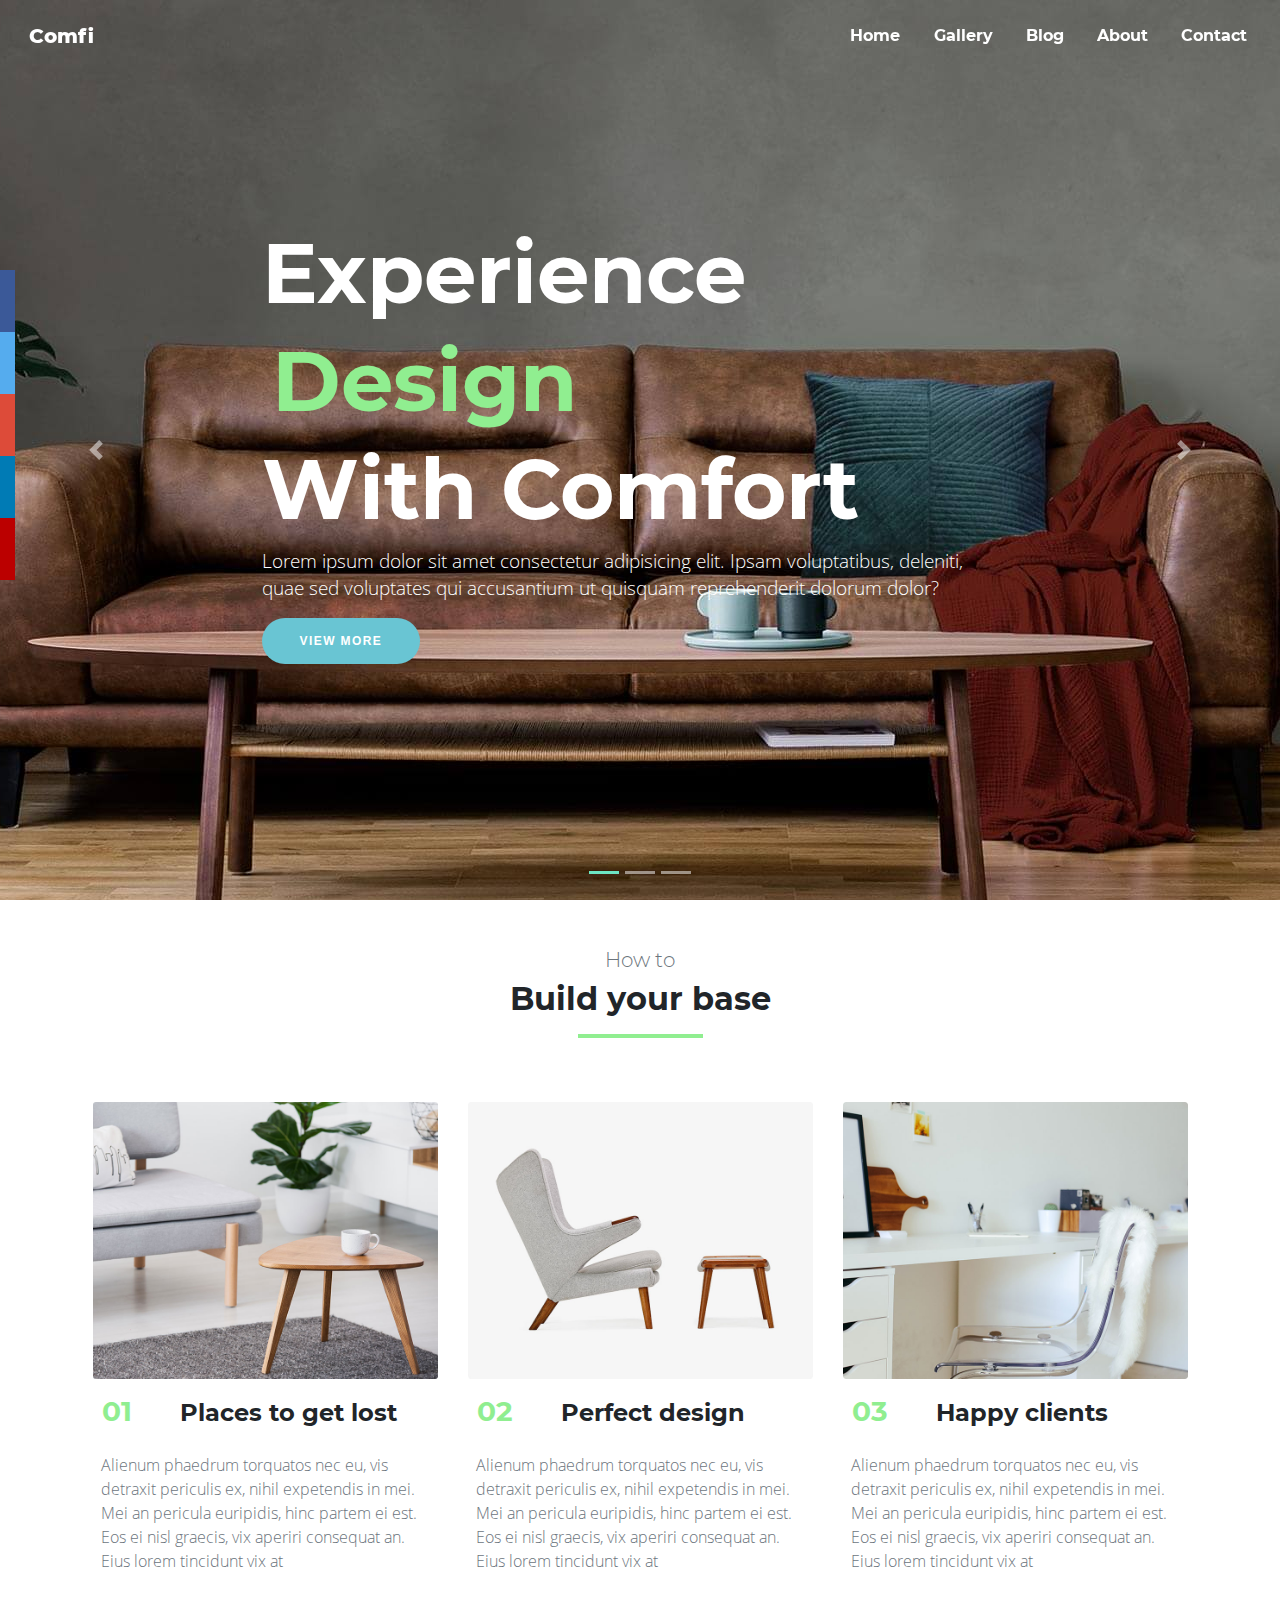
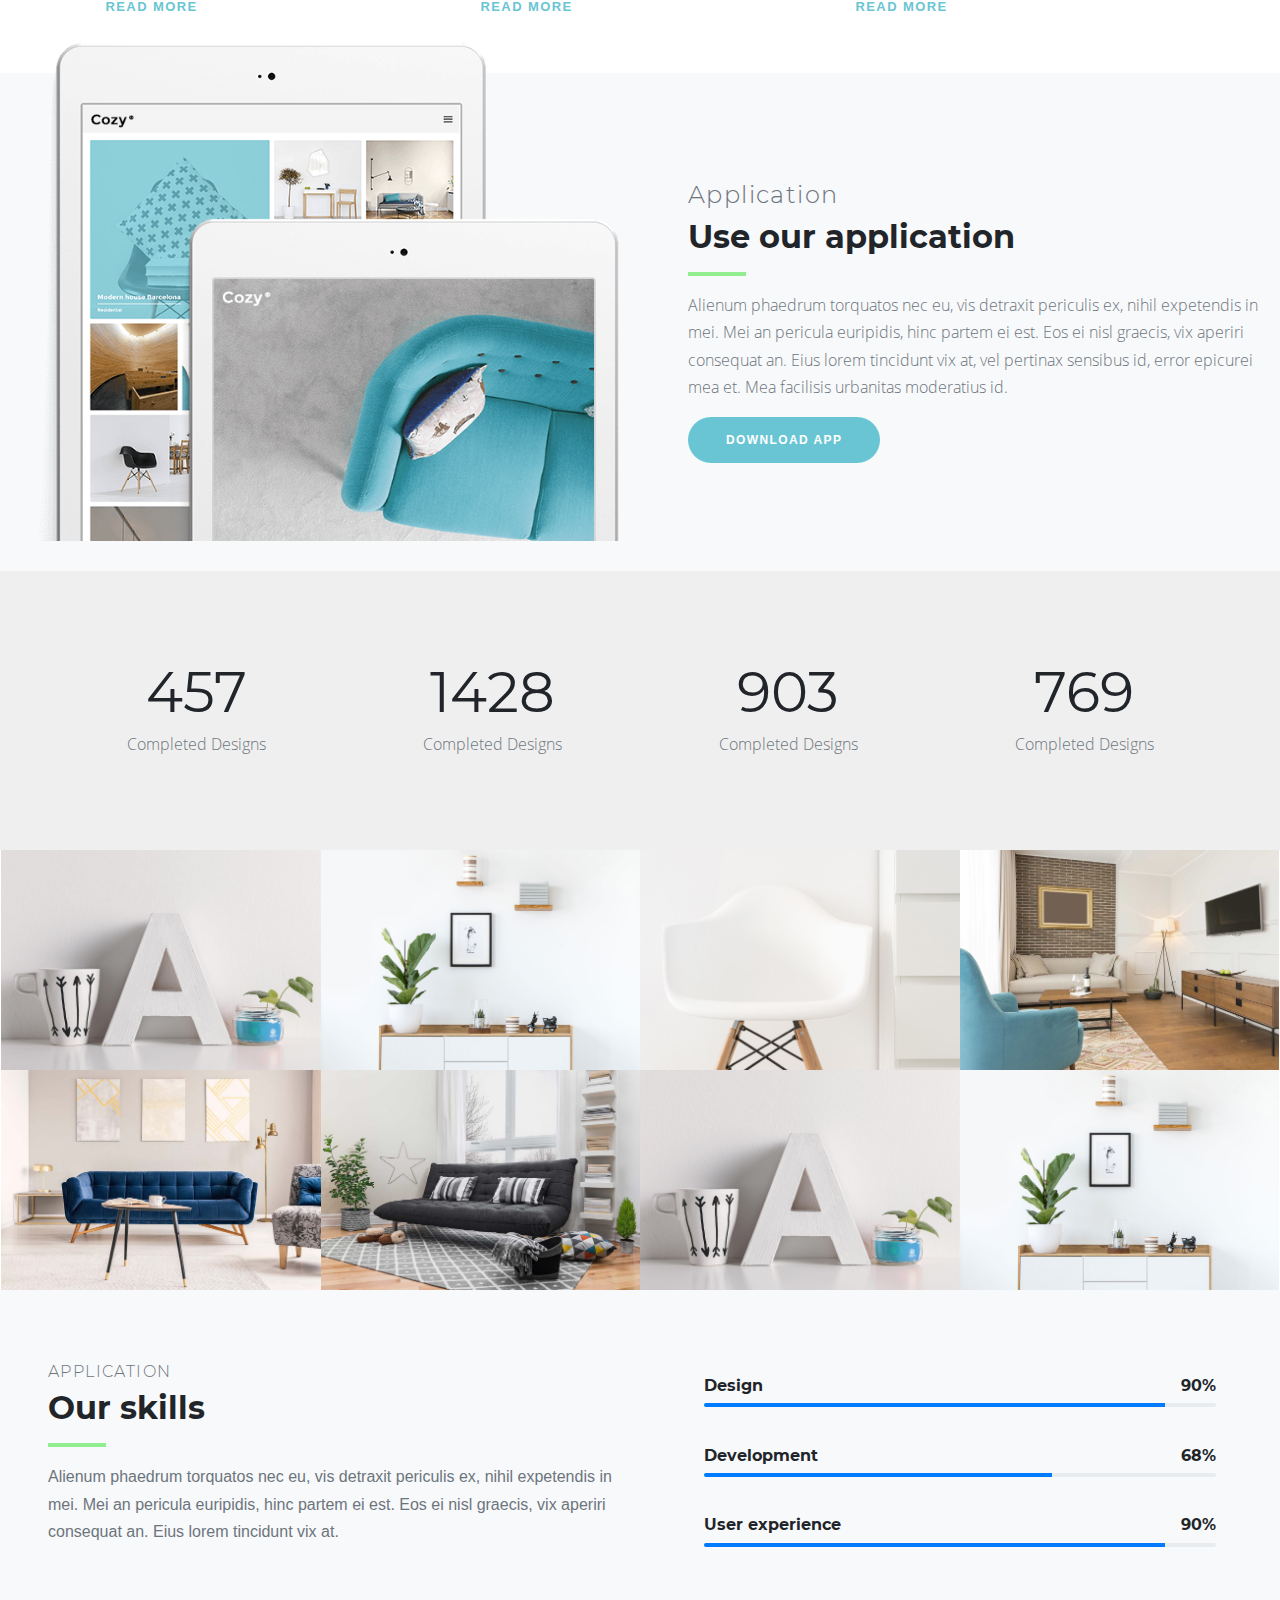
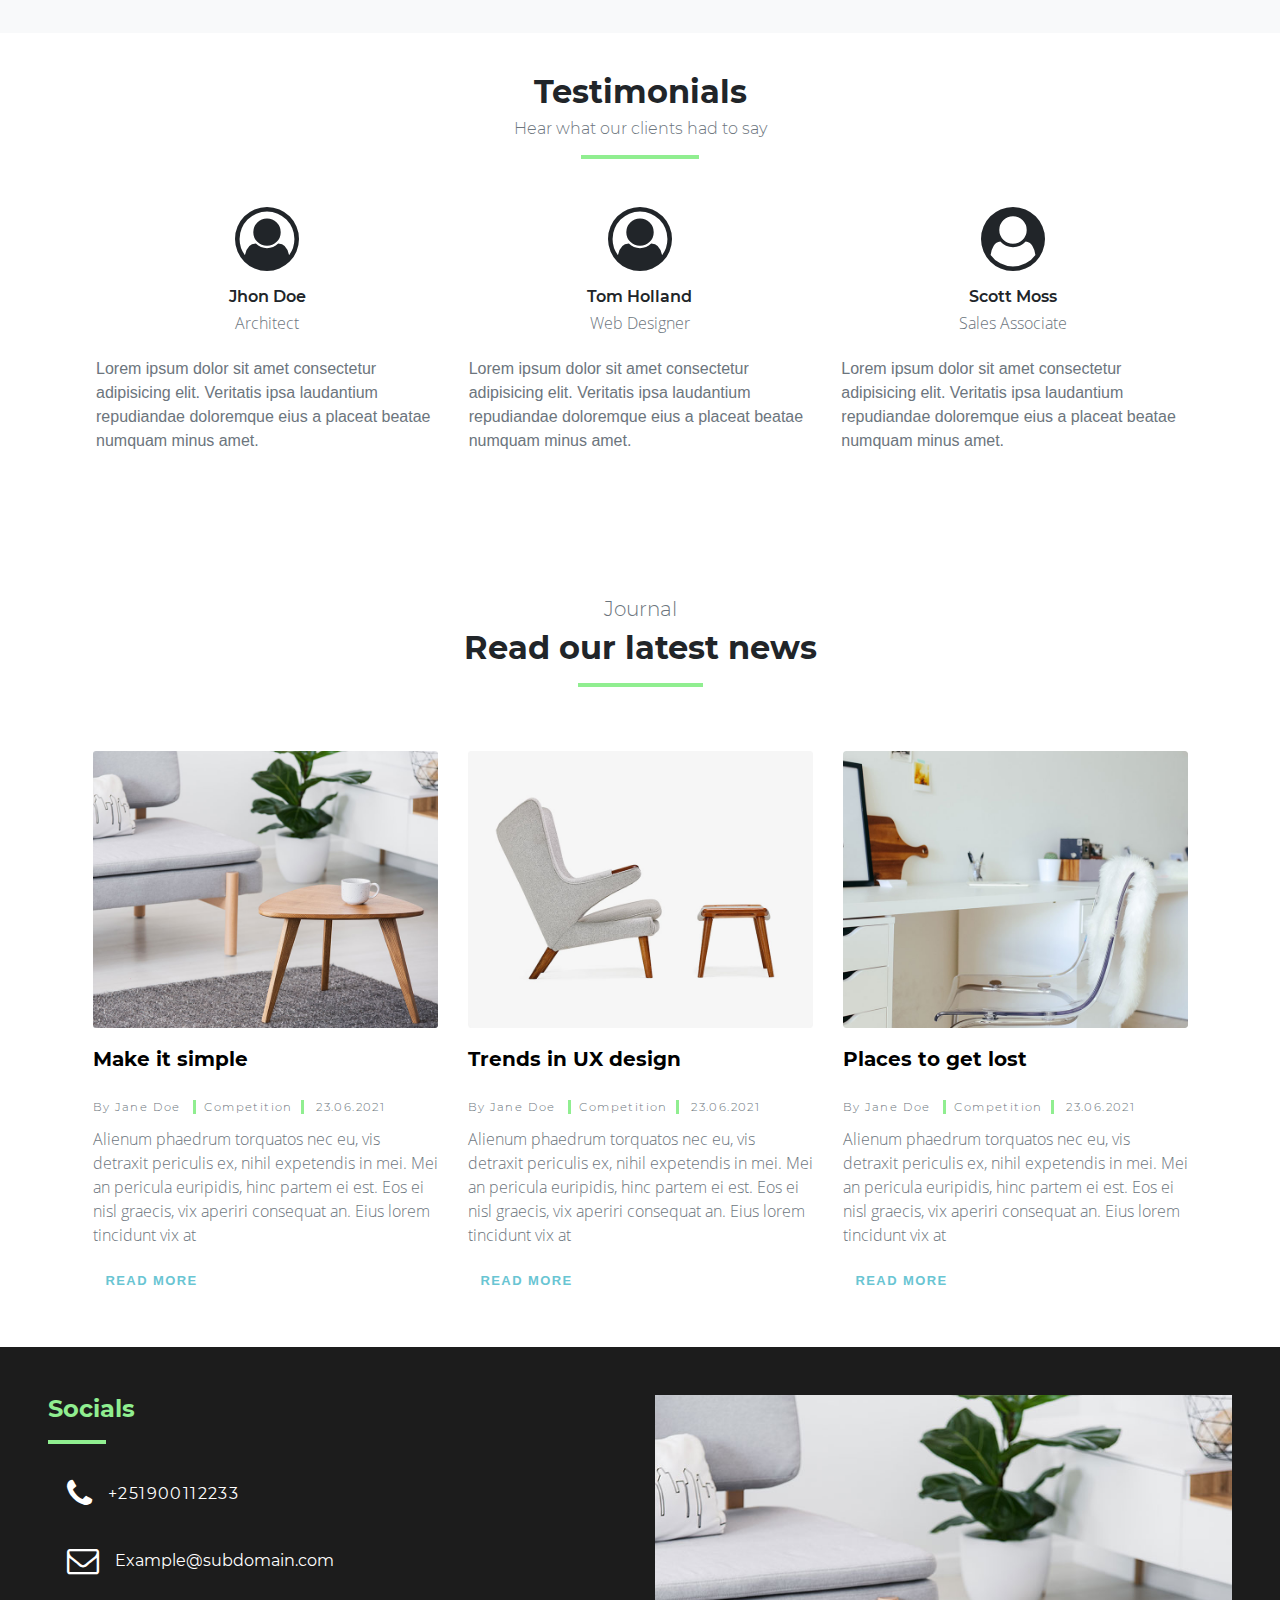
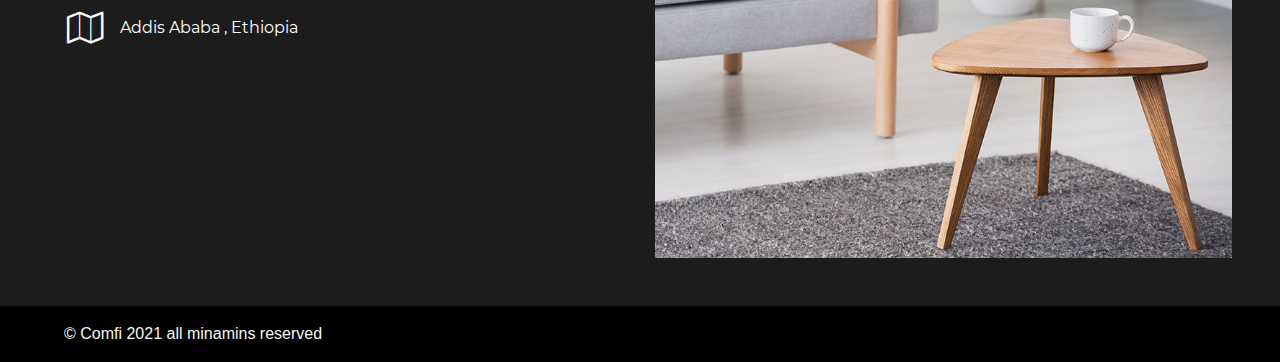
<file: index.html>
<!DOCTYPE html>
<html lang="en">

<head>
    <meta charset="UTF-8">
    <meta http-equiv="X-UA-Compatible" content="IE=edge">
    <meta name="viewport" content="width=device-width, initial-scale=1.0">
    <title>Document</title>
    <link rel="stylesheet" href="./assets/css/bootstrap.css">
    <link rel="stylesheet" href="./assets/fonts/Eleganticons/style.css">
    <link rel="stylesheet" href="./assets/css/styles.css">
    <link rel="stylesheet" href="https://cdnjs.cloudflare.com/ajax/libs/font-awesome/4.7.0/css/font-awesome.min.css">
</head>

<body id="main">
    <!-- Navigation bar  -->
    <nav class="navbar navbar-expand-md navbar-dark bg-transparent fixed-top ">
        <button class="navbar-toggler" type="button" data-toggle="collapse" data-target="#collapser"
            aria-controls="collapser" aria-expanded="false" aria-label="Toggle navigation">
            <span class="borgar icon_menu"></span>
        </button>
        <a class="navbar-brand montserrat-extrabold" href="#">Comfi</a>

        <div class="collapse navbar-collapse" id="collapser">
            <ul class="navbar-nav ml-auto montserrat-bold">
                <li class="nav-item active">
                    <a class="nav-link" href="index.html">Home <span class="sr-only">(current)</span></a>
                </li>
                <li class="nav-item">
                    <a class="nav-link" href="gallery.html">Gallery</a>
                </li>
                <li class="nav-item">
                    <a class="nav-link" href="blog.html">Blog</a>
                </li>
                <li class="nav-item">
                    <a class="nav-link" href="about.html">About</a>
                </li>
                <li class="nav-item">
                    <a class="nav-link" href="contact.html">Contact</a>
                </li>
            </ul>
        </div>
    </nav>

    <!-- Carousel -->
    <section>
        <div id="slide" class="carousel slide" data-ride="carousel">
            <ol class="carousel-indicators">
                <li data-target="#slide" data-slide-to="0" class="active"></li>
                <li data-target="#slide" data-slide-to="1"></li>
                <li data-target="#slide" data-slide-to="2"></li>
            </ol>
            <div class="carousel-inner">
                <div class="carousel-item active">
                    <div class="carouselimg image-1" data-type='background' data-speed="2"></div>
                    <div class="carousel-caption ">
                        <div class="title-box">
                            <h2 class="display-3 text-left montser caption-title n">Experience</h2>
                            <h2 class="display-3 text-left montser caption-title i">Design</h2>
                            <h2 class="display-3 text-left montser caption-title n">With Comfort</h2>
                        </div>
                        <p class="text-left caption-desc">Lorem ipsum dolor sit amet consectetur adipisicing elit.
                            Ipsam voluptatibus, deleniti, quae sed voluptates qui accusantium ut quisquam reprehenderit
                            dolorum dolor? </p>
                        <a class="btn btn-theme montser_reg" href="#" role="button">View more</a>
                    </div>
                </div>
                <div class="carousel-item">
                    <div class="carouselimg image-2" data-type='background' data-speed="2"></div>
                    <div class="carousel-caption ">
                        <div class="title-box">
                            <h2 class="display-3 text-left montser caption-title n">Interior</h2>
                            <h2 class="display-3 text-left montser caption-title i">Design</h2>
                            <h2 class="display-3 text-left montser caption-title n">Solutions</h2>
                        </div>
                        <p class="lead text-left caption-desc">Lorem ipsum dolor sit amet consectetur adipisicing elit.
                            Ipsam voluptatibus, deleniti, quae sed voluptates qui accusantium ut quisquam reprehenderit
                            dolorum dolor? </p>
                        <a class="btn btn-theme montser_reg" href="#" role="button">View more</a>

                    </div>
                </div>
                <div class="carousel-item">
                    <div class="carouselimg image-3" data-type='background' data-speed="2"></div>
                    <div class="carousel-caption ">
                        <div class="title-box">
                            <h2 class="display-3 text-left montser caption-title n">Making</h2>
                            <h2 class="display-3 text-left montser caption-title i">Households</h2>
                            <h2 class="display-3 text-left montser caption-title n">Outstanding</h2>
                        </div>
                        <p class="lead text-left caption-desc">Lorem ipsum dolor sit amet consectetur adipisicing elit.
                            Ipsam voluptatibus, deleniti, quae sed voluptates qui accusantium ut quisquam reprehenderit
                            dolorum dolor? </p>
                        <a class="btn btn-theme montser_reg" href="#" role="button">View more</a>

                    </div>
                </div>
            </div>
            <a class="carousel-control-prev" href="#slide" role="button" data-slide="prev">
                <span class="carousel-control-prev-icon" aria-hidden="true"></span>
                <span class="sr-only">Previous</span>
            </a>
            <a class="carousel-control-next" href="#slide" role="button" data-slide="next">
                <span class="carousel-control-next-icon" aria-hidden="true"></span>
                <span class="sr-only">Next</span>
            </a>
        </div>

    </section>

    <section class="container-fluid bg-white">
        <div class="row d-flex justify-content-center align-items-center text-center">
            <div class="col-sm-12 py-5">
                <h5 class="montserrat-light text-secondary">How to </h5>
                <h2 class="montserrat-bold">Build your base </h2>
                <hr class="hr">
            </div>

        </div>

        <div class="row d-flex justify-content-around  picard">

            <div class="col-sm-10 col-md-8 col-lg-4  mb-5">
                <img src="./assets/images/h3-img-1.jpg" class="card-img"></img>
                <div class="row montserrat-bold px-4 py-3 d-flex align-items-baseline">
                    <h3 class=" mr-5 cave_green">01 </h3>
                    <h4 class="">Places to get lost </h4>
                </div>

                <p class="text-secondary px-2 osans">

                    Alienum phaedrum torquatos nec eu, vis detraxit periculis ex, nihil expetendis in mei. Mei an
                    pericula euripidis, hinc partem ei est. Eos ei nisl graecis, vix aperiri consequat an. Eius lorem
                    tincidunt vix at
                </p>
                <a class="btn btn-theme-bare" href="#" role="button">Read more</a>

            </div>
            <div class="col-sm-10 col-md-8 col-lg-4  mb-5">
                <img src="./assets/images/h3-img-2.jpg" class="card-img"></img>
                <div class="row montserrat-bold px-4 py-3 d-flex align-items-baseline">
                    <h3 class=" mr-5 cave_green">02 </h3>
                    <h4 class="">Perfect design </h4>
                </div>

                <p class="text-secondary px-2 osans">

                    Alienum phaedrum torquatos nec eu, vis detraxit periculis ex, nihil expetendis in mei. Mei an
                    pericula euripidis, hinc partem ei est. Eos ei nisl graecis, vix aperiri consequat an. Eius lorem
                    tincidunt vix at
                </p>
                <a class="btn btn-theme-bare" href="#" role="button">Read more</a>
            </div>
            <div class="col-sm-10 col-md-8 col-lg-4 mb-5">
                <img src="./assets/images/h3-img-3.jpg" class="card-img"></img>
                <div class="row montserrat-bold px-4 py-3 d-flex align-items-baseline">
                    <h3 class=" mr-5 cave_green">03 </h3>
                    <h4 class="">Happy clients </h4>
                </div>


                <p class="text-secondary px-2 osans">

                    Alienum phaedrum torquatos nec eu, vis detraxit periculis ex, nihil expetendis in mei. Mei an
                    pericula euripidis, hinc partem ei est. Eos ei nisl graecis, vix aperiri consequat an. Eius lorem
                    tincidunt vix at
                </p>
                <a class="btn btn-theme-bare" href="#" role="button">Read more</a>
            </div>
        </div>


    </section>

    <section class="container-fluid bg-light animate">
        <div class="row">
            <div class="col-md-6 col-lg-6 d-none d-lg-flex">
                <img src="./assets/images/h3-phone-fin.png" class=" cute_phone_pic " alt="phone here ">
            </div>
            <div class=" col-sm-12 col-md-12 col-lg-6 pl-5 py-5 my-auto">
                <h4 class="montserrat-light text-muted spaced-text">Application</h4>
                <h2 class="montserrat-bold"> Use our application </h2>
                <hr class="hr hr-left">
                <p class="taller-text osans text-muted"> Alienum phaedrum torquatos nec eu, vis detraxit periculis ex,
                    nihil
                    expetendis in mei. Mei an pericula euripidis, hinc partem ei est. Eos ei nisl graecis, vix aperiri
                    consequat an. Eius lorem tincidunt vix at, vel pertinax sensibus id, error epicurei mea et. Mea
                    facilisis urbanitas moderatius id.</p>
                <a name="" id="" class="btn btn-theme" href="#" role="button">Download app</a>
            </div>

        </div>

    </section>

    <section class="container-fluid animate">
        <div class="row bg-light_but_dark ">
            <div class="col-sm-3 text-center py-4">
                <h1 class="montserrat-regular cdes display-4">457</h1>
                <h6 class="text-muted osans "> Completed Designs</h6>
            </div>
            <div class="col-sm-3 text-center py-4">
                <h1 class="montserrat-regular cdes display-4">1428</h1>
                <h6 class="text-muted osans "> Completed Designs</h6>
            </div>
            <div class="col-sm-3 text-center py-4">
                <h1 class="montserrat-regular cdes display-4">903</h1>
                <h6 class="text-muted osans "> Completed Designs</h6>
            </div>
            <div class="col-sm-3 text-center py-4">
                <h1 class="montserrat-regular cdes display-4">769</h1>
                <h6 class="text-muted osans "> Completed Designs</h6>
            </div>
        </div>
    </section>

    <section class="container-fluid px-3">
        <div class="row">
            <div class="col-sm-12 p-0 m-0 col-md-6 col-lg-3 hoverlay-image">
                <a href="">
                    <img src="./assets/images/p-gallery-1.jpg" class="overimage" alt="">
                    <div class="overlay">
                        <div class="text">Hello World</div>
                        <div class="desc">Furniture / Interior</div>
                    </div>
                </a>
            </div>
            <div class="col-sm-12 p-0 m-0 col-md-6 col-lg-3 hoverlay-image">
                <a href="">
                    <img src="./assets/images/p-gallery-2.jpg" class="overimage" alt="">
                    <div class="overlay">
                        <div class="text">Hello World</div>
                        <div class="desc">Furniture / Interior</div>
                    </div>
                </a>
            </div>
            <div class="col-sm-12 p-0 m-0 col-md-6 col-lg-3 hoverlay-image">
                <a href="">
                    <img src="./assets/images/p-gallery-3.jpg" class="overimage" alt="">
                    <div class="overlay">
                        <div class="text">Hello World</div>
                        <div class="desc">Furniture / Interior</div>
                    </div>
                </a>
            </div>
            <div class="col-sm-12 p-0 m-0 col-md-6 col-lg-3 hoverlay-image">
                <a href="">
                    <img src="./assets/images/p-gallery-4.jpg" class="overimage" alt="">
                    <div class="overlay">
                        <div class="text">Hello World</div>
                        <div class="desc">Furniture / Interior</div>
                    </div>
                </a>
            </div>
            <div class="col-sm-12 p-0 m-0 col-md-6 col-lg-3 hoverlay-image">
                <a href="">
                    <img src="./assets/images/p-gallery-5.jpg" class="overimage" alt="">
                    <div class="overlay">
                        <div class="text">Hello World</div>
                        <div class="desc">Furniture / Interior</div>
                    </div>
                </a>
            </div>
            <div class="col-sm-12 p-0 m-0 col-md-6 col-lg-3 hoverlay-image">
                <a href="">
                    <img src="./assets/images/p-gallery-6.jpg" class="overimage" alt="">
                    <div class="overlay">
                        <div class="text">Hello World</div>
                        <div class="desc">Furniture / Interior</div>
                    </div>
                </a>
            </div>
            <div class="col-sm-12 p-0 m-0 col-md-6 col-lg-3 hoverlay-image">
                <a href="">
                    <img src="./assets/images/p-gallery-1.jpg" class="overimage" alt="">
                    <div class="overlay">
                        <div class="text">Hello World</div>
                        <div class="desc">Furniture / Interior</div>
                    </div>
                </a>
            </div>
            <div class="col-sm-12 p-0 m-0 col-md-6 col-lg-3 hoverlay-image">
                <a href="">
                    <img src="./assets/images/p-gallery-2.jpg" class="overimage" alt="">
                    <div class="overlay">
                        <div class="text">Hello World</div>
                        <div class="desc">Furniture / Interior</div>
                    </div>
                </a>
            </div>

        </div>

    </section>

    <section class="container-fluid bg-light animate">
        <div class="row py-4">
            <div class=" col-md-6 col-lg-6 col-md-12  pl-5 py-5 my-auto">
                <h6 class="montserrat-light text-uppercase text-muted spaced-text">Application</h6>
                <h2 class="montserrat-bold"> Our skills </h2>
                <hr class="hr hr-left">
                <p class="taller-text text-muted"> Alienum phaedrum torquatos nec eu, vis detraxit periculis ex, nihil
                    expetendis in mei. Mei an pericula euripidis, hinc partem ei est. Eos ei nisl graecis, vix aperiri
                    consequat an. Eius lorem tincidunt vix at.</p>

            </div>
            <div class="col-md-6 progressbars">
                <div class="progrext_container">
                    <div class="row">
                        <div class="col-sm-12 d-flex align-items-center justify-content-between montserrat-bold">
                            <h6>Design</h6>
                            <h6>90%</h6>
                        </div>
                    </div>
                    <div class="progress" style="height: 4px;">
                        <div class="progress-bar" role="progressbar" style="width: 90%" aria-valuenow="90"
                            aria-valuemin="0" aria-valuemax="100"></div>
                    </div>
                </div>
                <div class="progrext_container">
                    <div class="row">
                        <div class="col-sm-12 d-flex align-items-center justify-content-between montserrat-bold">
                            <h6>Development</h6>
                            <h6>68%</h6>
                        </div>
                    </div>
                    <div class="progress" style="height: 4px;">
                        <div class="progress-bar" role="progressbar" style="width: 68%" aria-valuenow="68"
                            aria-valuemin="0" aria-valuemax="100"></div>
                    </div>
                </div>
                <div class="progrext_container">
                    <div class="row">
                        <div class="col-sm-12 d-flex align-items-center justify-content-between montserrat-bold">
                            <h6>User experience</h6>
                            <h6>90%</h6>
                        </div>
                    </div>
                    <div class="progress" style="height: 4px;">
                        <div class="progress-bar" role="progressbar" style="width: 90%" aria-valuenow="90"
                            aria-valuemin="0" aria-valuemax="100"></div>
                    </div>
                </div>
            </div>


        </div>

    </section>

    <section class="container-fluid px-5 bg-white animate mt-4 pt-3">
        <div>

            <h2 class="montserrat-bold text-center">Testimonials</h2> 
            <h6 class="montserrat-light text-muted text-center">Hear what our clients had to say </h6>
            <hr class="hr mb-5">
        </div>
        <div class="row d-flex mb-5 px-5  pb-5  ">
            <div class="col-md-4 d-flex flex-column align-items-center justify-content-center">
                <div class="avatar d-flex flex-column align-items-center justify-content-center">
                    <i class="fa fa-user-circle-o fa-4x" aria-hidden="true"></i>
                    <h6 class="montserrat-semibold text-center pt-3">Jhon Doe </h6>
                    <h6 class="osans text-center text-muted pb-3">Architect </h6>
                </div>
                <div class="text-muted text-small">
                    Lorem ipsum dolor sit amet consectetur adipisicing elit. Veritatis ipsa laudantium
                    repudiandae doloremque eius a placeat beatae numquam minus amet.
                </div>

            </div>
            <div class="col-md-4 d-flex flex-column align-items-center justify-content-center">
                <div class="avatar d-flex flex-column align-items-center justify-content-center">
                    <i class="fa fa-user-circle-o fa-4x" aria-hidden="true"></i>
                    <h6 class="montserrat-semibold text-center pt-3">Tom Holland </h6>
                    <h6 class="osans text-center text-muted pb-3">Web Designer </h6>
                </div>
                <div class="text-muted text-small">
                    Lorem ipsum dolor sit amet consectetur adipisicing elit. Veritatis ipsa laudantium
                    repudiandae doloremque eius a placeat beatae numquam minus amet.
                </div>

            </div>
            <div class="col-md-4 d-flex flex-column align-items-center justify-content-center">
                <div class="avatar d-flex flex-column align-items-center justify-content-center">
                    <i class="fa fa-user-circle fa-4x" aria-hidden="true"></i>
                    <h6 class="montserrat-semibold text-center pt-3">Scott Moss </h6>
                    <h6 class="osans text-center text-muted pb-3">Sales Associate </h6>
                </div>
                <div class="text-muted text-small">
                    Lorem ipsum dolor sit amet consectetur adipisicing elit. Veritatis ipsa laudantium
                    repudiandae doloremque eius a placeat beatae numquam minus amet.
                </div>

            </div>
        </div>

    </section>

    <section class="container-fluid bg-white">
        <div class="row d-flex justify-content-center align-items-center text-center">
            <div class="col-sm-12 py-5">
                <h5 class="montserrat-light text-secondary">Journal</h5>
                <h2 class="montserrat-bold">Read our latest news</h2>
                <hr class="hr">
            </div>

        </div>

        <div class="row d-flex justify-content-between picard">

            <div class="col-sm-10 col-md-8 col-lg-4 mb-5">
                <a href="" class="post-title-link"><img src="/assets/images/h3-img-1.jpg" class="post-img"></img></a>
                <div class="row montserrat-bold d-flex align-items-baseline post-title">
                    <a href="" class="post-title-link">
                        <h5 class="">Make it simple</h5>
                    </a>
                </div>
                <div class="crumbs montserrat-light text-muted spaced-text">
                    <span class="crumb-author">By Jane Doe </span>
                    <span class="crumb-type">Competition</span>
                    <span class="crumb-date">23.06.2021</span>
                </div>

                <p class="text-secondary osans">

                    Alienum phaedrum torquatos nec eu, vis detraxit periculis ex, nihil expetendis in mei. Mei an
                    pericula euripidis, hinc partem ei est. Eos ei nisl graecis, vix aperiri consequat an. Eius lorem
                    tincidunt vix at
                </p>
                <a class="btn btn-theme-bare" href="#" role="button">Read more</a>

            </div>

            <div class="col-sm-10 col-md-8 col-lg-4 mb-5">
                <a href="" class="post-title-link"><img src="/assets/images/h3-img-2.jpg" class="post-img"></img></a>
                <div class="row montserrat-bold d-flex align-items-baseline post-title">
                    <a href="" class="post-title-link">
                        <h5 class="">Trends in UX design</h5>
                    </a>
                </div>
                <div class="crumbs montserrat-light text-muted spaced-text">
                    <span class="crumb-author">By Jane Doe </span>
                    <span class="crumb-type">Competition</span>
                    <span class="crumb-date">23.06.2021</span>
                </div>

                <p class="text-secondary osans">

                    Alienum phaedrum torquatos nec eu, vis detraxit periculis ex, nihil expetendis in mei. Mei an
                    pericula euripidis, hinc partem ei est. Eos ei nisl graecis, vix aperiri consequat an. Eius lorem
                    tincidunt vix at
                </p>
                <a class="btn btn-theme-bare" href="#" role="button">Read more</a>

            </div>

            <div class="col-sm-10 col-md-8 col-lg-4 mb-5">
                <a href="" class="post-title-link"><img src="/assets/images/h3-img-3.jpg" class="post-img"></img></a>
                <div class="row montserrat-bold d-flex align-items-baseline post-title">
                    <a href="" class="post-title-link">
                        <h5 class="">Places to get lost </h5>
                    </a>
                </div>
                <div class="crumbs montserrat-light text-muted spaced-text">
                    <span class="crumb-author">By Jane Doe </span>
                    <span class="crumb-type">Competition</span>
                    <span class="crumb-date">23.06.2021</span>
                </div>

                <p class="text-secondary osans">

                    Alienum phaedrum torquatos nec eu, vis detraxit periculis ex, nihil expetendis in mei. Mei an
                    pericula euripidis, hinc partem ei est. Eos ei nisl graecis, vix aperiri consequat an. Eius lorem
                    tincidunt vix at
                </p>
                <a class="btn btn-theme-bare" href="#" role="button">Read more</a>

            </div>
        </div>


    </section>

    <div class="icon-bar">
        <a href="#" class="facebook"><i class="fa fa-facebook"></i></a>
        <a href="#" class="twitter"><i class="fa fa-twitter"></i></a>
        <a href="#" class="google"><i class="fa fa-google"></i></a>
        <a href="#" class="linkedin"><i class="fa fa-linkedin"></i></a>
        <a href="#" class="youtube"><i class="fa fa-youtube"></i></a>
    </div>

    <footer class="feeter p-5">
        <div class="row sub-feeter ">
            <div class="col-sm-6">
                <h4 class="montserrat-bold cave_green">Socials </h4>
                <hr class="hr hr-left">
                <div class="row ml-1">
                    <div class="col-sm-8">
                        <a href="#" class="social-links">
                            <i class="fa fa-2x fa-phone"></i>
                            <span class="pl-3 montserrat-regular spaced-text"> +251900112233</span>
                        </a>
                    </div>
                    <div class="col-sm-8">
                        <a href="#" class="social-links">
                            <i class="fa fa-2x fa-envelope-o"></i>
                            <span class="pl-3 montserrat-regular"> Example@subdomain.com</span>
                        </a>
                    </div>
                    <div class="col-sm-8">
                        <a href="#" class="social-links">
                            <i class="fa fa-2x fa-map-o"></i>
                            <span class="pl-3 montserrat-regular"> Addis Ababa , Ethiopia</span>
                        </a>
                    </div>

                </div>
            </div>
            <div class="col-sm-6 gmaps">
                <img src="/assets/images/h3-img-1.jpg" alt="googru mappu">
            </div>
        </div>

    </footer>
    <div class="copyright">
        &copy; Comfi 2021 all minamins reserved
    </div>






    <script src="./assets/js/jquery-3.6.0.js"></script>
    <script src="./assets/js/bootstrap.js"></script>
    <script src="./assets/js/anime-3.2.1/lib/anime.js"></script>
    <script src="./assets/js/scripts.js"></script>



</body>

</html>
</file>
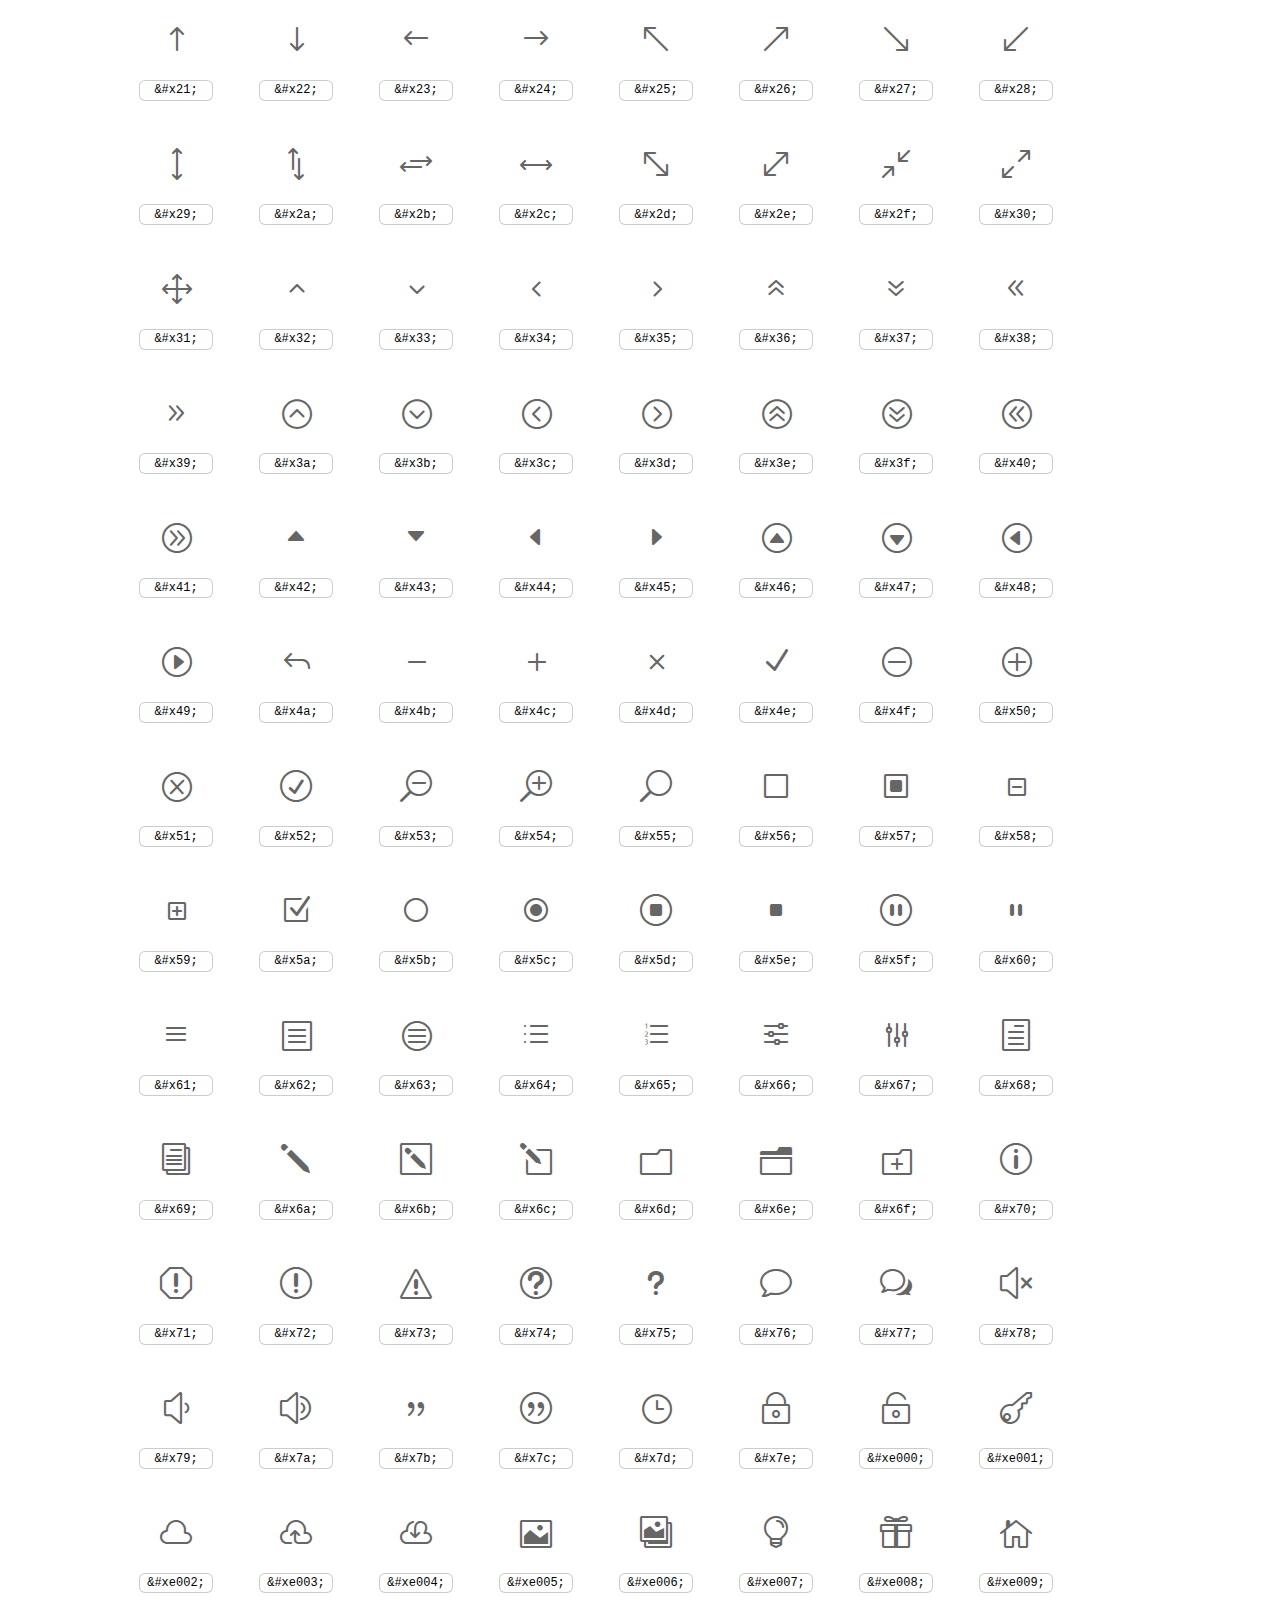
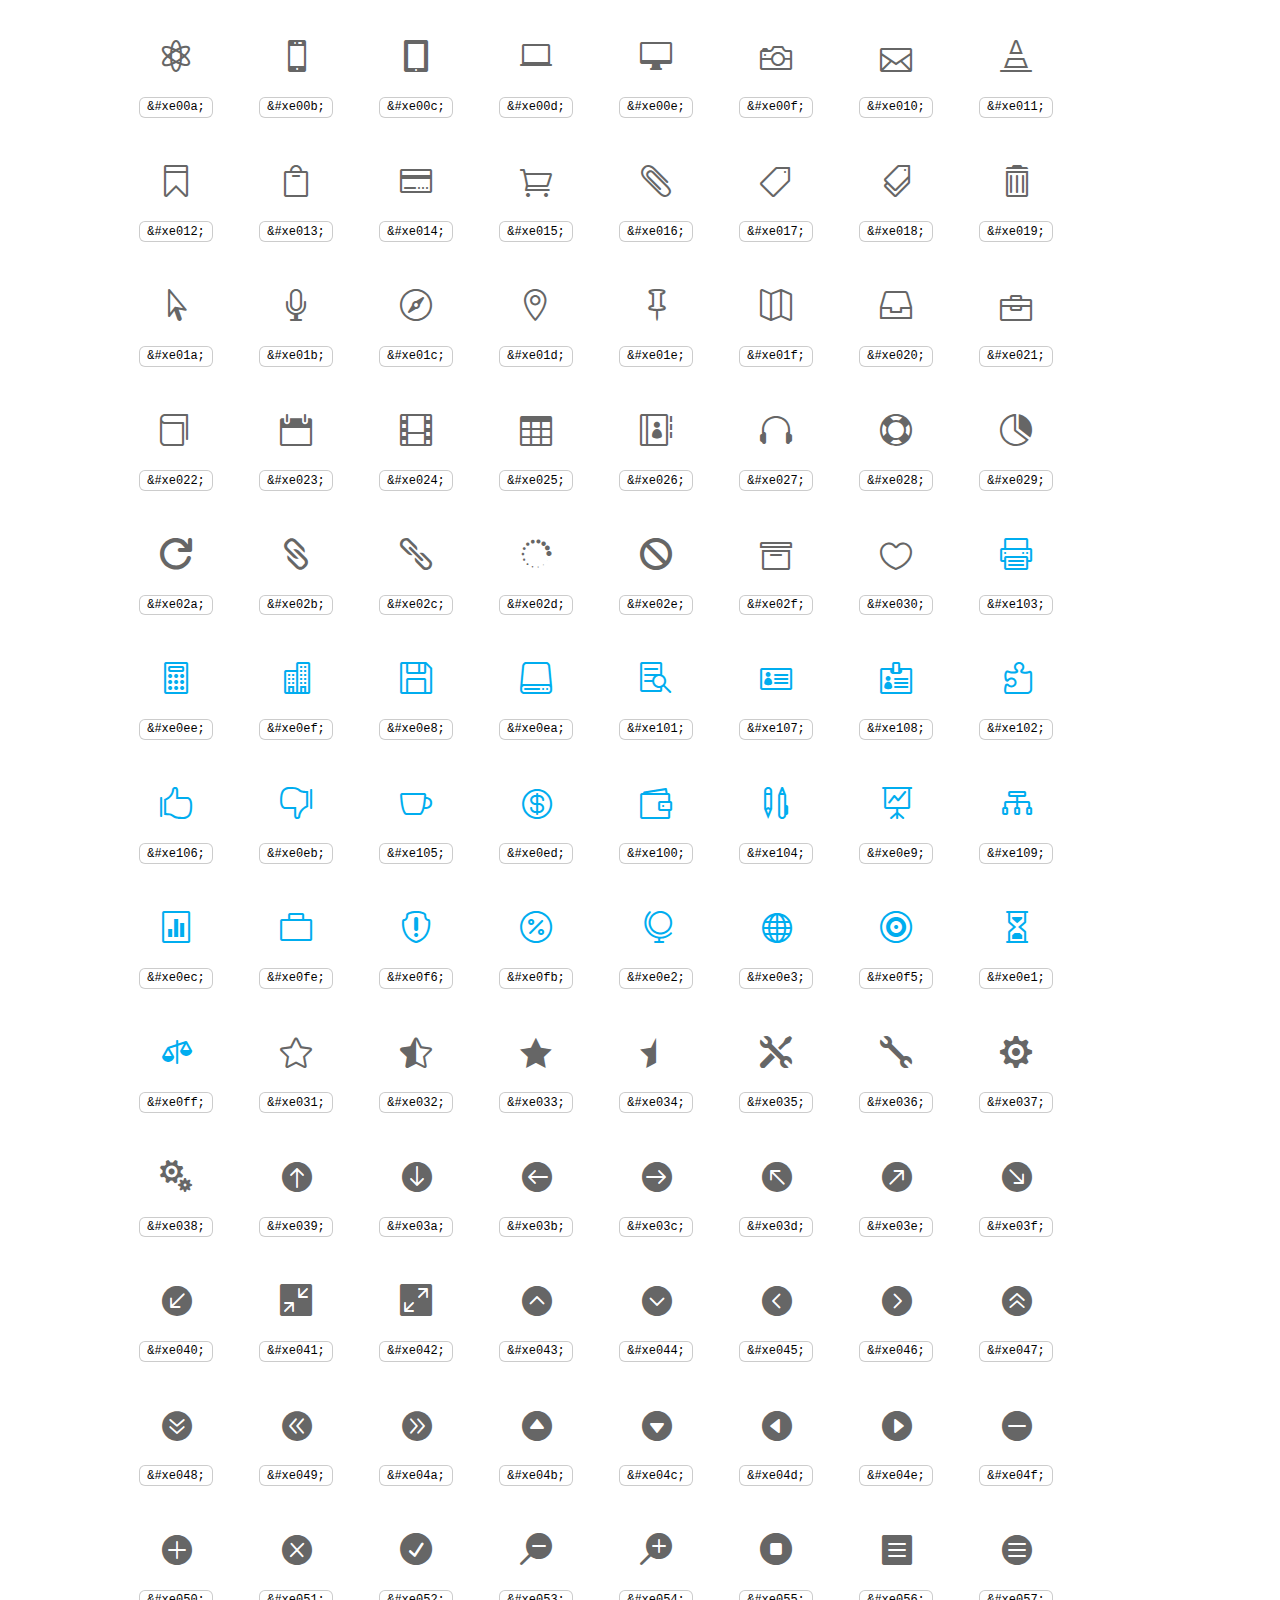
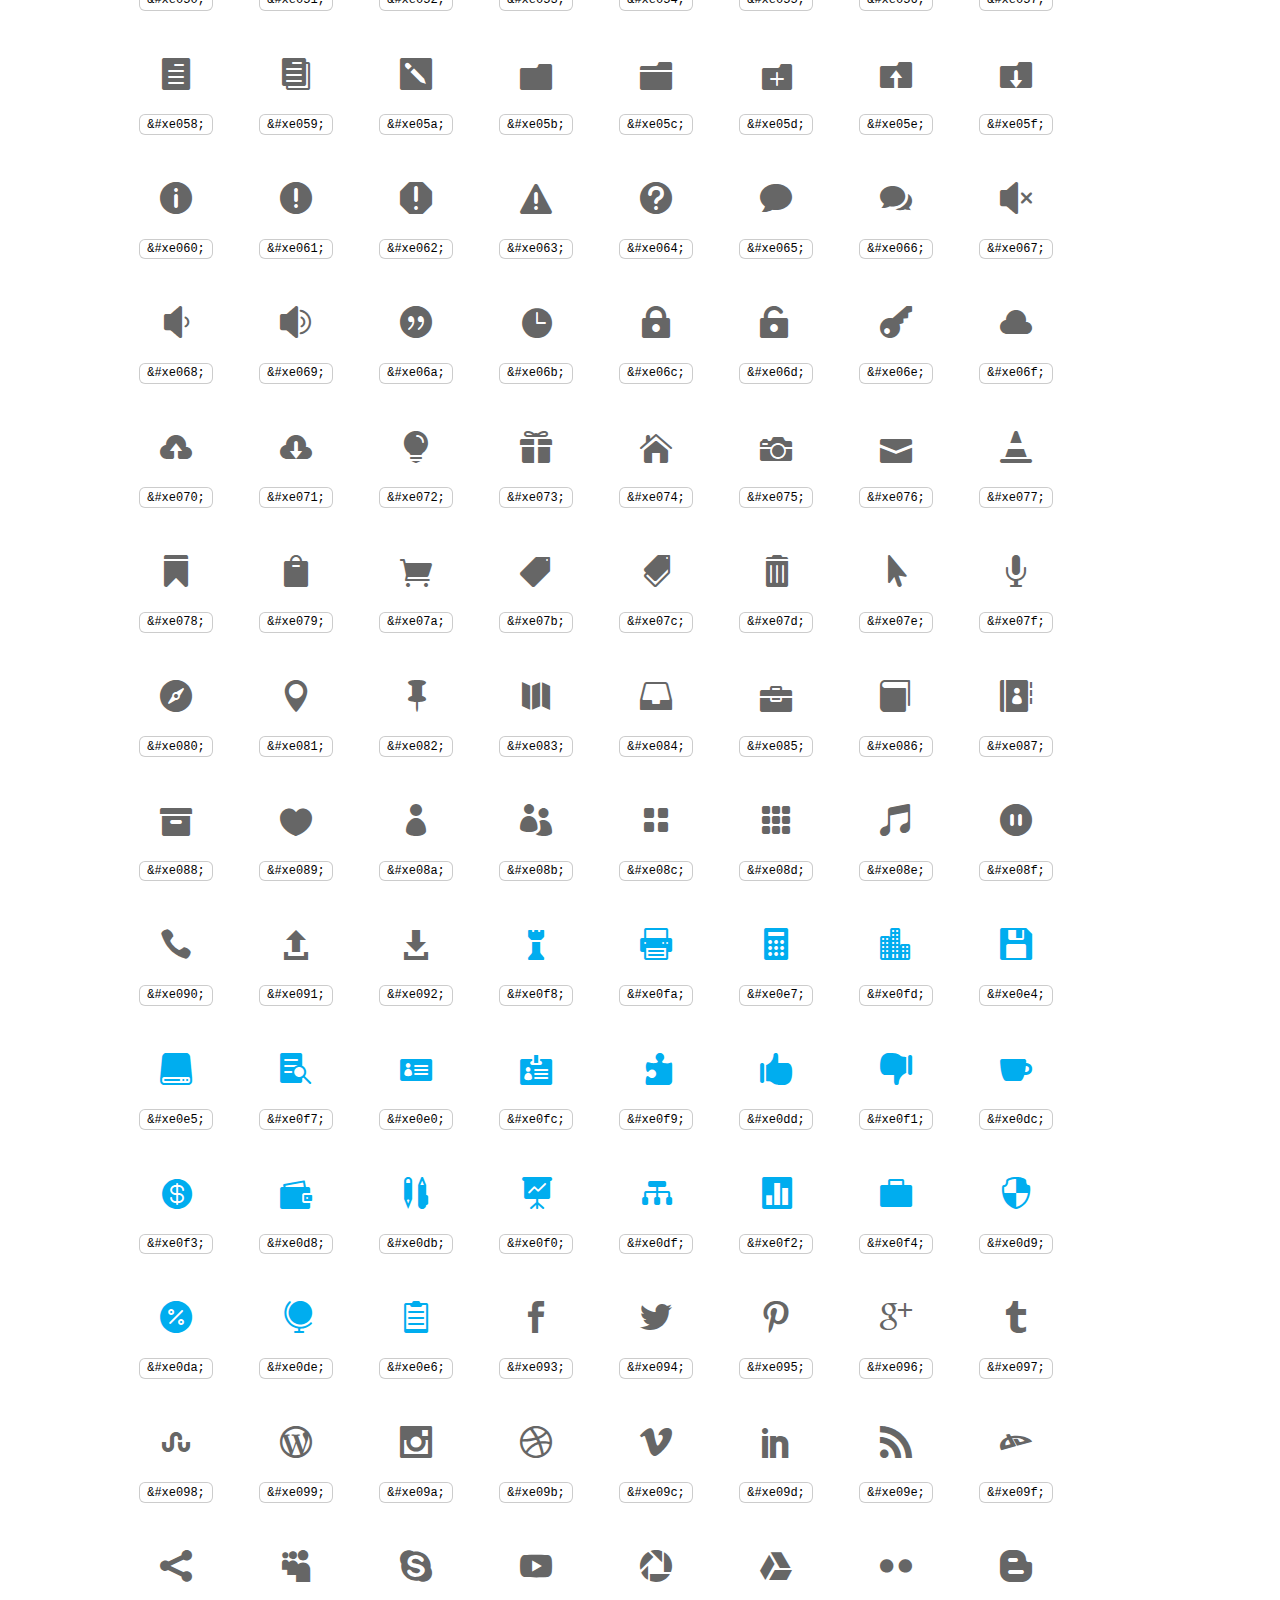
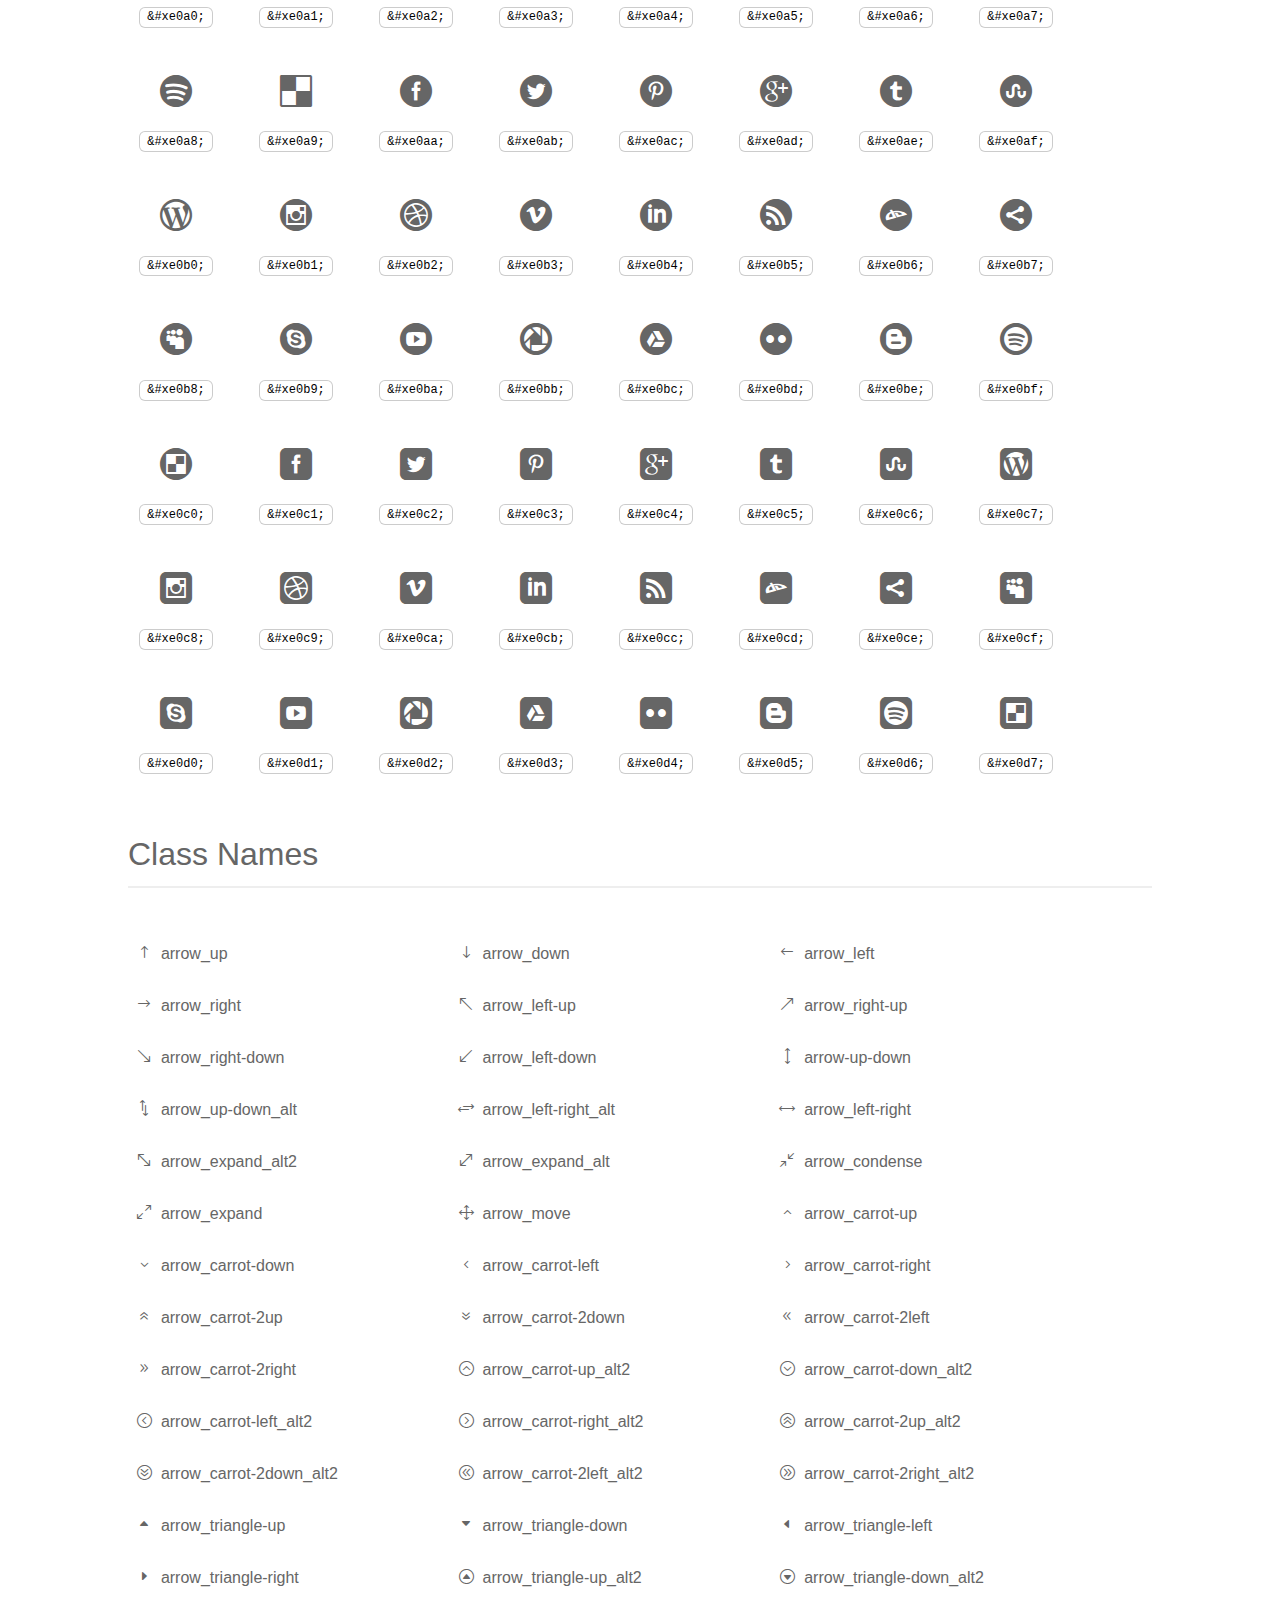
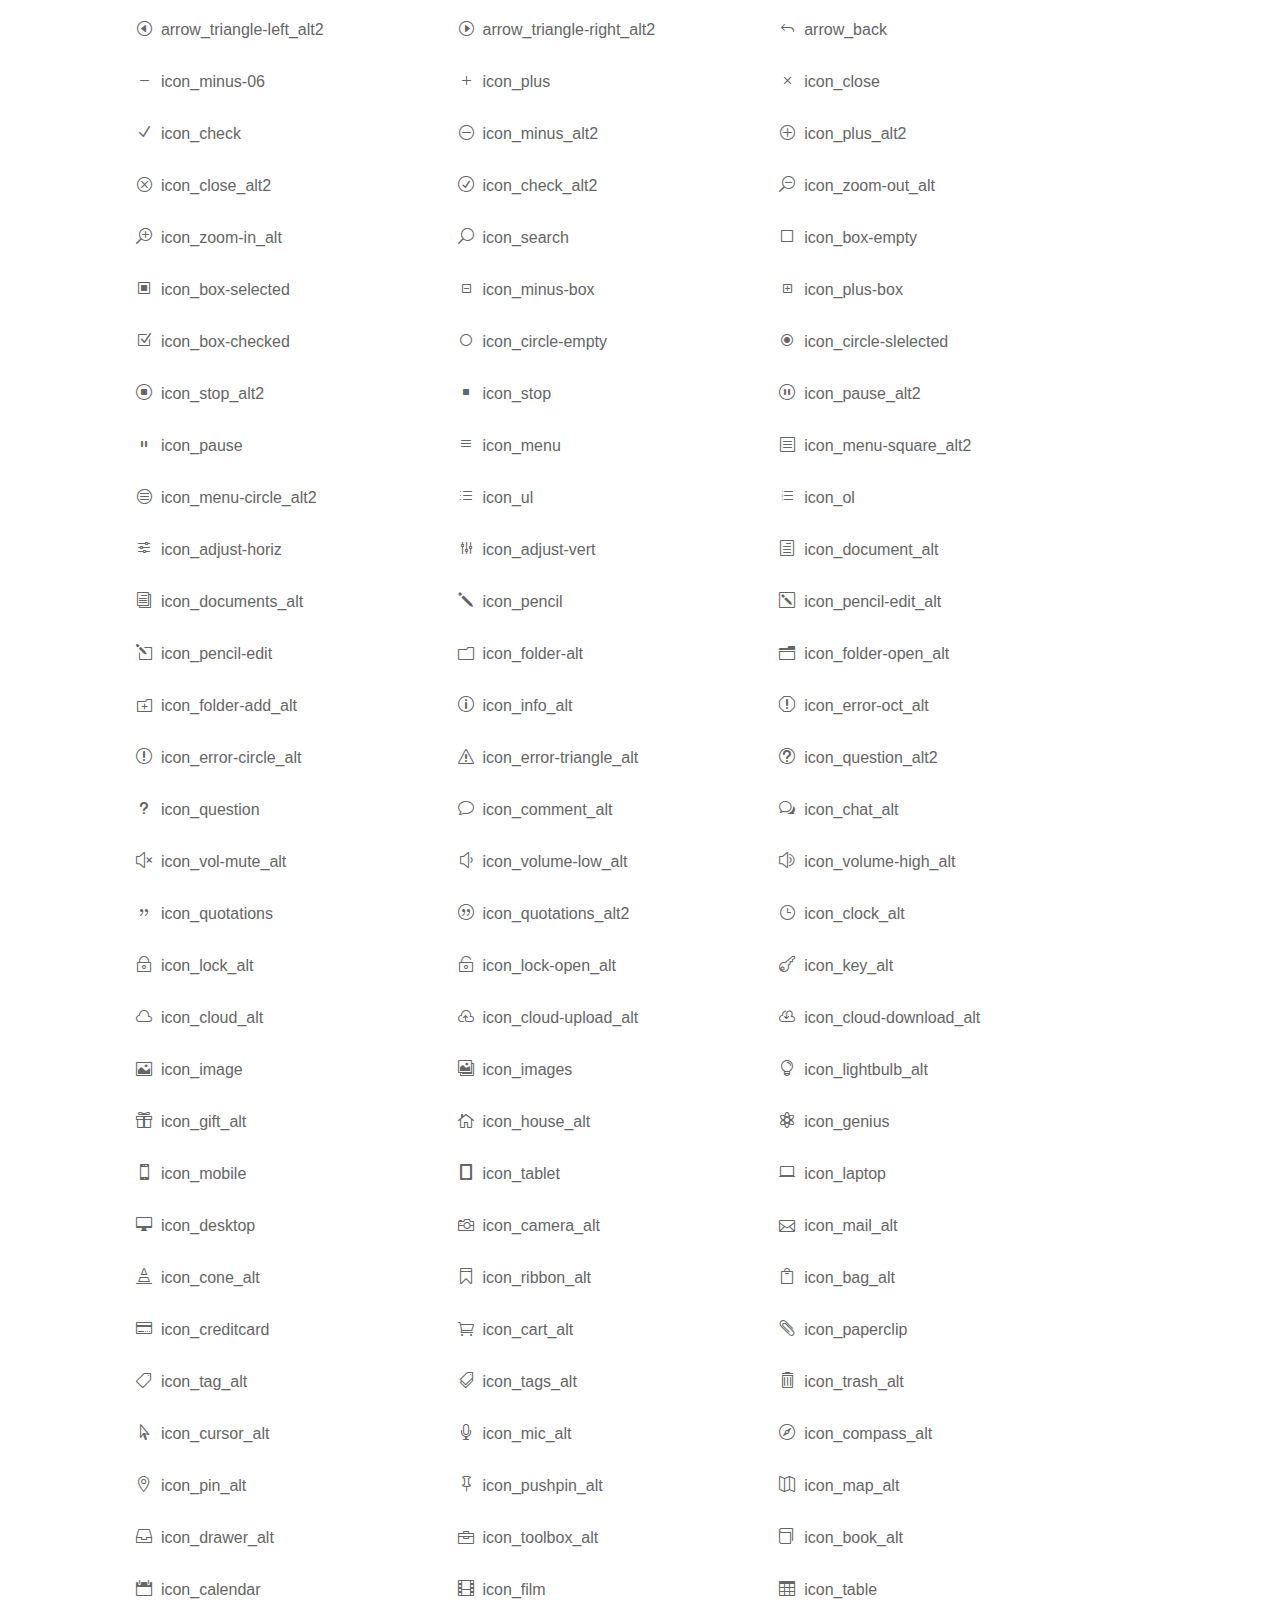
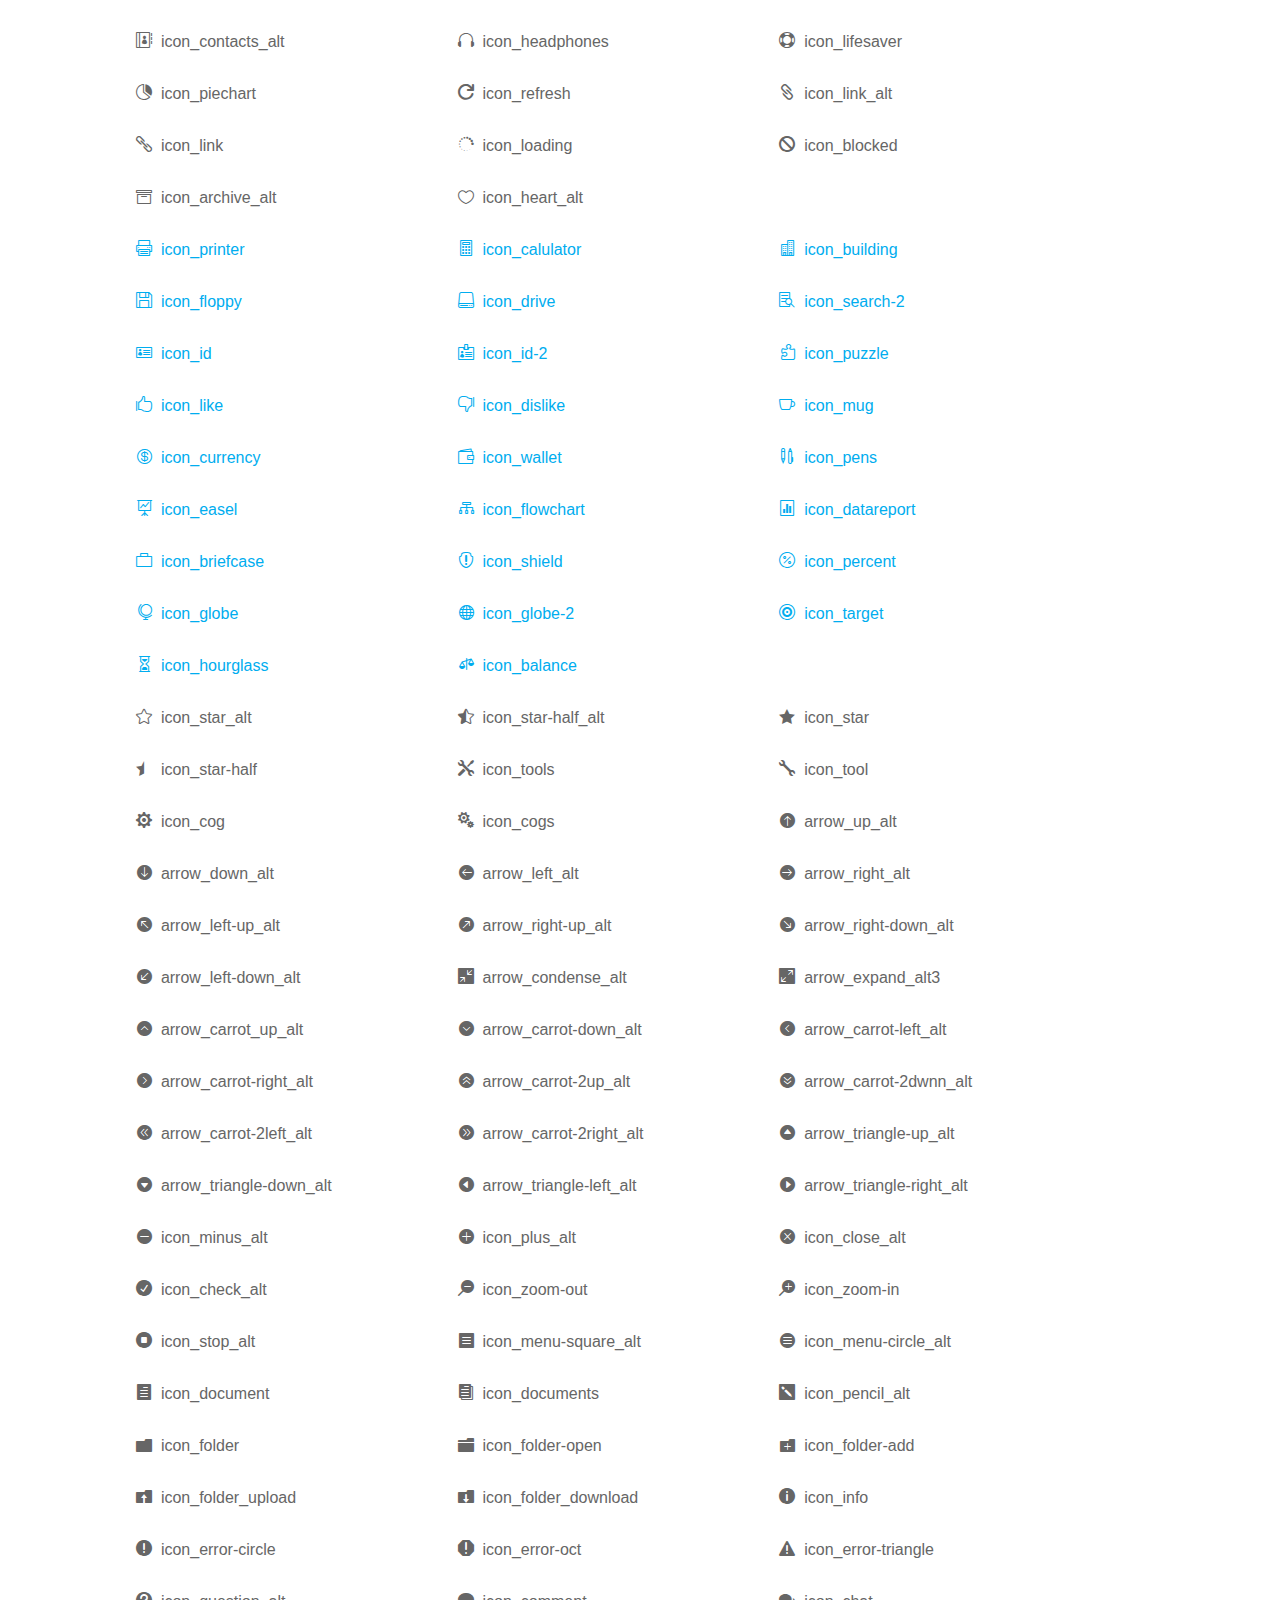
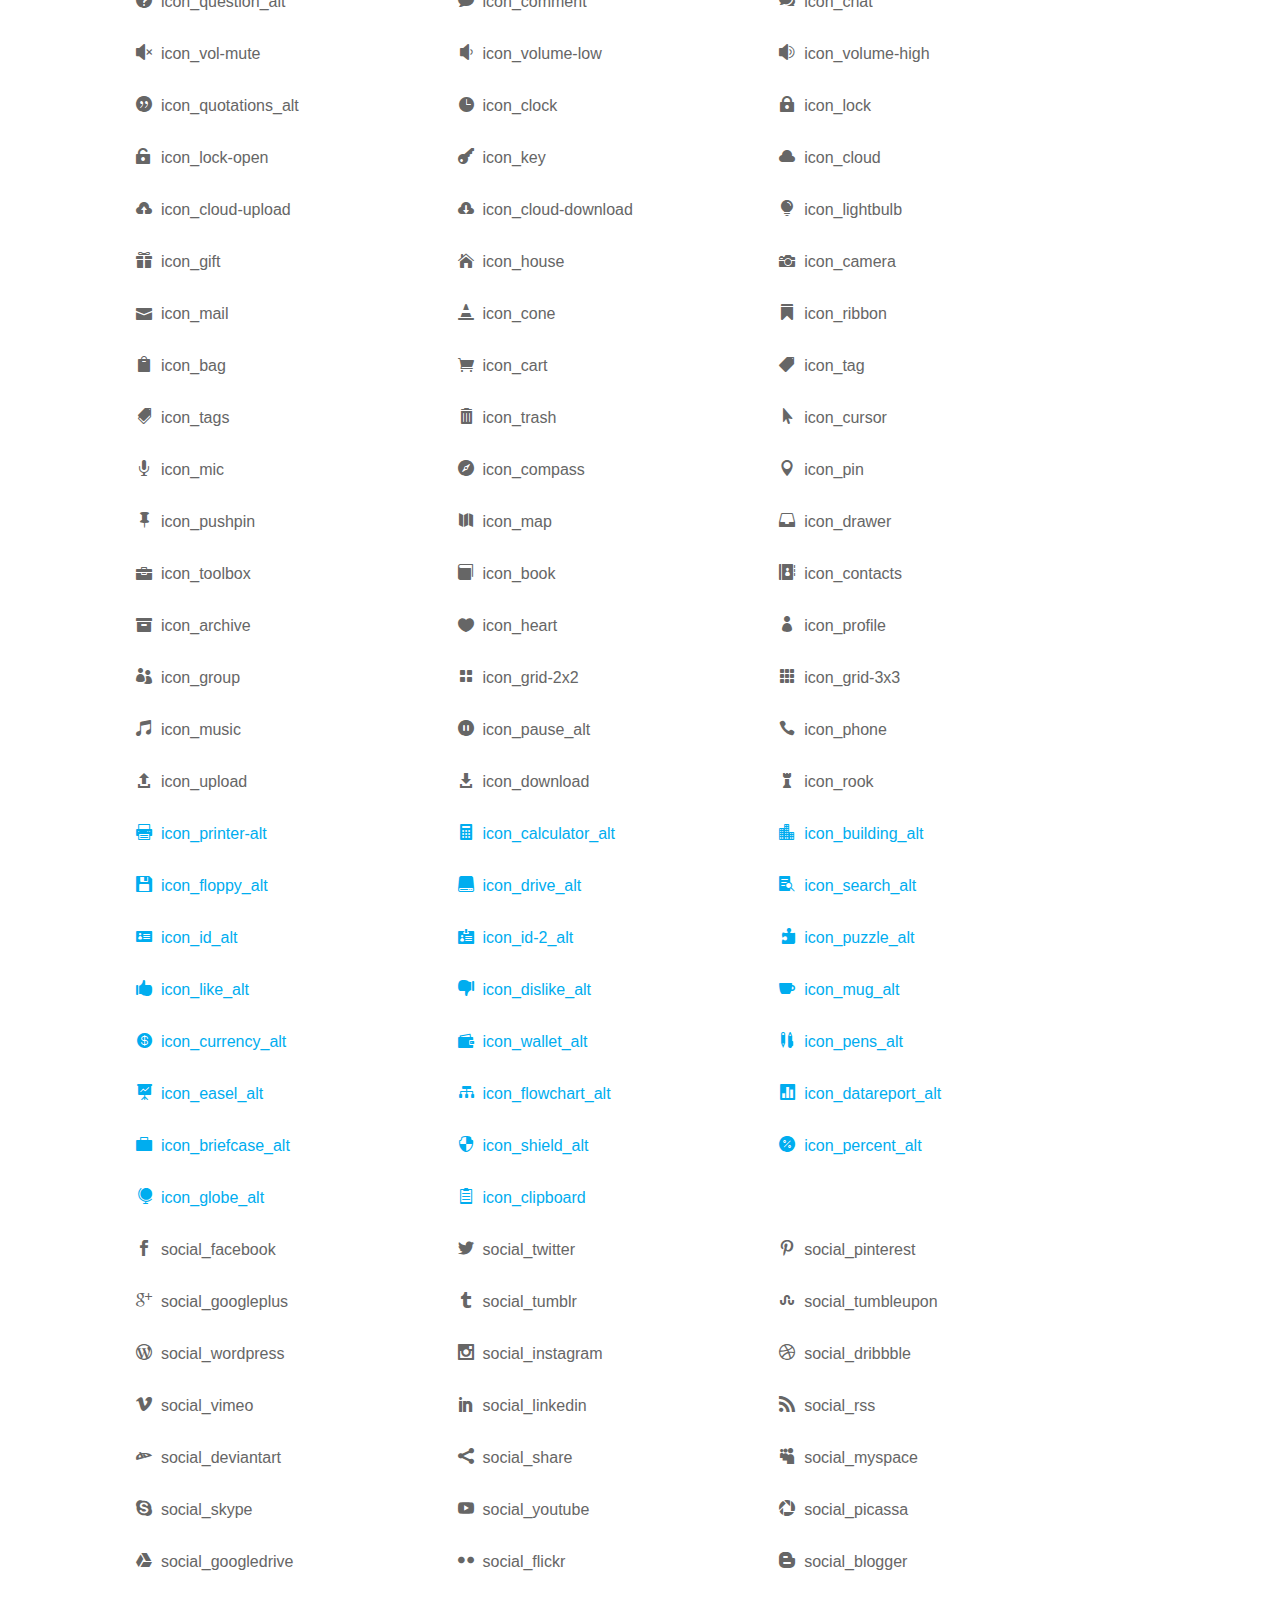
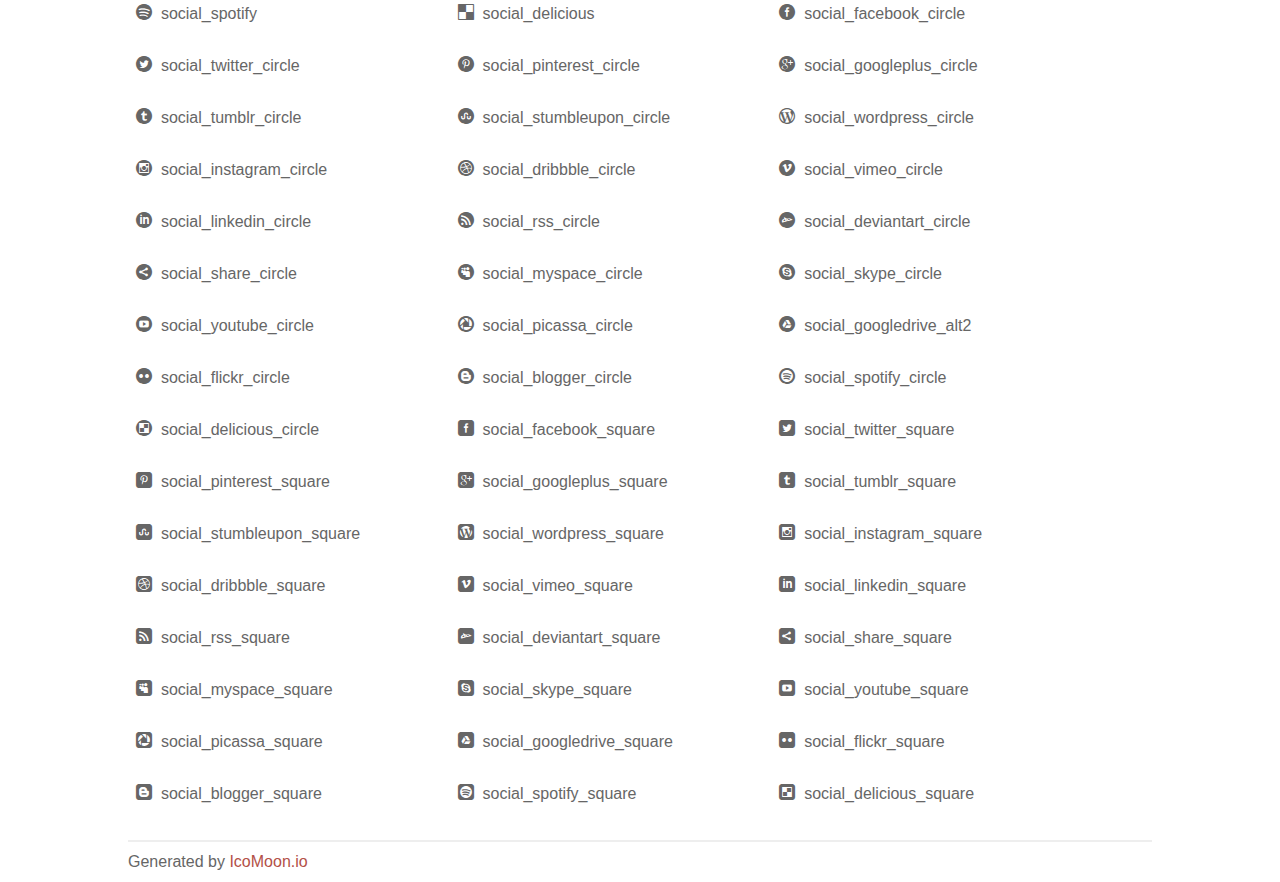
<file: assets/fonts/Eleganticons/index.html>
<!doctype html>
<html>
<head>
<title>Your Font/Glyphs</title>
<link rel="stylesheet" href="style.css" />
<!--[if lte IE 7]><script src="lte-ie7.js"></script><![endif]-->
<style>
	section, header, footer {display: block;}
	body {
		font-family: sans-serif;
		color: #666;
		line-height: 1.5;
		font-size: 1em;
	}
	* {
		-moz-box-sizing: border-box;
		-webkit-box-sizing: border-box;
		box-sizing: border-box;
		margin: 0;
		padding: 0;
	}
	.glyph {
		float: left;
		text-align: center;
		padding: .75em;
		margin: .4em 1.5em .75em 0;
		width: 6em;
		text-shadow: none;
	}
	
	.glyph input {
		font-family: consolas, monospace;
		font-size: 12px;
		width: 100%;
		text-align: center;
		border: 0;
		box-shadow: 0 0 0 1px #ccc;
		padding: .2em;
                -moz-border-radius: 5px;
                -webkit-border-radius: 5px;
	}
	
	

	.new {
		color:#00adef !important;
	}

	
	.w-main {
		width: 80%;
	}
	.centered {
		margin-left: auto;
		margin-right: auto;
	}
	.fs1 {
		font-size: 2em;
	}
	header {
		margin: 2em 0;
		padding-bottom: .5em;
		color: #666;
		box-shadow: 0 2px #eee;
	}
	header h1 {
		font-size: 2em;
		font-weight: normal;
	}
	.clearfix:before, .clearfix:after { content: ""; display: table; }
	.clearfix:after, .clear { clear: both; }
	footer {
		margin-top: 2em;
		padding: .5em 0;
		box-shadow: 0 -2px #eee;
	}
	a, a:visited {
		color: #B35047;
		text-decoration: none;
	}
	a:hover, a:focus {color: #000;}
	
	.box1 {
		font-size: 16px;
		display: inline-block;
		width: 30%;
		padding: .25em .5em;
		margin: 20px 10px 0 0;
	}
</style>
</head>
<body>
	<div class="w-main centered">
	<section class="mtm clearfix" id="glyphs">
	<div class="glyph">
		<div class="fs1" aria-hidden="true" data-icon="&#x21;"></div>
		<input type="text" readonly value="&amp;#x21;" />
	</div>
	<div class="glyph">
		<div class="fs1" aria-hidden="true" data-icon="&#x22;"></div>
		<input type="text" readonly value="&amp;#x22;" />
	</div>
	<div class="glyph">
		<div class="fs1" aria-hidden="true" data-icon="&#x23;"></div>
		<input type="text" readonly value="&amp;#x23;" />
	</div>
	<div class="glyph">
		<div class="fs1" aria-hidden="true" data-icon="&#x24;"></div>
		<input type="text" readonly value="&amp;#x24;" />
	</div>
	<div class="glyph">
		<div class="fs1" aria-hidden="true" data-icon="&#x25;"></div>
		<input type="text" readonly value="&amp;#x25;" />
	</div>
	<div class="glyph">
		<div class="fs1" aria-hidden="true" data-icon="&#x26;"></div>
		<input type="text" readonly value="&amp;#x26;" />
	</div>
	<div class="glyph">
		<div class="fs1" aria-hidden="true" data-icon="&#x27;"></div>
		<input type="text" readonly value="&amp;#x27;" />
	</div>
	<div class="glyph">
		<div class="fs1" aria-hidden="true" data-icon="&#x28;"></div>
		<input type="text" readonly value="&amp;#x28;" />
	</div>
	<div class="glyph">
		<div class="fs1" aria-hidden="true" data-icon="&#x29;"></div>
		<input type="text" readonly value="&amp;#x29;" />
	</div>
	<div class="glyph">
		<div class="fs1" aria-hidden="true" data-icon="&#x2a;"></div>
		<input type="text" readonly value="&amp;#x2a;" />
	</div>
	<div class="glyph">
		<div class="fs1" aria-hidden="true" data-icon="&#x2b;"></div>
		<input type="text" readonly value="&amp;#x2b;" />
	</div>
	<div class="glyph">
		<div class="fs1" aria-hidden="true" data-icon="&#x2c;"></div>
		<input type="text" readonly value="&amp;#x2c;" />
	</div>
	<div class="glyph">
		<div class="fs1" aria-hidden="true" data-icon="&#x2d;"></div>
		<input type="text" readonly value="&amp;#x2d;" />
	</div>
	<div class="glyph">
		<div class="fs1" aria-hidden="true" data-icon="&#x2e;"></div>
		<input type="text" readonly value="&amp;#x2e;" />
	</div>
	<div class="glyph">
		<div class="fs1" aria-hidden="true" data-icon="&#x2f;"></div>
		<input type="text" readonly value="&amp;#x2f;" />
	</div>
	<div class="glyph">
		<div class="fs1" aria-hidden="true" data-icon="&#x30;"></div>
		<input type="text" readonly value="&amp;#x30;" />
	</div>
	<div class="glyph">
		<div class="fs1" aria-hidden="true" data-icon="&#x31;"></div>
		<input type="text" readonly value="&amp;#x31;" />
	</div>
	<div class="glyph">
		<div class="fs1" aria-hidden="true" data-icon="&#x32;"></div>
		<input type="text" readonly value="&amp;#x32;" />
	</div>
	<div class="glyph">
		<div class="fs1" aria-hidden="true" data-icon="&#x33;"></div>
		<input type="text" readonly value="&amp;#x33;" />
	</div>
	<div class="glyph">
		<div class="fs1" aria-hidden="true" data-icon="&#x34;"></div>
		<input type="text" readonly value="&amp;#x34;" />
	</div>
	<div class="glyph">
		<div class="fs1" aria-hidden="true" data-icon="&#x35;"></div>
		<input type="text" readonly value="&amp;#x35;" />
	</div>
	<div class="glyph">
		<div class="fs1" aria-hidden="true" data-icon="&#x36;"></div>
		<input type="text" readonly value="&amp;#x36;" />
	</div>
	<div class="glyph">
		<div class="fs1" aria-hidden="true" data-icon="&#x37;"></div>
		<input type="text" readonly value="&amp;#x37;" />
	</div>
	<div class="glyph">
		<div class="fs1" aria-hidden="true" data-icon="&#x38;"></div>
		<input type="text" readonly value="&amp;#x38;" />
	</div>
	<div class="glyph">
		<div class="fs1" aria-hidden="true" data-icon="&#x39;"></div>
		<input type="text" readonly value="&amp;#x39;" />
	</div>
	<div class="glyph">
		<div class="fs1" aria-hidden="true" data-icon="&#x3a;"></div>
		<input type="text" readonly value="&amp;#x3a;" />
	</div>
	<div class="glyph">
		<div class="fs1" aria-hidden="true" data-icon="&#x3b;"></div>
		<input type="text" readonly value="&amp;#x3b;" />
	</div>
	<div class="glyph">
		<div class="fs1" aria-hidden="true" data-icon="&#x3c;"></div>
		<input type="text" readonly value="&amp;#x3c;" />
	</div>
	<div class="glyph">
		<div class="fs1" aria-hidden="true" data-icon="&#x3d;"></div>
		<input type="text" readonly value="&amp;#x3d;" />
	</div>
	<div class="glyph">
		<div class="fs1" aria-hidden="true" data-icon="&#x3e;"></div>
		<input type="text" readonly value="&amp;#x3e;" />
	</div>
	<div class="glyph">
		<div class="fs1" aria-hidden="true" data-icon="&#x3f;"></div>
		<input type="text" readonly value="&amp;#x3f;" />
	</div>
	<div class="glyph">
		<div class="fs1" aria-hidden="true" data-icon="&#x40;"></div>
		<input type="text" readonly value="&amp;#x40;" />
	</div>
	<div class="glyph">
		<div class="fs1" aria-hidden="true" data-icon="&#x41;"></div>
		<input type="text" readonly value="&amp;#x41;" />
	</div>
	<div class="glyph">
		<div class="fs1" aria-hidden="true" data-icon="&#x42;"></div>
		<input type="text" readonly value="&amp;#x42;" />
	</div>
	<div class="glyph">
		<div class="fs1" aria-hidden="true" data-icon="&#x43;"></div>
		<input type="text" readonly value="&amp;#x43;" />
	</div>
	<div class="glyph">
		<div class="fs1" aria-hidden="true" data-icon="&#x44;"></div>
		<input type="text" readonly value="&amp;#x44;" />
	</div>
	<div class="glyph">
		<div class="fs1" aria-hidden="true" data-icon="&#x45;"></div>
		<input type="text" readonly value="&amp;#x45;" />
	</div>
	<div class="glyph">
		<div class="fs1" aria-hidden="true" data-icon="&#x46;"></div>
		<input type="text" readonly value="&amp;#x46;" />
	</div>
	<div class="glyph">
		<div class="fs1" aria-hidden="true" data-icon="&#x47;"></div>
		<input type="text" readonly value="&amp;#x47;" />
	</div>
	<div class="glyph">
		<div class="fs1" aria-hidden="true" data-icon="&#x48;"></div>
		<input type="text" readonly value="&amp;#x48;" />
	</div>
	<div class="glyph">
		<div class="fs1" aria-hidden="true" data-icon="&#x49;"></div>
		<input type="text" readonly value="&amp;#x49;" />
	</div>
	<div class="glyph">
		<div class="fs1" aria-hidden="true" data-icon="&#x4a;"></div>
		<input type="text" readonly value="&amp;#x4a;" />
	</div>
	<div class="glyph">
		<div class="fs1" aria-hidden="true" data-icon="&#x4b;"></div>
		<input type="text" readonly value="&amp;#x4b;" />
	</div>
	<div class="glyph">
		<div class="fs1" aria-hidden="true" data-icon="&#x4c;"></div>
		<input type="text" readonly value="&amp;#x4c;" />
	</div>
	<div class="glyph">
		<div class="fs1" aria-hidden="true" data-icon="&#x4d;"></div>
		<input type="text" readonly value="&amp;#x4d;" />
	</div>
	<div class="glyph">
		<div class="fs1" aria-hidden="true" data-icon="&#x4e;"></div>
		<input type="text" readonly value="&amp;#x4e;" />
	</div>
	<div class="glyph">
		<div class="fs1" aria-hidden="true" data-icon="&#x4f;"></div>
		<input type="text" readonly value="&amp;#x4f;" />
	</div>
	<div class="glyph">
		<div class="fs1" aria-hidden="true" data-icon="&#x50;"></div>
		<input type="text" readonly value="&amp;#x50;" />
	</div>
	<div class="glyph">
		<div class="fs1" aria-hidden="true" data-icon="&#x51;"></div>
		<input type="text" readonly value="&amp;#x51;" />
	</div>
	<div class="glyph">
		<div class="fs1" aria-hidden="true" data-icon="&#x52;"></div>
		<input type="text" readonly value="&amp;#x52;" />
	</div>
	<div class="glyph">
		<div class="fs1" aria-hidden="true" data-icon="&#x53;"></div>
		<input type="text" readonly value="&amp;#x53;" />
	</div>
	<div class="glyph">
		<div class="fs1" aria-hidden="true" data-icon="&#x54;"></div>
		<input type="text" readonly value="&amp;#x54;" />
	</div>
	<div class="glyph">
		<div class="fs1" aria-hidden="true" data-icon="&#x55;"></div>
		<input type="text" readonly value="&amp;#x55;" />
	</div>
	<div class="glyph">
		<div class="fs1" aria-hidden="true" data-icon="&#x56;"></div>
		<input type="text" readonly value="&amp;#x56;" />
	</div>
	<div class="glyph">
		<div class="fs1" aria-hidden="true" data-icon="&#x57;"></div>
		<input type="text" readonly value="&amp;#x57;" />
	</div>
	<div class="glyph">
		<div class="fs1" aria-hidden="true" data-icon="&#x58;"></div>
		<input type="text" readonly value="&amp;#x58;" />
	</div>
	<div class="glyph">
		<div class="fs1" aria-hidden="true" data-icon="&#x59;"></div>
		<input type="text" readonly value="&amp;#x59;" />
	</div>
	<div class="glyph">
		<div class="fs1" aria-hidden="true" data-icon="&#x5a;"></div>
		<input type="text" readonly value="&amp;#x5a;" />
	</div>
	<div class="glyph">
		<div class="fs1" aria-hidden="true" data-icon="&#x5b;"></div>
		<input type="text" readonly value="&amp;#x5b;" />
	</div>
	<div class="glyph">
		<div class="fs1" aria-hidden="true" data-icon="&#x5c;"></div>
		<input type="text" readonly value="&amp;#x5c;" />
	</div>
	<div class="glyph">
		<div class="fs1" aria-hidden="true" data-icon="&#x5d;"></div>
		<input type="text" readonly value="&amp;#x5d;" />
	</div>
	<div class="glyph">
		<div class="fs1" aria-hidden="true" data-icon="&#x5e;"></div>
		<input type="text" readonly value="&amp;#x5e;" />
	</div>
	<div class="glyph">
		<div class="fs1" aria-hidden="true" data-icon="&#x5f;"></div>
		<input type="text" readonly value="&amp;#x5f;" />
	</div>
	<div class="glyph">
		<div class="fs1" aria-hidden="true" data-icon="&#x60;"></div>
		<input type="text" readonly value="&amp;#x60;" />
	</div>
	<div class="glyph">
		<div class="fs1" aria-hidden="true" data-icon="&#x61;"></div>
		<input type="text" readonly value="&amp;#x61;" />
	</div>
	<div class="glyph">
		<div class="fs1" aria-hidden="true" data-icon="&#x62;"></div>
		<input type="text" readonly value="&amp;#x62;" />
	</div>
	<div class="glyph">
		<div class="fs1" aria-hidden="true" data-icon="&#x63;"></div>
		<input type="text" readonly value="&amp;#x63;" />
	</div>
	<div class="glyph">
		<div class="fs1" aria-hidden="true" data-icon="&#x64;"></div>
		<input type="text" readonly value="&amp;#x64;" />
	</div>
	<div class="glyph">
		<div class="fs1" aria-hidden="true" data-icon="&#x65;"></div>
		<input type="text" readonly value="&amp;#x65;" />
	</div>
	<div class="glyph">
		<div class="fs1" aria-hidden="true" data-icon="&#x66;"></div>
		<input type="text" readonly value="&amp;#x66;" />
	</div>
	<div class="glyph">
		<div class="fs1" aria-hidden="true" data-icon="&#x67;"></div>
		<input type="text" readonly value="&amp;#x67;" />
	</div>
	<div class="glyph">
		<div class="fs1" aria-hidden="true" data-icon="&#x68;"></div>
		<input type="text" readonly value="&amp;#x68;" />
	</div>
	<div class="glyph">
		<div class="fs1" aria-hidden="true" data-icon="&#x69;"></div>
		<input type="text" readonly value="&amp;#x69;" />
	</div>
	<div class="glyph">
		<div class="fs1" aria-hidden="true" data-icon="&#x6a;"></div>
		<input type="text" readonly value="&amp;#x6a;" />
	</div>
	<div class="glyph">
		<div class="fs1" aria-hidden="true" data-icon="&#x6b;"></div>
		<input type="text" readonly value="&amp;#x6b;" />
	</div>
	<div class="glyph">
		<div class="fs1" aria-hidden="true" data-icon="&#x6c;"></div>
		<input type="text" readonly value="&amp;#x6c;" />
	</div>
	<div class="glyph">
		<div class="fs1" aria-hidden="true" data-icon="&#x6d;"></div>
		<input type="text" readonly value="&amp;#x6d;" />
	</div>
	<div class="glyph">
		<div class="fs1" aria-hidden="true" data-icon="&#x6e;"></div>
		<input type="text" readonly value="&amp;#x6e;" />
	</div>
	<div class="glyph">
		<div class="fs1" aria-hidden="true" data-icon="&#x6f;"></div>
		<input type="text" readonly value="&amp;#x6f;" />
	</div>
	<div class="glyph">
		<div class="fs1" aria-hidden="true" data-icon="&#x70;"></div>
		<input type="text" readonly value="&amp;#x70;" />
	</div>
	<div class="glyph">
		<div class="fs1" aria-hidden="true" data-icon="&#x71;"></div>
		<input type="text" readonly value="&amp;#x71;" />
	</div>
	<div class="glyph">
		<div class="fs1" aria-hidden="true" data-icon="&#x72;"></div>
		<input type="text" readonly value="&amp;#x72;" />
	</div>
	<div class="glyph">
		<div class="fs1" aria-hidden="true" data-icon="&#x73;"></div>
		<input type="text" readonly value="&amp;#x73;" />
	</div>
	<div class="glyph">
		<div class="fs1" aria-hidden="true" data-icon="&#x74;"></div>
		<input type="text" readonly value="&amp;#x74;" />
	</div>
	<div class="glyph">
		<div class="fs1" aria-hidden="true" data-icon="&#x75;"></div>
		<input type="text" readonly value="&amp;#x75;" />
	</div>
	<div class="glyph">
		<div class="fs1" aria-hidden="true" data-icon="&#x76;"></div>
		<input type="text" readonly value="&amp;#x76;" />
	</div>
	<div class="glyph">
		<div class="fs1" aria-hidden="true" data-icon="&#x77;"></div>
		<input type="text" readonly value="&amp;#x77;" />
	</div>
	<div class="glyph">
		<div class="fs1" aria-hidden="true" data-icon="&#x78;"></div>
		<input type="text" readonly value="&amp;#x78;" />
	</div>
	<div class="glyph">
		<div class="fs1" aria-hidden="true" data-icon="&#x79;"></div>
		<input type="text" readonly value="&amp;#x79;" />
	</div>
	<div class="glyph">
		<div class="fs1" aria-hidden="true" data-icon="&#x7a;"></div>
		<input type="text" readonly value="&amp;#x7a;" />
	</div>
	<div class="glyph">
		<div class="fs1" aria-hidden="true" data-icon="&#x7b;"></div>
		<input type="text" readonly value="&amp;#x7b;" />
	</div>
	<div class="glyph">
		<div class="fs1" aria-hidden="true" data-icon="&#x7c;"></div>
		<input type="text" readonly value="&amp;#x7c;" />
	</div>
	<div class="glyph">
		<div class="fs1" aria-hidden="true" data-icon="&#x7d;"></div>
		<input type="text" readonly value="&amp;#x7d;" />
	</div>
	<div class="glyph">
		<div class="fs1" aria-hidden="true" data-icon="&#x7e;"></div>
		<input type="text" readonly value="&amp;#x7e;" />
	</div>
	<div class="glyph">
		<div class="fs1" aria-hidden="true" data-icon="&#xe000;"></div>
		<input type="text" readonly value="&amp;#xe000;" />
	</div>
	<div class="glyph">
		<div class="fs1" aria-hidden="true" data-icon="&#xe001;"></div>
		<input type="text" readonly value="&amp;#xe001;" />
	</div>
	<div class="glyph">
		<div class="fs1" aria-hidden="true" data-icon="&#xe002;"></div>
		<input type="text" readonly value="&amp;#xe002;" />
	</div>
	<div class="glyph">
		<div class="fs1" aria-hidden="true" data-icon="&#xe003;"></div>
		<input type="text" readonly value="&amp;#xe003;" />
	</div>
	<div class="glyph">
		<div class="fs1" aria-hidden="true" data-icon="&#xe004;"></div>
		<input type="text" readonly value="&amp;#xe004;" />
	</div>
	<div class="glyph">
		<div class="fs1" aria-hidden="true" data-icon="&#xe005;"></div>
		<input type="text" readonly value="&amp;#xe005;" />
	</div>
	<div class="glyph">
		<div class="fs1" aria-hidden="true" data-icon="&#xe006;"></div>
		<input type="text" readonly value="&amp;#xe006;" />
	</div>
	<div class="glyph">
		<div class="fs1" aria-hidden="true" data-icon="&#xe007;"></div>
		<input type="text" readonly value="&amp;#xe007;" />
	</div>
	<div class="glyph">
		<div class="fs1" aria-hidden="true" data-icon="&#xe008;"></div>
		<input type="text" readonly value="&amp;#xe008;" />
	</div>
	<div class="glyph">
		<div class="fs1" aria-hidden="true" data-icon="&#xe009;"></div>
		<input type="text" readonly value="&amp;#xe009;" />
	</div>
	<div class="glyph">
		<div class="fs1" aria-hidden="true" data-icon="&#xe00a;"></div>
		<input type="text" readonly value="&amp;#xe00a;" />
	</div>
	<div class="glyph">
		<div class="fs1" aria-hidden="true" data-icon="&#xe00b;"></div>
		<input type="text" readonly value="&amp;#xe00b;" />
	</div>
	<div class="glyph">
		<div class="fs1" aria-hidden="true" data-icon="&#xe00c;"></div>
		<input type="text" readonly value="&amp;#xe00c;" />
	</div>
	<div class="glyph">
		<div class="fs1" aria-hidden="true" data-icon="&#xe00d;"></div>
		<input type="text" readonly value="&amp;#xe00d;" />
	</div>
	<div class="glyph">
		<div class="fs1" aria-hidden="true" data-icon="&#xe00e;"></div>
		<input type="text" readonly value="&amp;#xe00e;" />
	</div>
	<div class="glyph">
		<div class="fs1" aria-hidden="true" data-icon="&#xe00f;"></div>
		<input type="text" readonly value="&amp;#xe00f;" />
	</div>
	<div class="glyph">
		<div class="fs1" aria-hidden="true" data-icon="&#xe010;"></div>
		<input type="text" readonly value="&amp;#xe010;" />
	</div>
	<div class="glyph">
		<div class="fs1" aria-hidden="true" data-icon="&#xe011;"></div>
		<input type="text" readonly value="&amp;#xe011;" />
	</div>
	<div class="glyph">
		<div class="fs1" aria-hidden="true" data-icon="&#xe012;"></div>
		<input type="text" readonly value="&amp;#xe012;" />
	</div>
	<div class="glyph">
		<div class="fs1" aria-hidden="true" data-icon="&#xe013;"></div>
		<input type="text" readonly value="&amp;#xe013;" />
	</div>
	<div class="glyph">
		<div class="fs1" aria-hidden="true" data-icon="&#xe014;"></div>
		<input type="text" readonly value="&amp;#xe014;" />
	</div>
	<div class="glyph">
		<div class="fs1" aria-hidden="true" data-icon="&#xe015;"></div>
		<input type="text" readonly value="&amp;#xe015;" />
	</div>
	<div class="glyph">
		<div class="fs1" aria-hidden="true" data-icon="&#xe016;"></div>
		<input type="text" readonly value="&amp;#xe016;" />
	</div>
	<div class="glyph">
		<div class="fs1" aria-hidden="true" data-icon="&#xe017;"></div>
		<input type="text" readonly value="&amp;#xe017;" />
	</div>
	<div class="glyph">
		<div class="fs1" aria-hidden="true" data-icon="&#xe018;"></div>
		<input type="text" readonly value="&amp;#xe018;" />
	</div>
	<div class="glyph">
		<div class="fs1" aria-hidden="true" data-icon="&#xe019;"></div>
		<input type="text" readonly value="&amp;#xe019;" />
	</div>
	<div class="glyph">
		<div class="fs1" aria-hidden="true" data-icon="&#xe01a;"></div>
		<input type="text" readonly value="&amp;#xe01a;" />
	</div>
	<div class="glyph">
		<div class="fs1" aria-hidden="true" data-icon="&#xe01b;"></div>
		<input type="text" readonly value="&amp;#xe01b;" />
	</div>
	<div class="glyph">
		<div class="fs1" aria-hidden="true" data-icon="&#xe01c;"></div>
		<input type="text" readonly value="&amp;#xe01c;" />
	</div>
	<div class="glyph">
		<div class="fs1" aria-hidden="true" data-icon="&#xe01d;"></div>
		<input type="text" readonly value="&amp;#xe01d;" />
	</div>
	<div class="glyph">
		<div class="fs1" aria-hidden="true" data-icon="&#xe01e;"></div>
		<input type="text" readonly value="&amp;#xe01e;" />
	</div>
	<div class="glyph">
		<div class="fs1" aria-hidden="true" data-icon="&#xe01f;"></div>
		<input type="text" readonly value="&amp;#xe01f;" />
	</div>
	<div class="glyph">
		<div class="fs1" aria-hidden="true" data-icon="&#xe020;"></div>
		<input type="text" readonly value="&amp;#xe020;" />
	</div>
	<div class="glyph">
		<div class="fs1" aria-hidden="true" data-icon="&#xe021;"></div>
		<input type="text" readonly value="&amp;#xe021;" />
	</div>
	<div class="glyph">
		<div class="fs1" aria-hidden="true" data-icon="&#xe022;"></div>
		<input type="text" readonly value="&amp;#xe022;" />
	</div>
	<div class="glyph">
		<div class="fs1" aria-hidden="true" data-icon="&#xe023;"></div>
		<input type="text" readonly value="&amp;#xe023;" />
	</div>
	<div class="glyph">
		<div class="fs1" aria-hidden="true" data-icon="&#xe024;"></div>
		<input type="text" readonly value="&amp;#xe024;" />
	</div>
	<div class="glyph">
		<div class="fs1" aria-hidden="true" data-icon="&#xe025;"></div>
		<input type="text" readonly value="&amp;#xe025;" />
	</div>
	<div class="glyph">
		<div class="fs1" aria-hidden="true" data-icon="&#xe026;"></div>
		<input type="text" readonly value="&amp;#xe026;" />
	</div>
	<div class="glyph">
		<div class="fs1" aria-hidden="true" data-icon="&#xe027;"></div>
		<input type="text" readonly value="&amp;#xe027;" />
	</div>
	<div class="glyph">
		<div class="fs1" aria-hidden="true" data-icon="&#xe028;"></div>
		<input type="text" readonly value="&amp;#xe028;" />
	</div>
	<div class="glyph">
		<div class="fs1" aria-hidden="true" data-icon="&#xe029;"></div>
		<input type="text" readonly value="&amp;#xe029;" />
	</div>
	<div class="glyph">
		<div class="fs1" aria-hidden="true" data-icon="&#xe02a;"></div>
		<input type="text" readonly value="&amp;#xe02a;" />
	</div>
	<div class="glyph">
		<div class="fs1" aria-hidden="true" data-icon="&#xe02b;"></div>
		<input type="text" readonly value="&amp;#xe02b;" />
	</div>
	<div class="glyph">
		<div class="fs1" aria-hidden="true" data-icon="&#xe02c;"></div>
		<input type="text" readonly value="&amp;#xe02c;" />
	</div>
	<div class="glyph">
		<div class="fs1" aria-hidden="true" data-icon="&#xe02d;"></div>
		<input type="text" readonly value="&amp;#xe02d;" />
	</div>
	<div class="glyph">
		<div class="fs1" aria-hidden="true" data-icon="&#xe02e;"></div>
		<input type="text" readonly value="&amp;#xe02e;" />
	</div>
	<div class="glyph">
		<div class="fs1" aria-hidden="true" data-icon="&#xe02f;"></div>
		<input type="text" readonly value="&amp;#xe02f;" />
	</div>
	<div class="glyph">
		<div class="fs1" aria-hidden="true" data-icon="&#xe030;"></div>
		<input type="text" readonly value="&amp;#xe030;" />
	</div>
    
    <div class="new">
    
    <div class="glyph">
		<div class="fs1" aria-hidden="true" data-icon="&#xe103;"></div>
		<input type="text" readonly value="&amp;#xe103;" />
	</div>
	<div class="glyph">
		<div class="fs1" aria-hidden="true" data-icon="&#xe0ee;"></div>
		<input type="text" readonly value="&amp;#xe0ee;" />
	</div>
	<div class="glyph">
		<div class="fs1" aria-hidden="true" data-icon="&#xe0ef;"></div>
		<input type="text" readonly value="&amp;#xe0ef;" />
	</div>
	<div class="glyph">
		<div class="fs1" aria-hidden="true" data-icon="&#xe0e8;"></div>
		<input type="text" readonly value="&amp;#xe0e8;" />
	</div>
	<div class="glyph">
		<div class="fs1" aria-hidden="true" data-icon="&#xe0ea;"></div>
		<input type="text" readonly value="&amp;#xe0ea;" />
	</div>
	<div class="glyph">
		<div class="fs1" aria-hidden="true" data-icon="&#xe101;"></div>
		<input type="text" readonly value="&amp;#xe101;" />
	</div>
	<div class="glyph">
		<div class="fs1" aria-hidden="true" data-icon="&#xe107;"></div>
		<input type="text" readonly value="&amp;#xe107;" />
	</div>
	<div class="glyph">
		<div class="fs1" aria-hidden="true" data-icon="&#xe108;"></div>
		<input type="text" readonly value="&amp;#xe108;" />
	</div>
	<div class="glyph">
		<div class="fs1" aria-hidden="true" data-icon="&#xe102;"></div>
		<input type="text" readonly value="&amp;#xe102;" />
	</div>
	<div class="glyph">
		<div class="fs1" aria-hidden="true" data-icon="&#xe106;"></div>
		<input type="text" readonly value="&amp;#xe106;" />
	</div>
	<div class="glyph">
		<div class="fs1" aria-hidden="true" data-icon="&#xe0eb;"></div>
		<input type="text" readonly value="&amp;#xe0eb;" />
	</div>
	<div class="glyph">
		<div class="fs1" aria-hidden="true" data-icon="&#xe105;"></div>
		<input type="text" readonly value="&amp;#xe105;" />
	</div>
	<div class="glyph">
		<div class="fs1" aria-hidden="true" data-icon="&#xe0ed;"></div>
		<input type="text" readonly value="&amp;#xe0ed;" />
	</div>
	<div class="glyph">
		<div class="fs1" aria-hidden="true" data-icon="&#xe100;"></div>
		<input type="text" readonly value="&amp;#xe100;" />
	</div>
	<div class="glyph">
		<div class="fs1" aria-hidden="true" data-icon="&#xe104;"></div>
		<input type="text" readonly value="&amp;#xe104;" />
	</div>
	<div class="glyph">
		<div class="fs1" aria-hidden="true" data-icon="&#xe0e9;"></div>
		<input type="text" readonly value="&amp;#xe0e9;" />
	</div>
	<div class="glyph">
		<div class="fs1" aria-hidden="true" data-icon="&#xe109;"></div>
		<input type="text" readonly value="&amp;#xe109;" />
	</div>
	<div class="glyph">
		<div class="fs1" aria-hidden="true" data-icon="&#xe0ec;"></div>
		<input type="text" readonly value="&amp;#xe0ec;" />
	</div>
	<div class="glyph">
		<div class="fs1" aria-hidden="true" data-icon="&#xe0fe;"></div>
		<input type="text" readonly value="&amp;#xe0fe;" />
	</div>
	<div class="glyph">
		<div class="fs1" aria-hidden="true" data-icon="&#xe0f6;"></div>
		<input type="text" readonly value="&amp;#xe0f6;" />
	</div>
	<div class="glyph">
		<div class="fs1" aria-hidden="true" data-icon="&#xe0fb;"></div>
		<input type="text" readonly value="&amp;#xe0fb;" />
	</div>
	<div class="glyph">
		<div class="fs1" aria-hidden="true" data-icon="&#xe0e2;"></div>
		<input type="text" readonly value="&amp;#xe0e2;" />
	</div>
	<div class="glyph">
		<div class="fs1" aria-hidden="true" data-icon="&#xe0e3;"></div>
		<input type="text" readonly value="&amp;#xe0e3;" />
	</div>
	<div class="glyph">
		<div class="fs1" aria-hidden="true" data-icon="&#xe0f5;"></div>
		<input type="text" readonly value="&amp;#xe0f5;" />
	</div>
	<div class="glyph">
		<div class="fs1" aria-hidden="true" data-icon="&#xe0e1;"></div>
		<input type="text" readonly value="&amp;#xe0e1;" />
	</div>
	<div class="glyph">
		<div class="fs1" aria-hidden="true" data-icon="&#xe0ff;"></div>
		<input type="text" readonly value="&amp;#xe0ff;" />
	</div>
    
    </div>
    
	<div class="glyph">
		<div class="fs1" aria-hidden="true" data-icon="&#xe031;"></div>
		<input type="text" readonly value="&amp;#xe031;" />
	</div>
	<div class="glyph">
		<div class="fs1" aria-hidden="true" data-icon="&#xe032;"></div>
		<input type="text" readonly value="&amp;#xe032;" />
	</div>
	<div class="glyph">
		<div class="fs1" aria-hidden="true" data-icon="&#xe033;"></div>
		<input type="text" readonly value="&amp;#xe033;" />
	</div>
	<div class="glyph">
		<div class="fs1" aria-hidden="true" data-icon="&#xe034;"></div>
		<input type="text" readonly value="&amp;#xe034;" />
	</div>
	<div class="glyph">
		<div class="fs1" aria-hidden="true" data-icon="&#xe035;"></div>
		<input type="text" readonly value="&amp;#xe035;" />
	</div>
	<div class="glyph">
		<div class="fs1" aria-hidden="true" data-icon="&#xe036;"></div>
		<input type="text" readonly value="&amp;#xe036;" />
	</div>
	<div class="glyph">
		<div class="fs1" aria-hidden="true" data-icon="&#xe037;"></div>
		<input type="text" readonly value="&amp;#xe037;" />
	</div>
	<div class="glyph">
		<div class="fs1" aria-hidden="true" data-icon="&#xe038;"></div>
		<input type="text" readonly value="&amp;#xe038;" />
	</div>
	<div class="glyph">
		<div class="fs1" aria-hidden="true" data-icon="&#xe039;"></div>
		<input type="text" readonly value="&amp;#xe039;" />
	</div>
	<div class="glyph">
		<div class="fs1" aria-hidden="true" data-icon="&#xe03a;"></div>
		<input type="text" readonly value="&amp;#xe03a;" />
	</div>
	<div class="glyph">
		<div class="fs1" aria-hidden="true" data-icon="&#xe03b;"></div>
		<input type="text" readonly value="&amp;#xe03b;" />
	</div>
	<div class="glyph">
		<div class="fs1" aria-hidden="true" data-icon="&#xe03c;"></div>
		<input type="text" readonly value="&amp;#xe03c;" />
	</div>
	<div class="glyph">
		<div class="fs1" aria-hidden="true" data-icon="&#xe03d;"></div>
		<input type="text" readonly value="&amp;#xe03d;" />
	</div>
	<div class="glyph">
		<div class="fs1" aria-hidden="true" data-icon="&#xe03e;"></div>
		<input type="text" readonly value="&amp;#xe03e;" />
	</div>
	<div class="glyph">
		<div class="fs1" aria-hidden="true" data-icon="&#xe03f;"></div>
		<input type="text" readonly value="&amp;#xe03f;" />
	</div>
	<div class="glyph">
		<div class="fs1" aria-hidden="true" data-icon="&#xe040;"></div>
		<input type="text" readonly value="&amp;#xe040;" />
	</div>
	<div class="glyph">
		<div class="fs1" aria-hidden="true" data-icon="&#xe041;"></div>
		<input type="text" readonly value="&amp;#xe041;" />
	</div>
	<div class="glyph">
		<div class="fs1" aria-hidden="true" data-icon="&#xe042;"></div>
		<input type="text" readonly value="&amp;#xe042;" />
	</div>
	<div class="glyph">
		<div class="fs1" aria-hidden="true" data-icon="&#xe043;"></div>
		<input type="text" readonly value="&amp;#xe043;" />
	</div>
	<div class="glyph">
		<div class="fs1" aria-hidden="true" data-icon="&#xe044;"></div>
		<input type="text" readonly value="&amp;#xe044;" />
	</div>
	<div class="glyph">
		<div class="fs1" aria-hidden="true" data-icon="&#xe045;"></div>
		<input type="text" readonly value="&amp;#xe045;" />
	</div>
	<div class="glyph">
		<div class="fs1" aria-hidden="true" data-icon="&#xe046;"></div>
		<input type="text" readonly value="&amp;#xe046;" />
	</div>
	<div class="glyph">
		<div class="fs1" aria-hidden="true" data-icon="&#xe047;"></div>
		<input type="text" readonly value="&amp;#xe047;" />
	</div>
	<div class="glyph">
		<div class="fs1" aria-hidden="true" data-icon="&#xe048;"></div>
		<input type="text" readonly value="&amp;#xe048;" />
	</div>
	<div class="glyph">
		<div class="fs1" aria-hidden="true" data-icon="&#xe049;"></div>
		<input type="text" readonly value="&amp;#xe049;" />
	</div>
	<div class="glyph">
		<div class="fs1" aria-hidden="true" data-icon="&#xe04a;"></div>
		<input type="text" readonly value="&amp;#xe04a;" />
	</div>
	<div class="glyph">
		<div class="fs1" aria-hidden="true" data-icon="&#xe04b;"></div>
		<input type="text" readonly value="&amp;#xe04b;" />
	</div>
	<div class="glyph">
		<div class="fs1" aria-hidden="true" data-icon="&#xe04c;"></div>
		<input type="text" readonly value="&amp;#xe04c;" />
	</div>
	<div class="glyph">
		<div class="fs1" aria-hidden="true" data-icon="&#xe04d;"></div>
		<input type="text" readonly value="&amp;#xe04d;" />
	</div>
	<div class="glyph">
		<div class="fs1" aria-hidden="true" data-icon="&#xe04e;"></div>
		<input type="text" readonly value="&amp;#xe04e;" />
	</div>
	<div class="glyph">
		<div class="fs1" aria-hidden="true" data-icon="&#xe04f;"></div>
		<input type="text" readonly value="&amp;#xe04f;" />
	</div>
	<div class="glyph">
		<div class="fs1" aria-hidden="true" data-icon="&#xe050;"></div>
		<input type="text" readonly value="&amp;#xe050;" />
	</div>
	<div class="glyph">
		<div class="fs1" aria-hidden="true" data-icon="&#xe051;"></div>
		<input type="text" readonly value="&amp;#xe051;" />
	</div>
	<div class="glyph">
		<div class="fs1" aria-hidden="true" data-icon="&#xe052;"></div>
		<input type="text" readonly value="&amp;#xe052;" />
	</div>
	<div class="glyph">
		<div class="fs1" aria-hidden="true" data-icon="&#xe053;"></div>
		<input type="text" readonly value="&amp;#xe053;" />
	</div>
	<div class="glyph">
		<div class="fs1" aria-hidden="true" data-icon="&#xe054;"></div>
		<input type="text" readonly value="&amp;#xe054;" />
	</div>
	<div class="glyph">
		<div class="fs1" aria-hidden="true" data-icon="&#xe055;"></div>
		<input type="text" readonly value="&amp;#xe055;" />
	</div>
	<div class="glyph">
		<div class="fs1" aria-hidden="true" data-icon="&#xe056;"></div>
		<input type="text" readonly value="&amp;#xe056;" />
	</div>
	<div class="glyph">
		<div class="fs1" aria-hidden="true" data-icon="&#xe057;"></div>
		<input type="text" readonly value="&amp;#xe057;" />
	</div>
	<div class="glyph">
		<div class="fs1" aria-hidden="true" data-icon="&#xe058;"></div>
		<input type="text" readonly value="&amp;#xe058;" />
	</div>
	<div class="glyph">
		<div class="fs1" aria-hidden="true" data-icon="&#xe059;"></div>
		<input type="text" readonly value="&amp;#xe059;" />
	</div>
	<div class="glyph">
		<div class="fs1" aria-hidden="true" data-icon="&#xe05a;"></div>
		<input type="text" readonly value="&amp;#xe05a;" />
	</div>
	<div class="glyph">
		<div class="fs1" aria-hidden="true" data-icon="&#xe05b;"></div>
		<input type="text" readonly value="&amp;#xe05b;" />
	</div>
	<div class="glyph">
		<div class="fs1" aria-hidden="true" data-icon="&#xe05c;"></div>
		<input type="text" readonly value="&amp;#xe05c;" />
	</div>
	<div class="glyph">
		<div class="fs1" aria-hidden="true" data-icon="&#xe05d;"></div>
		<input type="text" readonly value="&amp;#xe05d;" />
	</div>
	<div class="glyph">
		<div class="fs1" aria-hidden="true" data-icon="&#xe05e;"></div>
		<input type="text" readonly value="&amp;#xe05e;" />
	</div>
	<div class="glyph">
		<div class="fs1" aria-hidden="true" data-icon="&#xe05f;"></div>
		<input type="text" readonly value="&amp;#xe05f;" />
	</div>
	<div class="glyph">
		<div class="fs1" aria-hidden="true" data-icon="&#xe060;"></div>
		<input type="text" readonly value="&amp;#xe060;" />
	</div>
	<div class="glyph">
		<div class="fs1" aria-hidden="true" data-icon="&#xe061;"></div>
		<input type="text" readonly value="&amp;#xe061;" />
	</div>
	<div class="glyph">
		<div class="fs1" aria-hidden="true" data-icon="&#xe062;"></div>
		<input type="text" readonly value="&amp;#xe062;" />
	</div>
	<div class="glyph">
		<div class="fs1" aria-hidden="true" data-icon="&#xe063;"></div>
		<input type="text" readonly value="&amp;#xe063;" />
	</div>
	<div class="glyph">
		<div class="fs1" aria-hidden="true" data-icon="&#xe064;"></div>
		<input type="text" readonly value="&amp;#xe064;" />
	</div>
	<div class="glyph">
		<div class="fs1" aria-hidden="true" data-icon="&#xe065;"></div>
		<input type="text" readonly value="&amp;#xe065;" />
	</div>
	<div class="glyph">
		<div class="fs1" aria-hidden="true" data-icon="&#xe066;"></div>
		<input type="text" readonly value="&amp;#xe066;" />
	</div>
	<div class="glyph">
		<div class="fs1" aria-hidden="true" data-icon="&#xe067;"></div>
		<input type="text" readonly value="&amp;#xe067;" />
	</div>
	<div class="glyph">
		<div class="fs1" aria-hidden="true" data-icon="&#xe068;"></div>
		<input type="text" readonly value="&amp;#xe068;" />
	</div>
	<div class="glyph">
		<div class="fs1" aria-hidden="true" data-icon="&#xe069;"></div>
		<input type="text" readonly value="&amp;#xe069;" />
	</div>
	<div class="glyph">
		<div class="fs1" aria-hidden="true" data-icon="&#xe06a;"></div>
		<input type="text" readonly value="&amp;#xe06a;" />
	</div>
	<div class="glyph">
		<div class="fs1" aria-hidden="true" data-icon="&#xe06b;"></div>
		<input type="text" readonly value="&amp;#xe06b;" />
	</div>
	<div class="glyph">
		<div class="fs1" aria-hidden="true" data-icon="&#xe06c;"></div>
		<input type="text" readonly value="&amp;#xe06c;" />
	</div>
	<div class="glyph">
		<div class="fs1" aria-hidden="true" data-icon="&#xe06d;"></div>
		<input type="text" readonly value="&amp;#xe06d;" />
	</div>
	<div class="glyph">
		<div class="fs1" aria-hidden="true" data-icon="&#xe06e;"></div>
		<input type="text" readonly value="&amp;#xe06e;" />
	</div>
	<div class="glyph">
		<div class="fs1" aria-hidden="true" data-icon="&#xe06f;"></div>
		<input type="text" readonly value="&amp;#xe06f;" />
	</div>
	<div class="glyph">
		<div class="fs1" aria-hidden="true" data-icon="&#xe070;"></div>
		<input type="text" readonly value="&amp;#xe070;" />
	</div>
	<div class="glyph">
		<div class="fs1" aria-hidden="true" data-icon="&#xe071;"></div>
		<input type="text" readonly value="&amp;#xe071;" />
	</div>
	<div class="glyph">
		<div class="fs1" aria-hidden="true" data-icon="&#xe072;"></div>
		<input type="text" readonly value="&amp;#xe072;" />
	</div>
	<div class="glyph">
		<div class="fs1" aria-hidden="true" data-icon="&#xe073;"></div>
		<input type="text" readonly value="&amp;#xe073;" />
	</div>
	<div class="glyph">
		<div class="fs1" aria-hidden="true" data-icon="&#xe074;"></div>
		<input type="text" readonly value="&amp;#xe074;" />
	</div>
	<div class="glyph">
		<div class="fs1" aria-hidden="true" data-icon="&#xe075;"></div>
		<input type="text" readonly value="&amp;#xe075;" />
	</div>
	<div class="glyph">
		<div class="fs1" aria-hidden="true" data-icon="&#xe076;"></div>
		<input type="text" readonly value="&amp;#xe076;" />
	</div>
	<div class="glyph">
		<div class="fs1" aria-hidden="true" data-icon="&#xe077;"></div>
		<input type="text" readonly value="&amp;#xe077;" />
	</div>
	<div class="glyph">
		<div class="fs1" aria-hidden="true" data-icon="&#xe078;"></div>
		<input type="text" readonly value="&amp;#xe078;" />
	</div>
	<div class="glyph">
		<div class="fs1" aria-hidden="true" data-icon="&#xe079;"></div>
		<input type="text" readonly value="&amp;#xe079;" />
	</div>
	<div class="glyph">
		<div class="fs1" aria-hidden="true" data-icon="&#xe07a;"></div>
		<input type="text" readonly value="&amp;#xe07a;" />
	</div>
	<div class="glyph">
		<div class="fs1" aria-hidden="true" data-icon="&#xe07b;"></div>
		<input type="text" readonly value="&amp;#xe07b;" />
	</div>
	<div class="glyph">
		<div class="fs1" aria-hidden="true" data-icon="&#xe07c;"></div>
		<input type="text" readonly value="&amp;#xe07c;" />
	</div>
	<div class="glyph">
		<div class="fs1" aria-hidden="true" data-icon="&#xe07d;"></div>
		<input type="text" readonly value="&amp;#xe07d;" />
	</div>
	<div class="glyph">
		<div class="fs1" aria-hidden="true" data-icon="&#xe07e;"></div>
		<input type="text" readonly value="&amp;#xe07e;" />
	</div>
	<div class="glyph">
		<div class="fs1" aria-hidden="true" data-icon="&#xe07f;"></div>
		<input type="text" readonly value="&amp;#xe07f;" />
	</div>
	<div class="glyph">
		<div class="fs1" aria-hidden="true" data-icon="&#xe080;"></div>
		<input type="text" readonly value="&amp;#xe080;" />
	</div>
	<div class="glyph">
		<div class="fs1" aria-hidden="true" data-icon="&#xe081;"></div>
		<input type="text" readonly value="&amp;#xe081;" />
	</div>
	<div class="glyph">
		<div class="fs1" aria-hidden="true" data-icon="&#xe082;"></div>
		<input type="text" readonly value="&amp;#xe082;" />
	</div>
	<div class="glyph">
		<div class="fs1" aria-hidden="true" data-icon="&#xe083;"></div>
		<input type="text" readonly value="&amp;#xe083;" />
	</div>
	<div class="glyph">
		<div class="fs1" aria-hidden="true" data-icon="&#xe084;"></div>
		<input type="text" readonly value="&amp;#xe084;" />
	</div>
	<div class="glyph">
		<div class="fs1" aria-hidden="true" data-icon="&#xe085;"></div>
		<input type="text" readonly value="&amp;#xe085;" />
	</div>
	<div class="glyph">
		<div class="fs1" aria-hidden="true" data-icon="&#xe086;"></div>
		<input type="text" readonly value="&amp;#xe086;" />
	</div>
	<div class="glyph">
		<div class="fs1" aria-hidden="true" data-icon="&#xe087;"></div>
		<input type="text" readonly value="&amp;#xe087;" />
	</div>
	<div class="glyph">
		<div class="fs1" aria-hidden="true" data-icon="&#xe088;"></div>
		<input type="text" readonly value="&amp;#xe088;" />
	</div>
	<div class="glyph">
		<div class="fs1" aria-hidden="true" data-icon="&#xe089;"></div>
		<input type="text" readonly value="&amp;#xe089;" />
	</div>
	<div class="glyph">
		<div class="fs1" aria-hidden="true" data-icon="&#xe08a;"></div>
		<input type="text" readonly value="&amp;#xe08a;" />
	</div>
	<div class="glyph">
		<div class="fs1" aria-hidden="true" data-icon="&#xe08b;"></div>
		<input type="text" readonly value="&amp;#xe08b;" />
	</div>
	<div class="glyph">
		<div class="fs1" aria-hidden="true" data-icon="&#xe08c;"></div>
		<input type="text" readonly value="&amp;#xe08c;" />
	</div>
	<div class="glyph">
		<div class="fs1" aria-hidden="true" data-icon="&#xe08d;"></div>
		<input type="text" readonly value="&amp;#xe08d;" />
	</div>
	<div class="glyph">
		<div class="fs1" aria-hidden="true" data-icon="&#xe08e;"></div>
		<input type="text" readonly value="&amp;#xe08e;" />
	</div>
	<div class="glyph">
		<div class="fs1" aria-hidden="true" data-icon="&#xe08f;"></div>
		<input type="text" readonly value="&amp;#xe08f;" />
	</div>
	<div class="glyph">
		<div class="fs1" aria-hidden="true" data-icon="&#xe090;"></div>
		<input type="text" readonly value="&amp;#xe090;" />
	</div>
	<div class="glyph">
		<div class="fs1" aria-hidden="true" data-icon="&#xe091;"></div>
		<input type="text" readonly value="&amp;#xe091;" />
	</div>
	<div class="glyph">
		<div class="fs1" aria-hidden="true" data-icon="&#xe092;"></div>
		<input type="text" readonly value="&amp;#xe092;" />
	</div>
    
    <div class="new">
    
    <div class="glyph">
		<div class="fs1" aria-hidden="true" data-icon="&#xe0f8;"></div>
		<input type="text" readonly value="&amp;#xe0f8;" />
	</div>
	<div class="glyph">
		<div class="fs1" aria-hidden="true" data-icon="&#xe0fa;"></div>
		<input type="text" readonly value="&amp;#xe0fa;" />
	</div>
	<div class="glyph">
		<div class="fs1" aria-hidden="true" data-icon="&#xe0e7;"></div>
		<input type="text" readonly value="&amp;#xe0e7;" />
	</div>
	<div class="glyph">
		<div class="fs1" aria-hidden="true" data-icon="&#xe0fd;"></div>
		<input type="text" readonly value="&amp;#xe0fd;" />
	</div>
	<div class="glyph">
		<div class="fs1" aria-hidden="true" data-icon="&#xe0e4;"></div>
		<input type="text" readonly value="&amp;#xe0e4;" />
	</div>
	<div class="glyph">
		<div class="fs1" aria-hidden="true" data-icon="&#xe0e5;"></div>
		<input type="text" readonly value="&amp;#xe0e5;" />
	</div>
	<div class="glyph">
		<div class="fs1" aria-hidden="true" data-icon="&#xe0f7;"></div>
		<input type="text" readonly value="&amp;#xe0f7;" />
	</div>
	<div class="glyph">
		<div class="fs1" aria-hidden="true" data-icon="&#xe0e0;"></div>
		<input type="text" readonly value="&amp;#xe0e0;" />
	</div>
	<div class="glyph">
		<div class="fs1" aria-hidden="true" data-icon="&#xe0fc;"></div>
		<input type="text" readonly value="&amp;#xe0fc;" />
	</div>
	<div class="glyph">
		<div class="fs1" aria-hidden="true" data-icon="&#xe0f9;"></div>
		<input type="text" readonly value="&amp;#xe0f9;" />
	</div>
	<div class="glyph">
		<div class="fs1" aria-hidden="true" data-icon="&#xe0dd;"></div>
		<input type="text" readonly value="&amp;#xe0dd;" />
	</div>
	<div class="glyph">
		<div class="fs1" aria-hidden="true" data-icon="&#xe0f1;"></div>
		<input type="text" readonly value="&amp;#xe0f1;" />
	</div>
	<div class="glyph">
		<div class="fs1" aria-hidden="true" data-icon="&#xe0dc;"></div>
		<input type="text" readonly value="&amp;#xe0dc;" />
	</div>
	<div class="glyph">
		<div class="fs1" aria-hidden="true" data-icon="&#xe0f3;"></div>
		<input type="text" readonly value="&amp;#xe0f3;" />
	</div>
	<div class="glyph">
		<div class="fs1" aria-hidden="true" data-icon="&#xe0d8;"></div>
		<input type="text" readonly value="&amp;#xe0d8;" />
	</div>
	<div class="glyph">
		<div class="fs1" aria-hidden="true" data-icon="&#xe0db;"></div>
		<input type="text" readonly value="&amp;#xe0db;" />
	</div>
	<div class="glyph">
		<div class="fs1" aria-hidden="true" data-icon="&#xe0f0;"></div>
		<input type="text" readonly value="&amp;#xe0f0;" />
	</div>
	<div class="glyph">
		<div class="fs1" aria-hidden="true" data-icon="&#xe0df;"></div>
		<input type="text" readonly value="&amp;#xe0df;" />
	</div>
	<div class="glyph">
		<div class="fs1" aria-hidden="true" data-icon="&#xe0f2;"></div>
		<input type="text" readonly value="&amp;#xe0f2;" />
	</div>
	<div class="glyph">
		<div class="fs1" aria-hidden="true" data-icon="&#xe0f4;"></div>
		<input type="text" readonly value="&amp;#xe0f4;" />
	</div>
	<div class="glyph">
		<div class="fs1" aria-hidden="true" data-icon="&#xe0d9;"></div>
		<input type="text" readonly value="&amp;#xe0d9;" />
	</div>
	<div class="glyph">
		<div class="fs1" aria-hidden="true" data-icon="&#xe0da;"></div>
		<input type="text" readonly value="&amp;#xe0da;" />
	</div>
	<div class="glyph">
		<div class="fs1" aria-hidden="true" data-icon="&#xe0de;"></div>
		<input type="text" readonly value="&amp;#xe0de;" />
	</div>
	<div class="glyph">
		<div class="fs1" aria-hidden="true" data-icon="&#xe0e6;"></div>
		<input type="text" readonly value="&amp;#xe0e6;" />
	</div>
    
    </div>
    
	<div class="glyph">
		<div class="fs1" aria-hidden="true" data-icon="&#xe093;"></div>
		<input type="text" readonly value="&amp;#xe093;" />
	</div>
	<div class="glyph">
		<div class="fs1" aria-hidden="true" data-icon="&#xe094;"></div>
		<input type="text" readonly value="&amp;#xe094;" />
	</div>
	<div class="glyph">
		<div class="fs1" aria-hidden="true" data-icon="&#xe095;"></div>
		<input type="text" readonly value="&amp;#xe095;" />
	</div>
	<div class="glyph">
		<div class="fs1" aria-hidden="true" data-icon="&#xe096;"></div>
		<input type="text" readonly value="&amp;#xe096;" />
	</div>
	<div class="glyph">
		<div class="fs1" aria-hidden="true" data-icon="&#xe097;"></div>
		<input type="text" readonly value="&amp;#xe097;" />
	</div>
	<div class="glyph">
		<div class="fs1" aria-hidden="true" data-icon="&#xe098;"></div>
		<input type="text" readonly value="&amp;#xe098;" />
	</div>
	<div class="glyph">
		<div class="fs1" aria-hidden="true" data-icon="&#xe099;"></div>
		<input type="text" readonly value="&amp;#xe099;" />
	</div>
	<div class="glyph">
		<div class="fs1" aria-hidden="true" data-icon="&#xe09a;"></div>
		<input type="text" readonly value="&amp;#xe09a;" />
	</div>
	<div class="glyph">
		<div class="fs1" aria-hidden="true" data-icon="&#xe09b;"></div>
		<input type="text" readonly value="&amp;#xe09b;" />
	</div>
	<div class="glyph">
		<div class="fs1" aria-hidden="true" data-icon="&#xe09c;"></div>
		<input type="text" readonly value="&amp;#xe09c;" />
	</div>
	<div class="glyph">
		<div class="fs1" aria-hidden="true" data-icon="&#xe09d;"></div>
		<input type="text" readonly value="&amp;#xe09d;" />
	</div>
	<div class="glyph">
		<div class="fs1" aria-hidden="true" data-icon="&#xe09e;"></div>
		<input type="text" readonly value="&amp;#xe09e;" />
	</div>
	<div class="glyph">
		<div class="fs1" aria-hidden="true" data-icon="&#xe09f;"></div>
		<input type="text" readonly value="&amp;#xe09f;" />
	</div>
	<div class="glyph">
		<div class="fs1" aria-hidden="true" data-icon="&#xe0a0;"></div>
		<input type="text" readonly value="&amp;#xe0a0;" />
	</div>
	<div class="glyph">
		<div class="fs1" aria-hidden="true" data-icon="&#xe0a1;"></div>
		<input type="text" readonly value="&amp;#xe0a1;" />
	</div>
	<div class="glyph">
		<div class="fs1" aria-hidden="true" data-icon="&#xe0a2;"></div>
		<input type="text" readonly value="&amp;#xe0a2;" />
	</div>
	<div class="glyph">
		<div class="fs1" aria-hidden="true" data-icon="&#xe0a3;"></div>
		<input type="text" readonly value="&amp;#xe0a3;" />
	</div>
	<div class="glyph">
		<div class="fs1" aria-hidden="true" data-icon="&#xe0a4;"></div>
		<input type="text" readonly value="&amp;#xe0a4;" />
	</div>
	<div class="glyph">
		<div class="fs1" aria-hidden="true" data-icon="&#xe0a5;"></div>
		<input type="text" readonly value="&amp;#xe0a5;" />
	</div>
	<div class="glyph">
		<div class="fs1" aria-hidden="true" data-icon="&#xe0a6;"></div>
		<input type="text" readonly value="&amp;#xe0a6;" />
	</div>
	<div class="glyph">
		<div class="fs1" aria-hidden="true" data-icon="&#xe0a7;"></div>
		<input type="text" readonly value="&amp;#xe0a7;" />
	</div>
	<div class="glyph">
		<div class="fs1" aria-hidden="true" data-icon="&#xe0a8;"></div>
		<input type="text" readonly value="&amp;#xe0a8;" />
	</div>
	<div class="glyph">
		<div class="fs1" aria-hidden="true" data-icon="&#xe0a9;"></div>
		<input type="text" readonly value="&amp;#xe0a9;" />
	</div>
	<div class="glyph">
		<div class="fs1" aria-hidden="true" data-icon="&#xe0aa;"></div>
		<input type="text" readonly value="&amp;#xe0aa;" />
	</div>
	<div class="glyph">
		<div class="fs1" aria-hidden="true" data-icon="&#xe0ab;"></div>
		<input type="text" readonly value="&amp;#xe0ab;" />
	</div>
	<div class="glyph">
		<div class="fs1" aria-hidden="true" data-icon="&#xe0ac;"></div>
		<input type="text" readonly value="&amp;#xe0ac;" />
	</div>
	<div class="glyph">
		<div class="fs1" aria-hidden="true" data-icon="&#xe0ad;"></div>
		<input type="text" readonly value="&amp;#xe0ad;" />
	</div>
	<div class="glyph">
		<div class="fs1" aria-hidden="true" data-icon="&#xe0ae;"></div>
		<input type="text" readonly value="&amp;#xe0ae;" />
	</div>
	<div class="glyph">
		<div class="fs1" aria-hidden="true" data-icon="&#xe0af;"></div>
		<input type="text" readonly value="&amp;#xe0af;" />
	</div>
	<div class="glyph">
		<div class="fs1" aria-hidden="true" data-icon="&#xe0b0;"></div>
		<input type="text" readonly value="&amp;#xe0b0;" />
	</div>
	<div class="glyph">
		<div class="fs1" aria-hidden="true" data-icon="&#xe0b1;"></div>
		<input type="text" readonly value="&amp;#xe0b1;" />
	</div>
	<div class="glyph">
		<div class="fs1" aria-hidden="true" data-icon="&#xe0b2;"></div>
		<input type="text" readonly value="&amp;#xe0b2;" />
	</div>
	<div class="glyph">
		<div class="fs1" aria-hidden="true" data-icon="&#xe0b3;"></div>
		<input type="text" readonly value="&amp;#xe0b3;" />
	</div>
	<div class="glyph">
		<div class="fs1" aria-hidden="true" data-icon="&#xe0b4;"></div>
		<input type="text" readonly value="&amp;#xe0b4;" />
	</div>
	<div class="glyph">
		<div class="fs1" aria-hidden="true" data-icon="&#xe0b5;"></div>
		<input type="text" readonly value="&amp;#xe0b5;" />
	</div>
	<div class="glyph">
		<div class="fs1" aria-hidden="true" data-icon="&#xe0b6;"></div>
		<input type="text" readonly value="&amp;#xe0b6;" />
	</div>
	<div class="glyph">
		<div class="fs1" aria-hidden="true" data-icon="&#xe0b7;"></div>
		<input type="text" readonly value="&amp;#xe0b7;" />
	</div>
	<div class="glyph">
		<div class="fs1" aria-hidden="true" data-icon="&#xe0b8;"></div>
		<input type="text" readonly value="&amp;#xe0b8;" />
	</div>
	<div class="glyph">
		<div class="fs1" aria-hidden="true" data-icon="&#xe0b9;"></div>
		<input type="text" readonly value="&amp;#xe0b9;" />
	</div>
	<div class="glyph">
		<div class="fs1" aria-hidden="true" data-icon="&#xe0ba;"></div>
		<input type="text" readonly value="&amp;#xe0ba;" />
	</div>
	<div class="glyph">
		<div class="fs1" aria-hidden="true" data-icon="&#xe0bb;"></div>
		<input type="text" readonly value="&amp;#xe0bb;" />
	</div>
	<div class="glyph">
		<div class="fs1" aria-hidden="true" data-icon="&#xe0bc;"></div>
		<input type="text" readonly value="&amp;#xe0bc;" />
	</div>
	<div class="glyph">
		<div class="fs1" aria-hidden="true" data-icon="&#xe0bd;"></div>
		<input type="text" readonly value="&amp;#xe0bd;" />
	</div>
	<div class="glyph">
		<div class="fs1" aria-hidden="true" data-icon="&#xe0be;"></div>
		<input type="text" readonly value="&amp;#xe0be;" />
	</div>
	<div class="glyph">
		<div class="fs1" aria-hidden="true" data-icon="&#xe0bf;"></div>
		<input type="text" readonly value="&amp;#xe0bf;" />
	</div>
	<div class="glyph">
		<div class="fs1" aria-hidden="true" data-icon="&#xe0c0;"></div>
		<input type="text" readonly value="&amp;#xe0c0;" />
	</div>
	<div class="glyph">
		<div class="fs1" aria-hidden="true" data-icon="&#xe0c1;"></div>
		<input type="text" readonly value="&amp;#xe0c1;" />
	</div>
	<div class="glyph">
		<div class="fs1" aria-hidden="true" data-icon="&#xe0c2;"></div>
		<input type="text" readonly value="&amp;#xe0c2;" />
	</div>
	<div class="glyph">
		<div class="fs1" aria-hidden="true" data-icon="&#xe0c3;"></div>
		<input type="text" readonly value="&amp;#xe0c3;" />
	</div>
	<div class="glyph">
		<div class="fs1" aria-hidden="true" data-icon="&#xe0c4;"></div>
		<input type="text" readonly value="&amp;#xe0c4;" />
	</div>
	<div class="glyph">
		<div class="fs1" aria-hidden="true" data-icon="&#xe0c5;"></div>
		<input type="text" readonly value="&amp;#xe0c5;" />
	</div>
	<div class="glyph">
		<div class="fs1" aria-hidden="true" data-icon="&#xe0c6;"></div>
		<input type="text" readonly value="&amp;#xe0c6;" />
	</div>
	<div class="glyph">
		<div class="fs1" aria-hidden="true" data-icon="&#xe0c7;"></div>
		<input type="text" readonly value="&amp;#xe0c7;" />
	</div>
	<div class="glyph">
		<div class="fs1" aria-hidden="true" data-icon="&#xe0c8;"></div>
		<input type="text" readonly value="&amp;#xe0c8;" />
	</div>
	<div class="glyph">
		<div class="fs1" aria-hidden="true" data-icon="&#xe0c9;"></div>
		<input type="text" readonly value="&amp;#xe0c9;" />
	</div>
	<div class="glyph">
		<div class="fs1" aria-hidden="true" data-icon="&#xe0ca;"></div>
		<input type="text" readonly value="&amp;#xe0ca;" />
	</div>
	<div class="glyph">
		<div class="fs1" aria-hidden="true" data-icon="&#xe0cb;"></div>
		<input type="text" readonly value="&amp;#xe0cb;" />
	</div>
	<div class="glyph">
		<div class="fs1" aria-hidden="true" data-icon="&#xe0cc;"></div>
		<input type="text" readonly value="&amp;#xe0cc;" />
	</div>
	<div class="glyph">
		<div class="fs1" aria-hidden="true" data-icon="&#xe0cd;"></div>
		<input type="text" readonly value="&amp;#xe0cd;" />
	</div>
	<div class="glyph">
		<div class="fs1" aria-hidden="true" data-icon="&#xe0ce;"></div>
		<input type="text" readonly value="&amp;#xe0ce;" />
	</div>
	<div class="glyph">
		<div class="fs1" aria-hidden="true" data-icon="&#xe0cf;"></div>
		<input type="text" readonly value="&amp;#xe0cf;" />
	</div>
	<div class="glyph">
		<div class="fs1" aria-hidden="true" data-icon="&#xe0d0;"></div>
		<input type="text" readonly value="&amp;#xe0d0;" />
	</div>
	<div class="glyph">
		<div class="fs1" aria-hidden="true" data-icon="&#xe0d1;"></div>
		<input type="text" readonly value="&amp;#xe0d1;" />
	</div>
	<div class="glyph">
		<div class="fs1" aria-hidden="true" data-icon="&#xe0d2;"></div>
		<input type="text" readonly value="&amp;#xe0d2;" />
	</div>
	<div class="glyph">
		<div class="fs1" aria-hidden="true" data-icon="&#xe0d3;"></div>
		<input type="text" readonly value="&amp;#xe0d3;" />
	</div>    
	<div class="glyph">
		<div class="fs1" aria-hidden="true" data-icon="&#xe0d4;"></div>
		<input type="text" readonly value="&amp;#xe0d4;" />
	</div>
	<div class="glyph">
		<div class="fs1" aria-hidden="true" data-icon="&#xe0d5;"></div>
		<input type="text" readonly value="&amp;#xe0d5;" />
	</div>
	<div class="glyph">
		<div class="fs1" aria-hidden="true" data-icon="&#xe0d6;"></div>
		<input type="text" readonly value="&amp;#xe0d6;" />
	</div>
	<div class="glyph">
		<div class="fs1" aria-hidden="true" data-icon="&#xe0d7;"></div>
		<input type="text" readonly value="&amp;#xe0d7;" />
	</div>    
	</section>
	<div class="clear"></div>
	<section class="mtm clearfix" id="glyphs">
	<header>
		<h1>Class Names</h1>
	</header>
	<span class="box1">
		<span aria-hidden="true" class="arrow_up"></span>
		&nbsp;arrow_up
	</span>
	<span class="box1">
		<span aria-hidden="true" class="arrow_down"></span>
		&nbsp;arrow_down
	</span>
	<span class="box1">
		<span aria-hidden="true" class="arrow_left"></span>
		&nbsp;arrow_left
	</span>
	<span class="box1">
		<span aria-hidden="true" class="arrow_right"></span>
		&nbsp;arrow_right
	</span>
	<span class="box1">
		<span aria-hidden="true" class="arrow_left-up"></span>
		&nbsp;arrow_left-up
	</span>
	<span class="box1">
		<span aria-hidden="true" class="arrow_right-up"></span>
		&nbsp;arrow_right-up
	</span>
	<span class="box1">
		<span aria-hidden="true" class="arrow_right-down"></span>
		&nbsp;arrow_right-down
	</span>
	<span class="box1">
		<span aria-hidden="true" class="arrow_left-down"></span>
		&nbsp;arrow_left-down
	</span>
	<span class="box1">
		<span aria-hidden="true" class="arrow-up-down"></span>
		&nbsp;arrow-up-down
	</span>
	<span class="box1">
		<span aria-hidden="true" class="arrow_up-down_alt"></span>
		&nbsp;arrow_up-down_alt
	</span>
	<span class="box1">
		<span aria-hidden="true" class="arrow_left-right_alt"></span>
		&nbsp;arrow_left-right_alt
	</span>
	<span class="box1">
		<span aria-hidden="true" class="arrow_left-right"></span>
		&nbsp;arrow_left-right
	</span>
	<span class="box1">
		<span aria-hidden="true" class="arrow_expand_alt2"></span>
		&nbsp;arrow_expand_alt2
	</span>
	<span class="box1">
		<span aria-hidden="true" class="arrow_expand_alt"></span>
		&nbsp;arrow_expand_alt
	</span>
	<span class="box1">
		<span aria-hidden="true" class="arrow_condense"></span>
		&nbsp;arrow_condense
	</span>
	<span class="box1">
		<span aria-hidden="true" class="arrow_expand"></span>
		&nbsp;arrow_expand
	</span>
	<span class="box1">
		<span aria-hidden="true" class="arrow_move"></span>
		&nbsp;arrow_move
	</span>
	<span class="box1">
		<span aria-hidden="true" class="arrow_carrot-up"></span>
		&nbsp;arrow_carrot-up
	</span>
	<span class="box1">
		<span aria-hidden="true" class="arrow_carrot-down"></span>
		&nbsp;arrow_carrot-down
	</span>
	<span class="box1">
		<span aria-hidden="true" class="arrow_carrot-left"></span>
		&nbsp;arrow_carrot-left
	</span>
	<span class="box1">
		<span aria-hidden="true" class="arrow_carrot-right"></span>
		&nbsp;arrow_carrot-right
	</span>
	<span class="box1">
		<span aria-hidden="true" class="arrow_carrot-2up"></span>
		&nbsp;arrow_carrot-2up
	</span>
	<span class="box1">
		<span aria-hidden="true" class="arrow_carrot-2down"></span>
		&nbsp;arrow_carrot-2down
	</span>
	<span class="box1">
		<span aria-hidden="true" class="arrow_carrot-2left"></span>
		&nbsp;arrow_carrot-2left
	</span>
	<span class="box1">
		<span aria-hidden="true" class="arrow_carrot-2right"></span>
		&nbsp;arrow_carrot-2right
	</span>
	<span class="box1">
		<span aria-hidden="true" class="arrow_carrot-up_alt2"></span>
		&nbsp;arrow_carrot-up_alt2
	</span>
	<span class="box1">
		<span aria-hidden="true" class="arrow_carrot-down_alt2"></span>
		&nbsp;arrow_carrot-down_alt2
	</span>
	<span class="box1">
		<span aria-hidden="true" class="arrow_carrot-left_alt2"></span>
		&nbsp;arrow_carrot-left_alt2
	</span>
	<span class="box1">
		<span aria-hidden="true" class="arrow_carrot-right_alt2"></span>
		&nbsp;arrow_carrot-right_alt2
	</span>
	<span class="box1">
		<span aria-hidden="true" class="arrow_carrot-2up_alt2"></span>
		&nbsp;arrow_carrot-2up_alt2
	</span>
	<span class="box1">
		<span aria-hidden="true" class="arrow_carrot-2down_alt2"></span>
		&nbsp;arrow_carrot-2down_alt2
	</span>
	<span class="box1">
		<span aria-hidden="true" class="arrow_carrot-2left_alt2"></span>
		&nbsp;arrow_carrot-2left_alt2
	</span>
	<span class="box1">
		<span aria-hidden="true" class="arrow_carrot-2right_alt2"></span>
		&nbsp;arrow_carrot-2right_alt2
	</span>
	<span class="box1">
		<span aria-hidden="true" class="arrow_triangle-up"></span>
		&nbsp;arrow_triangle-up
	</span>
	<span class="box1">
		<span aria-hidden="true" class="arrow_triangle-down"></span>
		&nbsp;arrow_triangle-down
	</span>
	<span class="box1">
		<span aria-hidden="true" class="arrow_triangle-left"></span>
		&nbsp;arrow_triangle-left
	</span>
	<span class="box1">
		<span aria-hidden="true" class="arrow_triangle-right"></span>
		&nbsp;arrow_triangle-right
	</span>
	<span class="box1">
		<span aria-hidden="true" class="arrow_triangle-up_alt2"></span>
		&nbsp;arrow_triangle-up_alt2
	</span>
	<span class="box1">
		<span aria-hidden="true" class="arrow_triangle-down_alt2"></span>
		&nbsp;arrow_triangle-down_alt2
	</span>
	<span class="box1">
		<span aria-hidden="true" class="arrow_triangle-left_alt2"></span>
		&nbsp;arrow_triangle-left_alt2
	</span>
	<span class="box1">
		<span aria-hidden="true" class="arrow_triangle-right_alt2"></span>
		&nbsp;arrow_triangle-right_alt2
	</span>
	<span class="box1">
		<span aria-hidden="true" class="arrow_back"></span>
		&nbsp;arrow_back
	</span>
	<span class="box1">
		<span aria-hidden="true" class="icon_minus-06"></span>
		&nbsp;icon_minus-06
	</span>
	<span class="box1">
		<span aria-hidden="true" class="icon_plus"></span>
		&nbsp;icon_plus
	</span>
	<span class="box1">
		<span aria-hidden="true" class="icon_close"></span>
		&nbsp;icon_close
	</span>
	<span class="box1">
		<span aria-hidden="true" class="icon_check"></span>
		&nbsp;icon_check
	</span>
	<span class="box1">
		<span aria-hidden="true" class="icon_minus_alt2"></span>
		&nbsp;icon_minus_alt2
	</span>
	<span class="box1">
		<span aria-hidden="true" class="icon_plus_alt2"></span>
		&nbsp;icon_plus_alt2
	</span>
	<span class="box1">
		<span aria-hidden="true" class="icon_close_alt2"></span>
		&nbsp;icon_close_alt2
	</span>
	<span class="box1">
		<span aria-hidden="true" class="icon_check_alt2"></span>
		&nbsp;icon_check_alt2
	</span>
	<span class="box1">
		<span aria-hidden="true" class="icon_zoom-out_alt"></span>
		&nbsp;icon_zoom-out_alt
	</span>
	<span class="box1">
		<span aria-hidden="true" class="icon_zoom-in_alt"></span>
		&nbsp;icon_zoom-in_alt
	</span>
	<span class="box1">
		<span aria-hidden="true" class="icon_search"></span>
		&nbsp;icon_search
	</span>
	<span class="box1">
		<span aria-hidden="true" class="icon_box-empty"></span>
		&nbsp;icon_box-empty
	</span>
	<span class="box1">
		<span aria-hidden="true" class="icon_box-selected"></span>
		&nbsp;icon_box-selected
	</span>
	<span class="box1">
		<span aria-hidden="true" class="icon_minus-box"></span>
		&nbsp;icon_minus-box
	</span>
	<span class="box1">
		<span aria-hidden="true" class="icon_plus-box"></span>
		&nbsp;icon_plus-box
	</span>
	<span class="box1">
		<span aria-hidden="true" class="icon_box-checked"></span>
		&nbsp;icon_box-checked
	</span>
	<span class="box1">
		<span aria-hidden="true" class="icon_circle-empty"></span>
		&nbsp;icon_circle-empty
	</span>
	<span class="box1">
		<span aria-hidden="true" class="icon_circle-slelected"></span>
		&nbsp;icon_circle-slelected
	</span>
	<span class="box1">
		<span aria-hidden="true" class="icon_stop_alt2"></span>
		&nbsp;icon_stop_alt2
	</span>
	<span class="box1">
		<span aria-hidden="true" class="icon_stop"></span>
		&nbsp;icon_stop
	</span>
	<span class="box1">
		<span aria-hidden="true" class="icon_pause_alt2"></span>
		&nbsp;icon_pause_alt2
	</span>
	<span class="box1">
		<span aria-hidden="true" class="icon_pause"></span>
		&nbsp;icon_pause
	</span>
	<span class="box1">
		<span aria-hidden="true" class="icon_menu"></span>
		&nbsp;icon_menu
	</span>
	<span class="box1">
		<span aria-hidden="true" class="icon_menu-square_alt2"></span>
		&nbsp;icon_menu-square_alt2
	</span>
	<span class="box1">
		<span aria-hidden="true" class="icon_menu-circle_alt2"></span>
		&nbsp;icon_menu-circle_alt2
	</span>
	<span class="box1">
		<span aria-hidden="true" class="icon_ul"></span>
		&nbsp;icon_ul
	</span>
	<span class="box1">
		<span aria-hidden="true" class="icon_ol"></span>
		&nbsp;icon_ol
	</span>
	<span class="box1">
		<span aria-hidden="true" class="icon_adjust-horiz"></span>
		&nbsp;icon_adjust-horiz
	</span>
	<span class="box1">
		<span aria-hidden="true" class="icon_adjust-vert"></span>
		&nbsp;icon_adjust-vert
	</span>
	<span class="box1">
		<span aria-hidden="true" class="icon_document_alt"></span>
		&nbsp;icon_document_alt
	</span>
	<span class="box1">
		<span aria-hidden="true" class="icon_documents_alt"></span>
		&nbsp;icon_documents_alt
	</span>
	<span class="box1">
		<span aria-hidden="true" class="icon_pencil"></span>
		&nbsp;icon_pencil
	</span>
	<span class="box1">
		<span aria-hidden="true" class="icon_pencil-edit_alt"></span>
		&nbsp;icon_pencil-edit_alt
	</span>
	<span class="box1">
		<span aria-hidden="true" class="icon_pencil-edit"></span>
		&nbsp;icon_pencil-edit
	</span>
	<span class="box1">
		<span aria-hidden="true" class="icon_folder-alt"></span>
		&nbsp;icon_folder-alt
	</span>
	<span class="box1">
		<span aria-hidden="true" class="icon_folder-open_alt"></span>
		&nbsp;icon_folder-open_alt
	</span>
	<span class="box1">
		<span aria-hidden="true" class="icon_folder-add_alt"></span>
		&nbsp;icon_folder-add_alt
	</span>
	<span class="box1">
		<span aria-hidden="true" class="icon_info_alt"></span>
		&nbsp;icon_info_alt
	</span>
	<span class="box1">
		<span aria-hidden="true" class="icon_error-oct_alt"></span>
		&nbsp;icon_error-oct_alt
	</span>
	<span class="box1">
		<span aria-hidden="true" class="icon_error-circle_alt"></span>
		&nbsp;icon_error-circle_alt
	</span>
	<span class="box1">
		<span aria-hidden="true" class="icon_error-triangle_alt"></span>
		&nbsp;icon_error-triangle_alt
	</span>
	<span class="box1">
		<span aria-hidden="true" class="icon_question_alt2"></span>
		&nbsp;icon_question_alt2
	</span>
	<span class="box1">
		<span aria-hidden="true" class="icon_question"></span>
		&nbsp;icon_question
	</span>
	<span class="box1">
		<span aria-hidden="true" class="icon_comment_alt"></span>
		&nbsp;icon_comment_alt
	</span>
	<span class="box1">
		<span aria-hidden="true" class="icon_chat_alt"></span>
		&nbsp;icon_chat_alt
	</span>
	<span class="box1">
		<span aria-hidden="true" class="icon_vol-mute_alt"></span>
		&nbsp;icon_vol-mute_alt
	</span>
	<span class="box1">
		<span aria-hidden="true" class="icon_volume-low_alt"></span>
		&nbsp;icon_volume-low_alt
	</span>
	<span class="box1">
		<span aria-hidden="true" class="icon_volume-high_alt"></span>
		&nbsp;icon_volume-high_alt
	</span>
	<span class="box1">
		<span aria-hidden="true" class="icon_quotations"></span>
		&nbsp;icon_quotations
	</span>
	<span class="box1">
		<span aria-hidden="true" class="icon_quotations_alt2"></span>
		&nbsp;icon_quotations_alt2
	</span>
	<span class="box1">
		<span aria-hidden="true" class="icon_clock_alt"></span>
		&nbsp;icon_clock_alt
	</span>
	<span class="box1">
		<span aria-hidden="true" class="icon_lock_alt"></span>
		&nbsp;icon_lock_alt
	</span>
	<span class="box1">
		<span aria-hidden="true" class="icon_lock-open_alt"></span>
		&nbsp;icon_lock-open_alt
	</span>
	<span class="box1">
		<span aria-hidden="true" class="icon_key_alt"></span>
		&nbsp;icon_key_alt
	</span>
	<span class="box1">
		<span aria-hidden="true" class="icon_cloud_alt"></span>
		&nbsp;icon_cloud_alt
	</span>
	<span class="box1">
		<span aria-hidden="true" class="icon_cloud-upload_alt"></span>
		&nbsp;icon_cloud-upload_alt
	</span>
	<span class="box1">
		<span aria-hidden="true" class="icon_cloud-download_alt"></span>
		&nbsp;icon_cloud-download_alt
	</span>
	<span class="box1">
		<span aria-hidden="true" class="icon_image"></span>
		&nbsp;icon_image
	</span>
	<span class="box1">
		<span aria-hidden="true" class="icon_images"></span>
		&nbsp;icon_images
	</span>
	<span class="box1">
		<span aria-hidden="true" class="icon_lightbulb_alt"></span>
		&nbsp;icon_lightbulb_alt
	</span>
	<span class="box1">
		<span aria-hidden="true" class="icon_gift_alt"></span>
		&nbsp;icon_gift_alt
	</span>
	<span class="box1">
		<span aria-hidden="true" class="icon_house_alt"></span>
		&nbsp;icon_house_alt
	</span>
	<span class="box1">
		<span aria-hidden="true" class="icon_genius"></span>
		&nbsp;icon_genius
	</span>
	<span class="box1">
		<span aria-hidden="true" class="icon_mobile"></span>
		&nbsp;icon_mobile
	</span>
	<span class="box1">
		<span aria-hidden="true" class="icon_tablet"></span>
		&nbsp;icon_tablet
	</span>
	<span class="box1">
		<span aria-hidden="true" class="icon_laptop"></span>
		&nbsp;icon_laptop
	</span>
	<span class="box1">
		<span aria-hidden="true" class="icon_desktop"></span>
		&nbsp;icon_desktop
	</span>
	<span class="box1">
		<span aria-hidden="true" class="icon_camera_alt"></span>
		&nbsp;icon_camera_alt
	</span>
	<span class="box1">
		<span aria-hidden="true" class="icon_mail_alt"></span>
		&nbsp;icon_mail_alt
	</span>
	<span class="box1">
		<span aria-hidden="true" class="icon_cone_alt"></span>
		&nbsp;icon_cone_alt
	</span>
	<span class="box1">
		<span aria-hidden="true" class="icon_ribbon_alt"></span>
		&nbsp;icon_ribbon_alt
	</span>
	<span class="box1">
		<span aria-hidden="true" class="icon_bag_alt"></span>
		&nbsp;icon_bag_alt
	</span>
	<span class="box1">
		<span aria-hidden="true" class="icon_creditcard"></span>
		&nbsp;icon_creditcard
	</span>
	<span class="box1">
		<span aria-hidden="true" class="icon_cart_alt"></span>
		&nbsp;icon_cart_alt
	</span>
	<span class="box1">
		<span aria-hidden="true" class="icon_paperclip"></span>
		&nbsp;icon_paperclip
	</span>
	<span class="box1">
		<span aria-hidden="true" class="icon_tag_alt"></span>
		&nbsp;icon_tag_alt
	</span>
	<span class="box1">
		<span aria-hidden="true" class="icon_tags_alt"></span>
		&nbsp;icon_tags_alt
	</span>
	<span class="box1">
		<span aria-hidden="true" class="icon_trash_alt"></span>
		&nbsp;icon_trash_alt
	</span>
	<span class="box1">
		<span aria-hidden="true" class="icon_cursor_alt"></span>
		&nbsp;icon_cursor_alt
	</span>
	<span class="box1">
		<span aria-hidden="true" class="icon_mic_alt"></span>
		&nbsp;icon_mic_alt
	</span>
	<span class="box1">
		<span aria-hidden="true" class="icon_compass_alt"></span>
		&nbsp;icon_compass_alt
	</span>
	<span class="box1">
		<span aria-hidden="true" class="icon_pin_alt"></span>
		&nbsp;icon_pin_alt
	</span>
	<span class="box1">
		<span aria-hidden="true" class="icon_pushpin_alt"></span>
		&nbsp;icon_pushpin_alt
	</span>
	<span class="box1">
		<span aria-hidden="true" class="icon_map_alt"></span>
		&nbsp;icon_map_alt
	</span>
	<span class="box1">
		<span aria-hidden="true" class="icon_drawer_alt"></span>
		&nbsp;icon_drawer_alt
	</span>
	<span class="box1">
		<span aria-hidden="true" class="icon_toolbox_alt"></span>
		&nbsp;icon_toolbox_alt
	</span>
	<span class="box1">
		<span aria-hidden="true" class="icon_book_alt"></span>
		&nbsp;icon_book_alt
	</span>
	<span class="box1">
		<span aria-hidden="true" class="icon_calendar"></span>
		&nbsp;icon_calendar
	</span>
	<span class="box1">
		<span aria-hidden="true" class="icon_film"></span>
		&nbsp;icon_film
	</span>
	<span class="box1">
		<span aria-hidden="true" class="icon_table"></span>
		&nbsp;icon_table
	</span>
	<span class="box1">
		<span aria-hidden="true" class="icon_contacts_alt"></span>
		&nbsp;icon_contacts_alt
	</span>
	<span class="box1">
		<span aria-hidden="true" class="icon_headphones"></span>
		&nbsp;icon_headphones
	</span>
	<span class="box1">
		<span aria-hidden="true" class="icon_lifesaver"></span>
		&nbsp;icon_lifesaver
	</span>
	<span class="box1">
		<span aria-hidden="true" class="icon_piechart"></span>
		&nbsp;icon_piechart
	</span>
	<span class="box1">
		<span aria-hidden="true" class="icon_refresh"></span>
		&nbsp;icon_refresh
	</span>
	<span class="box1">
		<span aria-hidden="true" class="icon_link_alt"></span>
		&nbsp;icon_link_alt
	</span>
	<span class="box1">
		<span aria-hidden="true" class="icon_link"></span>
		&nbsp;icon_link
	</span>
	<span class="box1">
		<span aria-hidden="true" class="icon_loading"></span>
		&nbsp;icon_loading
	</span>
	<span class="box1">
		<span aria-hidden="true" class="icon_blocked"></span>
		&nbsp;icon_blocked
	</span>
	<span class="box1">
		<span aria-hidden="true" class="icon_archive_alt"></span>
		&nbsp;icon_archive_alt
	</span>
	<span class="box1">
		<span aria-hidden="true" class="icon_heart_alt"></span>
		&nbsp;icon_heart_alt
	</span>
    
    <div class="new">
    
    <span class="box1">
		<span aria-hidden="true" class="icon_printer"></span>
		&nbsp;icon_printer
	</span>
	<span class="box1">
		<span aria-hidden="true" class="icon_calulator"></span>
		&nbsp;icon_calulator
	</span>
	<span class="box1">
		<span aria-hidden="true" class="icon_building"></span>
		&nbsp;icon_building
	</span>
	<span class="box1">
		<span aria-hidden="true" class="icon_floppy"></span>
		&nbsp;icon_floppy
	</span>
	<span class="box1">
		<span aria-hidden="true" class="icon_drive"></span>
		&nbsp;icon_drive
	</span>
	<span class="box1">
		<span aria-hidden="true" class="icon_search-2"></span>
		&nbsp;icon_search-2
	</span>
	<span class="box1">
		<span aria-hidden="true" class="icon_id"></span>
		&nbsp;icon_id
	</span>
	<span class="box1">
		<span aria-hidden="true" class="icon_id-2"></span>
		&nbsp;icon_id-2
	</span>
	<span class="box1">
		<span aria-hidden="true" class="icon_puzzle"></span>
		&nbsp;icon_puzzle
	</span>
	<span class="box1">
		<span aria-hidden="true" class="icon_like"></span>
		&nbsp;icon_like
	</span>
	<span class="box1">
		<span aria-hidden="true" class="icon_dislike"></span>
		&nbsp;icon_dislike
	</span>
	<span class="box1">
		<span aria-hidden="true" class="icon_mug"></span>
		&nbsp;icon_mug
	</span>
	<span class="box1">
		<span aria-hidden="true" class="icon_currency"></span>
		&nbsp;icon_currency
	</span>
	<span class="box1">
		<span aria-hidden="true" class="icon_wallet"></span>
		&nbsp;icon_wallet
	</span>
	<span class="box1">
		<span aria-hidden="true" class="icon_pens"></span>
		&nbsp;icon_pens
	</span>
	<span class="box1">
		<span aria-hidden="true" class="icon_easel"></span>
		&nbsp;icon_easel
	</span>
	<span class="box1">
		<span aria-hidden="true" class="icon_flowchart"></span>
		&nbsp;icon_flowchart
	</span>
	<span class="box1">
		<span aria-hidden="true" class="icon_datareport"></span>
		&nbsp;icon_datareport
	</span>
	<span class="box1">
		<span aria-hidden="true" class="icon_briefcase"></span>
		&nbsp;icon_briefcase
	</span>
	<span class="box1">
		<span aria-hidden="true" class="icon_shield"></span>
		&nbsp;icon_shield
	</span>
	<span class="box1">
		<span aria-hidden="true" class="icon_percent"></span>
		&nbsp;icon_percent
	</span>
	<span class="box1">
		<span aria-hidden="true" class="icon_globe"></span>
		&nbsp;icon_globe
	</span>
	<span class="box1">
		<span aria-hidden="true" class="icon_globe-2"></span>
		&nbsp;icon_globe-2
	</span>
	<span class="box1">
		<span aria-hidden="true" class="icon_target"></span>
		&nbsp;icon_target
	</span>
	<span class="box1">
		<span aria-hidden="true" class="icon_hourglass"></span>
		&nbsp;icon_hourglass
	</span>
	<span class="box1">
		<span aria-hidden="true" class="icon_balance"></span>
		&nbsp;icon_balance
	</span>
    
    </div>
    
	<span class="box1">
		<span aria-hidden="true" class="icon_star_alt"></span>
		&nbsp;icon_star_alt
	</span>
	<span class="box1">
		<span aria-hidden="true" class="icon_star-half_alt"></span>
		&nbsp;icon_star-half_alt
	</span>
	<span class="box1">
		<span aria-hidden="true" class="icon_star"></span>
		&nbsp;icon_star
	</span>
	<span class="box1">
		<span aria-hidden="true" class="icon_star-half"></span>
		&nbsp;icon_star-half
	</span>
	<span class="box1">
		<span aria-hidden="true" class="icon_tools"></span>
		&nbsp;icon_tools
	</span>
	<span class="box1">
		<span aria-hidden="true" class="icon_tool"></span>
		&nbsp;icon_tool
	</span>
	<span class="box1">
		<span aria-hidden="true" class="icon_cog"></span>
		&nbsp;icon_cog
	</span>
	<span class="box1">
		<span aria-hidden="true" class="icon_cogs"></span>
		&nbsp;icon_cogs
	</span>
	<span class="box1">
		<span aria-hidden="true" class="arrow_up_alt"></span>
		&nbsp;arrow_up_alt
	</span>
	<span class="box1">
		<span aria-hidden="true" class="arrow_down_alt"></span>
		&nbsp;arrow_down_alt
	</span>
	<span class="box1">
		<span aria-hidden="true" class="arrow_left_alt"></span>
		&nbsp;arrow_left_alt
	</span>
	<span class="box1">
		<span aria-hidden="true" class="arrow_right_alt"></span>
		&nbsp;arrow_right_alt
	</span>
	<span class="box1">
		<span aria-hidden="true" class="arrow_left-up_alt"></span>
		&nbsp;arrow_left-up_alt
	</span>
	<span class="box1">
		<span aria-hidden="true" class="arrow_right-up_alt"></span>
		&nbsp;arrow_right-up_alt
	</span>
	<span class="box1">
		<span aria-hidden="true" class="arrow_right-down_alt"></span>
		&nbsp;arrow_right-down_alt
	</span>
	<span class="box1">
		<span aria-hidden="true" class="arrow_left-down_alt"></span>
		&nbsp;arrow_left-down_alt
	</span>
	<span class="box1">
		<span aria-hidden="true" class="arrow_condense_alt"></span>
		&nbsp;arrow_condense_alt
	</span>
	<span class="box1">
		<span aria-hidden="true" class="arrow_expand_alt3"></span>
		&nbsp;arrow_expand_alt3
	</span>
	<span class="box1">
		<span aria-hidden="true" class="arrow_carrot_up_alt"></span>
		&nbsp;arrow_carrot_up_alt
	</span>
	<span class="box1">
		<span aria-hidden="true" class="arrow_carrot-down_alt"></span>
		&nbsp;arrow_carrot-down_alt
	</span>
	<span class="box1">
		<span aria-hidden="true" class="arrow_carrot-left_alt"></span>
		&nbsp;arrow_carrot-left_alt
	</span>
	<span class="box1">
		<span aria-hidden="true" class="arrow_carrot-right_alt"></span>
		&nbsp;arrow_carrot-right_alt
	</span>
	<span class="box1">
		<span aria-hidden="true" class="arrow_carrot-2up_alt"></span>
		&nbsp;arrow_carrot-2up_alt
	</span>
	<span class="box1">
		<span aria-hidden="true" class="arrow_carrot-2dwnn_alt"></span>
		&nbsp;arrow_carrot-2dwnn_alt
	</span>
	<span class="box1">
		<span aria-hidden="true" class="arrow_carrot-2left_alt"></span>
		&nbsp;arrow_carrot-2left_alt
	</span>
	<span class="box1">
		<span aria-hidden="true" class="arrow_carrot-2right_alt"></span>
		&nbsp;arrow_carrot-2right_alt
	</span>
	<span class="box1">
		<span aria-hidden="true" class="arrow_triangle-up_alt"></span>
		&nbsp;arrow_triangle-up_alt
	</span>
	<span class="box1">
		<span aria-hidden="true" class="arrow_triangle-down_alt"></span>
		&nbsp;arrow_triangle-down_alt
	</span>
	<span class="box1">
		<span aria-hidden="true" class="arrow_triangle-left_alt"></span>
		&nbsp;arrow_triangle-left_alt
	</span>
	<span class="box1">
		<span aria-hidden="true" class="arrow_triangle-right_alt"></span>
		&nbsp;arrow_triangle-right_alt
	</span>
	<span class="box1">
		<span aria-hidden="true" class="icon_minus_alt"></span>
		&nbsp;icon_minus_alt
	</span>
	<span class="box1">
		<span aria-hidden="true" class="icon_plus_alt"></span>
		&nbsp;icon_plus_alt
	</span>
	<span class="box1">
		<span aria-hidden="true" class="icon_close_alt"></span>
		&nbsp;icon_close_alt
	</span>
	<span class="box1">
		<span aria-hidden="true" class="icon_check_alt"></span>
		&nbsp;icon_check_alt
	</span>
	<span class="box1">
		<span aria-hidden="true" class="icon_zoom-out"></span>
		&nbsp;icon_zoom-out
	</span>
	<span class="box1">
		<span aria-hidden="true" class="icon_zoom-in"></span>
		&nbsp;icon_zoom-in
	</span>
	<span class="box1">
		<span aria-hidden="true" class="icon_stop_alt"></span>
		&nbsp;icon_stop_alt
	</span>
	<span class="box1">
		<span aria-hidden="true" class="icon_menu-square_alt"></span>
		&nbsp;icon_menu-square_alt
	</span>
	<span class="box1">
		<span aria-hidden="true" class="icon_menu-circle_alt"></span>
		&nbsp;icon_menu-circle_alt
	</span>
	<span class="box1">
		<span aria-hidden="true" class="icon_document"></span>
		&nbsp;icon_document
	</span>
	<span class="box1">
		<span aria-hidden="true" class="icon_documents"></span>
		&nbsp;icon_documents
	</span>
	<span class="box1">
		<span aria-hidden="true" class="icon_pencil_alt"></span>
		&nbsp;icon_pencil_alt
	</span>
	<span class="box1">
		<span aria-hidden="true" class="icon_folder"></span>
		&nbsp;icon_folder
	</span>
	<span class="box1">
		<span aria-hidden="true" class="icon_folder-open"></span>
		&nbsp;icon_folder-open
	</span>
	<span class="box1">
		<span aria-hidden="true" class="icon_folder-add"></span>
		&nbsp;icon_folder-add
	</span>
	<span class="box1">
		<span aria-hidden="true" class="icon_folder_upload"></span>
		&nbsp;icon_folder_upload
	</span>
	<span class="box1">
		<span aria-hidden="true" class="icon_folder_download"></span>
		&nbsp;icon_folder_download
	</span>
	<span class="box1">
		<span aria-hidden="true" class="icon_info"></span>
		&nbsp;icon_info
	</span>
	<span class="box1">
		<span aria-hidden="true" class="icon_error-circle"></span>
		&nbsp;icon_error-circle
	</span>
	<span class="box1">
		<span aria-hidden="true" class="icon_error-oct"></span>
		&nbsp;icon_error-oct
	</span>
	<span class="box1">
		<span aria-hidden="true" class="icon_error-triangle"></span>
		&nbsp;icon_error-triangle
	</span>
	<span class="box1">
		<span aria-hidden="true" class="icon_question_alt"></span>
		&nbsp;icon_question_alt
	</span>
	<span class="box1">
		<span aria-hidden="true" class="icon_comment"></span>
		&nbsp;icon_comment
	</span>
	<span class="box1">
		<span aria-hidden="true" class="icon_chat"></span>
		&nbsp;icon_chat
	</span>
	<span class="box1">
		<span aria-hidden="true" class="icon_vol-mute"></span>
		&nbsp;icon_vol-mute
	</span>
	<span class="box1">
		<span aria-hidden="true" class="icon_volume-low"></span>
		&nbsp;icon_volume-low
	</span>
	<span class="box1">
		<span aria-hidden="true" class="icon_volume-high"></span>
		&nbsp;icon_volume-high
	</span>
	<span class="box1">
		<span aria-hidden="true" class="icon_quotations_alt"></span>
		&nbsp;icon_quotations_alt
	</span>
	<span class="box1">
		<span aria-hidden="true" class="icon_clock"></span>
		&nbsp;icon_clock
	</span>
	<span class="box1">
		<span aria-hidden="true" class="icon_lock"></span>
		&nbsp;icon_lock
	</span>
	<span class="box1">
		<span aria-hidden="true" class="icon_lock-open"></span>
		&nbsp;icon_lock-open
	</span>
	<span class="box1">
		<span aria-hidden="true" class="icon_key"></span>
		&nbsp;icon_key
	</span>
	<span class="box1">
		<span aria-hidden="true" class="icon_cloud"></span>
		&nbsp;icon_cloud
	</span>
	<span class="box1">
		<span aria-hidden="true" class="icon_cloud-upload"></span>
		&nbsp;icon_cloud-upload
	</span>
	<span class="box1">
		<span aria-hidden="true" class="icon_cloud-download"></span>
		&nbsp;icon_cloud-download
	</span>
	<span class="box1">
		<span aria-hidden="true" class="icon_lightbulb"></span>
		&nbsp;icon_lightbulb
	</span>
	<span class="box1">
		<span aria-hidden="true" class="icon_gift"></span>
		&nbsp;icon_gift
	</span>
	<span class="box1">
		<span aria-hidden="true" class="icon_house"></span>
		&nbsp;icon_house
	</span>
	<span class="box1">
		<span aria-hidden="true" class="icon_camera"></span>
		&nbsp;icon_camera
	</span>
	<span class="box1">
		<span aria-hidden="true" class="icon_mail"></span>
		&nbsp;icon_mail
	</span>
	<span class="box1">
		<span aria-hidden="true" class="icon_cone"></span>
		&nbsp;icon_cone
	</span>
	<span class="box1">
		<span aria-hidden="true" class="icon_ribbon"></span>
		&nbsp;icon_ribbon
	</span>
	<span class="box1">
		<span aria-hidden="true" class="icon_bag"></span>
		&nbsp;icon_bag
	</span>
	<span class="box1">
		<span aria-hidden="true" class="icon_cart"></span>
		&nbsp;icon_cart
	</span>
	<span class="box1">
		<span aria-hidden="true" class="icon_tag"></span>
		&nbsp;icon_tag
	</span>
	<span class="box1">
		<span aria-hidden="true" class="icon_tags"></span>
		&nbsp;icon_tags
	</span>
	<span class="box1">
		<span aria-hidden="true" class="icon_trash"></span>
		&nbsp;icon_trash
	</span>
	<span class="box1">
		<span aria-hidden="true" class="icon_cursor"></span>
		&nbsp;icon_cursor
	</span>
	<span class="box1">
		<span aria-hidden="true" class="icon_mic"></span>
		&nbsp;icon_mic
	</span>
	<span class="box1">
		<span aria-hidden="true" class="icon_compass"></span>
		&nbsp;icon_compass
	</span>
	<span class="box1">
		<span aria-hidden="true" class="icon_pin"></span>
		&nbsp;icon_pin
	</span>
	<span class="box1">
		<span aria-hidden="true" class="icon_pushpin"></span>
		&nbsp;icon_pushpin
	</span>
	<span class="box1">
		<span aria-hidden="true" class="icon_map"></span>
		&nbsp;icon_map
	</span>
	<span class="box1">
		<span aria-hidden="true" class="icon_drawer"></span>
		&nbsp;icon_drawer
	</span>
	<span class="box1">
		<span aria-hidden="true" class="icon_toolbox"></span>
		&nbsp;icon_toolbox
	</span>
	<span class="box1">
		<span aria-hidden="true" class="icon_book"></span>
		&nbsp;icon_book
	</span>
	<span class="box1">
		<span aria-hidden="true" class="icon_contacts"></span>
		&nbsp;icon_contacts
	</span>
	<span class="box1">
		<span aria-hidden="true" class="icon_archive"></span>
		&nbsp;icon_archive
	</span>
	<span class="box1">
		<span aria-hidden="true" class="icon_heart"></span>
		&nbsp;icon_heart
	</span>
	<span class="box1">
		<span aria-hidden="true" class="icon_profile"></span>
		&nbsp;icon_profile
	</span>
	<span class="box1">
		<span aria-hidden="true" class="icon_group"></span>
		&nbsp;icon_group
	</span>
	<span class="box1">
		<span aria-hidden="true" class="icon_grid-2x2"></span>
		&nbsp;icon_grid-2x2
	</span>
	<span class="box1">
		<span aria-hidden="true" class="icon_grid-3x3"></span>
		&nbsp;icon_grid-3x3
	</span>
	<span class="box1">
		<span aria-hidden="true" class="icon_music"></span>
		&nbsp;icon_music
	</span>
	<span class="box1">
		<span aria-hidden="true" class="icon_pause_alt"></span>
		&nbsp;icon_pause_alt
	</span>
	<span class="box1">
		<span aria-hidden="true" class="icon_phone"></span>
		&nbsp;icon_phone
	</span>
	<span class="box1">
		<span aria-hidden="true" class="icon_upload"></span>
		&nbsp;icon_upload
	</span>
	<span class="box1">
		<span aria-hidden="true" class="icon_download"></span>
		&nbsp;icon_download
	</span>
    <span class="box1">
		<span aria-hidden="true" class="icon_rook"></span>
		&nbsp;icon_rook
	</span>
    
    <div class="new">
    
	<span class="box1">
		<span aria-hidden="true" class="icon_printer-alt"></span>
		&nbsp;icon_printer-alt
	</span>
	<span class="box1">
		<span aria-hidden="true" class="icon_calculator_alt"></span>
		&nbsp;icon_calculator_alt
	</span>
	<span class="box1">
		<span aria-hidden="true" class="icon_building_alt"></span>
		&nbsp;icon_building_alt
	</span>
	<span class="box1">
		<span aria-hidden="true" class="icon_floppy_alt"></span>
		&nbsp;icon_floppy_alt
	</span>
	<span class="box1">
		<span aria-hidden="true" class="icon_drive_alt"></span>
		&nbsp;icon_drive_alt
	</span>
	<span class="box1">
		<span aria-hidden="true" class="icon_search_alt"></span>
		&nbsp;icon_search_alt
	</span>
	<span class="box1">
		<span aria-hidden="true" class="icon_id_alt"></span>
		&nbsp;icon_id_alt
	</span>
	<span class="box1">
		<span aria-hidden="true" class="icon_id-2_alt"></span>
		&nbsp;icon_id-2_alt
	</span>
	<span class="box1">
		<span aria-hidden="true" class="icon_puzzle_alt"></span>
		&nbsp;icon_puzzle_alt
	</span>
	<span class="box1">
		<span aria-hidden="true" class="icon_like_alt"></span>
		&nbsp;icon_like_alt
	</span>
	<span class="box1">
		<span aria-hidden="true" class="icon_dislike_alt"></span>
		&nbsp;icon_dislike_alt
	</span>
	<span class="box1">
		<span aria-hidden="true" class="icon_mug_alt"></span>
		&nbsp;icon_mug_alt
	</span>
	<span class="box1">
		<span aria-hidden="true" class="icon_currency_alt"></span>
		&nbsp;icon_currency_alt
	</span>
	<span class="box1">
		<span aria-hidden="true" class="icon_wallet_alt"></span>
		&nbsp;icon_wallet_alt
	</span>
	<span class="box1">
		<span aria-hidden="true" class="icon_pens_alt"></span>
		&nbsp;icon_pens_alt
	</span>
	<span class="box1">
		<span aria-hidden="true" class="icon_easel_alt"></span>
		&nbsp;icon_easel_alt
	</span>
	<span class="box1">
		<span aria-hidden="true" class="icon_flowchart_alt"></span>
		&nbsp;icon_flowchart_alt
	</span>
	<span class="box1">
		<span aria-hidden="true" class="icon_datareport_alt"></span>
		&nbsp;icon_datareport_alt
	</span>
	<span class="box1">
		<span aria-hidden="true" class="icon_briefcase_alt"></span>
		&nbsp;icon_briefcase_alt
	</span>
	<span class="box1">
		<span aria-hidden="true" class="icon_shield_alt"></span>
		&nbsp;icon_shield_alt
	</span>
	<span class="box1">
		<span aria-hidden="true" class="icon_percent_alt"></span>
		&nbsp;icon_percent_alt
	</span>
	<span class="box1">
		<span aria-hidden="true" class="icon_globe_alt"></span>
		&nbsp;icon_globe_alt
	</span>
	<span class="box1">
		<span aria-hidden="true" class="icon_clipboard"></span>
		&nbsp;icon_clipboard
	</span>
    
    </div>
    
	<span class="box1">
		<span aria-hidden="true" class="social_facebook"></span>
		&nbsp;social_facebook
	</span>
	<span class="box1">
		<span aria-hidden="true" class="social_twitter"></span>
		&nbsp;social_twitter
	</span>
	<span class="box1">
		<span aria-hidden="true" class="social_pinterest"></span>
		&nbsp;social_pinterest
	</span>
	<span class="box1">
		<span aria-hidden="true" class="social_googleplus"></span>
		&nbsp;social_googleplus
	</span>
	<span class="box1">
		<span aria-hidden="true" class="social_tumblr"></span>
		&nbsp;social_tumblr
	</span>
	<span class="box1">
		<span aria-hidden="true" class="social_tumbleupon"></span>
		&nbsp;social_tumbleupon
	</span>
	<span class="box1">
		<span aria-hidden="true" class="social_wordpress"></span>
		&nbsp;social_wordpress
	</span>
	<span class="box1">
		<span aria-hidden="true" class="social_instagram"></span>
		&nbsp;social_instagram
	</span>
	<span class="box1">
		<span aria-hidden="true" class="social_dribbble"></span>
		&nbsp;social_dribbble
	</span>
	<span class="box1">
		<span aria-hidden="true" class="social_vimeo"></span>
		&nbsp;social_vimeo
	</span>
	<span class="box1">
		<span aria-hidden="true" class="social_linkedin"></span>
		&nbsp;social_linkedin
	</span>
	<span class="box1">
		<span aria-hidden="true" class="social_rss"></span>
		&nbsp;social_rss
	</span>
	<span class="box1">
		<span aria-hidden="true" class="social_deviantart"></span>
		&nbsp;social_deviantart
	</span>
	<span class="box1">
		<span aria-hidden="true" class="social_share"></span>
		&nbsp;social_share
	</span>
	<span class="box1">
		<span aria-hidden="true" class="social_myspace"></span>
		&nbsp;social_myspace
	</span>
	<span class="box1">
		<span aria-hidden="true" class="social_skype"></span>
		&nbsp;social_skype
	</span>
	<span class="box1">
		<span aria-hidden="true" class="social_youtube"></span>
		&nbsp;social_youtube
	</span>
	<span class="box1">
		<span aria-hidden="true" class="social_picassa"></span>
		&nbsp;social_picassa
	</span>
	<span class="box1">
		<span aria-hidden="true" class="social_googledrive"></span>
		&nbsp;social_googledrive
	</span>
	<span class="box1">
		<span aria-hidden="true" class="social_flickr"></span>
		&nbsp;social_flickr
	</span>
	<span class="box1">
		<span aria-hidden="true" class="social_blogger"></span>
		&nbsp;social_blogger
	</span>
	<span class="box1">
		<span aria-hidden="true" class="social_spotify"></span>
		&nbsp;social_spotify
	</span>
	<span class="box1">
		<span aria-hidden="true" class="social_delicious"></span>
		&nbsp;social_delicious
	</span>
	<span class="box1">
		<span aria-hidden="true" class="social_facebook_circle"></span>
		&nbsp;social_facebook_circle
	</span>
	<span class="box1">
		<span aria-hidden="true" class="social_twitter_circle"></span>
		&nbsp;social_twitter_circle
	</span>
	<span class="box1">
		<span aria-hidden="true" class="social_pinterest_circle"></span>
		&nbsp;social_pinterest_circle
	</span>
	<span class="box1">
		<span aria-hidden="true" class="social_googleplus_circle"></span>
		&nbsp;social_googleplus_circle
	</span>
	<span class="box1">
		<span aria-hidden="true" class="social_tumblr_circle"></span>
		&nbsp;social_tumblr_circle
	</span>
	<span class="box1">
		<span aria-hidden="true" class="social_stumbleupon_circle"></span>
		&nbsp;social_stumbleupon_circle
	</span>
	<span class="box1">
		<span aria-hidden="true" class="social_wordpress_circle"></span>
		&nbsp;social_wordpress_circle
	</span>
	<span class="box1">
		<span aria-hidden="true" class="social_instagram_circle"></span>
		&nbsp;social_instagram_circle
	</span>
	<span class="box1">
		<span aria-hidden="true" class="social_dribbble_circle"></span>
		&nbsp;social_dribbble_circle
	</span>
	<span class="box1">
		<span aria-hidden="true" class="social_vimeo_circle"></span>
		&nbsp;social_vimeo_circle
	</span>
	<span class="box1">
		<span aria-hidden="true" class="social_linkedin_circle"></span>
		&nbsp;social_linkedin_circle
	</span>
	<span class="box1">
		<span aria-hidden="true" class="social_rss_circle"></span>
		&nbsp;social_rss_circle
	</span>
	<span class="box1">
		<span aria-hidden="true" class="social_deviantart_circle"></span>
		&nbsp;social_deviantart_circle
	</span>
	<span class="box1">
		<span aria-hidden="true" class="social_share_circle"></span>
		&nbsp;social_share_circle
	</span>
	<span class="box1">
		<span aria-hidden="true" class="social_myspace_circle"></span>
		&nbsp;social_myspace_circle
	</span>
	<span class="box1">
		<span aria-hidden="true" class="social_skype_circle"></span>
		&nbsp;social_skype_circle
	</span>
	<span class="box1">
		<span aria-hidden="true" class="social_youtube_circle"></span>
		&nbsp;social_youtube_circle
	</span>
	<span class="box1">
		<span aria-hidden="true" class="social_picassa_circle"></span>
		&nbsp;social_picassa_circle
	</span>
	<span class="box1">
		<span aria-hidden="true" class="social_googledrive_alt2"></span>
		&nbsp;social_googledrive_alt2
	</span>
	<span class="box1">
		<span aria-hidden="true" class="social_flickr_circle"></span>
		&nbsp;social_flickr_circle
	</span>
	<span class="box1">
		<span aria-hidden="true" class="social_blogger_circle"></span>
		&nbsp;social_blogger_circle
	</span>
	<span class="box1">
		<span aria-hidden="true" class="social_spotify_circle"></span>
		&nbsp;social_spotify_circle
	</span>
	<span class="box1">
		<span aria-hidden="true" class="social_delicious_circle"></span>
		&nbsp;social_delicious_circle
	</span>
	<span class="box1">
		<span aria-hidden="true" class="social_facebook_square"></span>
		&nbsp;social_facebook_square
	</span>
	<span class="box1">
		<span aria-hidden="true" class="social_twitter_square"></span>
		&nbsp;social_twitter_square
	</span>
	<span class="box1">
		<span aria-hidden="true" class="social_pinterest_square"></span>
		&nbsp;social_pinterest_square
	</span>
	<span class="box1">
		<span aria-hidden="true" class="social_googleplus_square"></span>
		&nbsp;social_googleplus_square
	</span>
	<span class="box1">
		<span aria-hidden="true" class="social_tumblr_square"></span>
		&nbsp;social_tumblr_square
	</span>
	<span class="box1">
		<span aria-hidden="true" class="social_stumbleupon_square"></span>
		&nbsp;social_stumbleupon_square
	</span>
	<span class="box1">
		<span aria-hidden="true" class="social_wordpress_square"></span>
		&nbsp;social_wordpress_square
	</span>
	<span class="box1">
		<span aria-hidden="true" class="social_instagram_square"></span>
		&nbsp;social_instagram_square
	</span>
	<span class="box1">
		<span aria-hidden="true" class="social_dribbble_square"></span>
		&nbsp;social_dribbble_square
	</span>
	<span class="box1">
		<span aria-hidden="true" class="social_vimeo_square"></span>
		&nbsp;social_vimeo_square
	</span>
	<span class="box1">
		<span aria-hidden="true" class="social_linkedin_square"></span>
		&nbsp;social_linkedin_square
	</span>
	<span class="box1">
		<span aria-hidden="true" class="social_rss_square"></span>
		&nbsp;social_rss_square
	</span>
	<span class="box1">
		<span aria-hidden="true" class="social_deviantart_square"></span>
		&nbsp;social_deviantart_square
	</span>
	<span class="box1">
		<span aria-hidden="true" class="social_share_square"></span>
		&nbsp;social_share_square
	</span>
	<span class="box1">
		<span aria-hidden="true" class="social_myspace_square"></span>
		&nbsp;social_myspace_square
	</span>
	<span class="box1">
		<span aria-hidden="true" class="social_skype_square"></span>
		&nbsp;social_skype_square
	</span>
	<span class="box1">
		<span aria-hidden="true" class="social_youtube_square"></span>
		&nbsp;social_youtube_square
	</span>
	<span class="box1">
		<span aria-hidden="true" class="social_picassa_square"></span>
		&nbsp;social_picassa_square
	</span>
	<span class="box1">
		<span aria-hidden="true" class="social_googledrive_square"></span>
		&nbsp;social_googledrive_square
	</span>
	<span class="box1">
		<span aria-hidden="true" class="social_flickr_square"></span>
		&nbsp;social_flickr_square
	</span>
	<span class="box1">
		<span aria-hidden="true" class="social_blogger_square"></span>
		&nbsp;social_blogger_square
	</span>
	<span class="box1">
		<span aria-hidden="true" class="social_spotify_square"></span>
		&nbsp;social_spotify_square
	</span>
	<span class="box1">
		<span aria-hidden="true" class="social_delicious_square"></span>
		&nbsp;social_delicious_square
	</span>
	</section>
	<footer>
		<p>Generated by <a href="http://icomoon.io">IcoMoon.io</a></p>
	</footer>
	</div>
	<script>
	document.getElementById("glyphs").addEventListener("click", function(e) {
		var target = e.target;
		if (target.tagName === "INPUT") {
			target.select();
		}
	});
	</script>
</body>
</html>
</file>
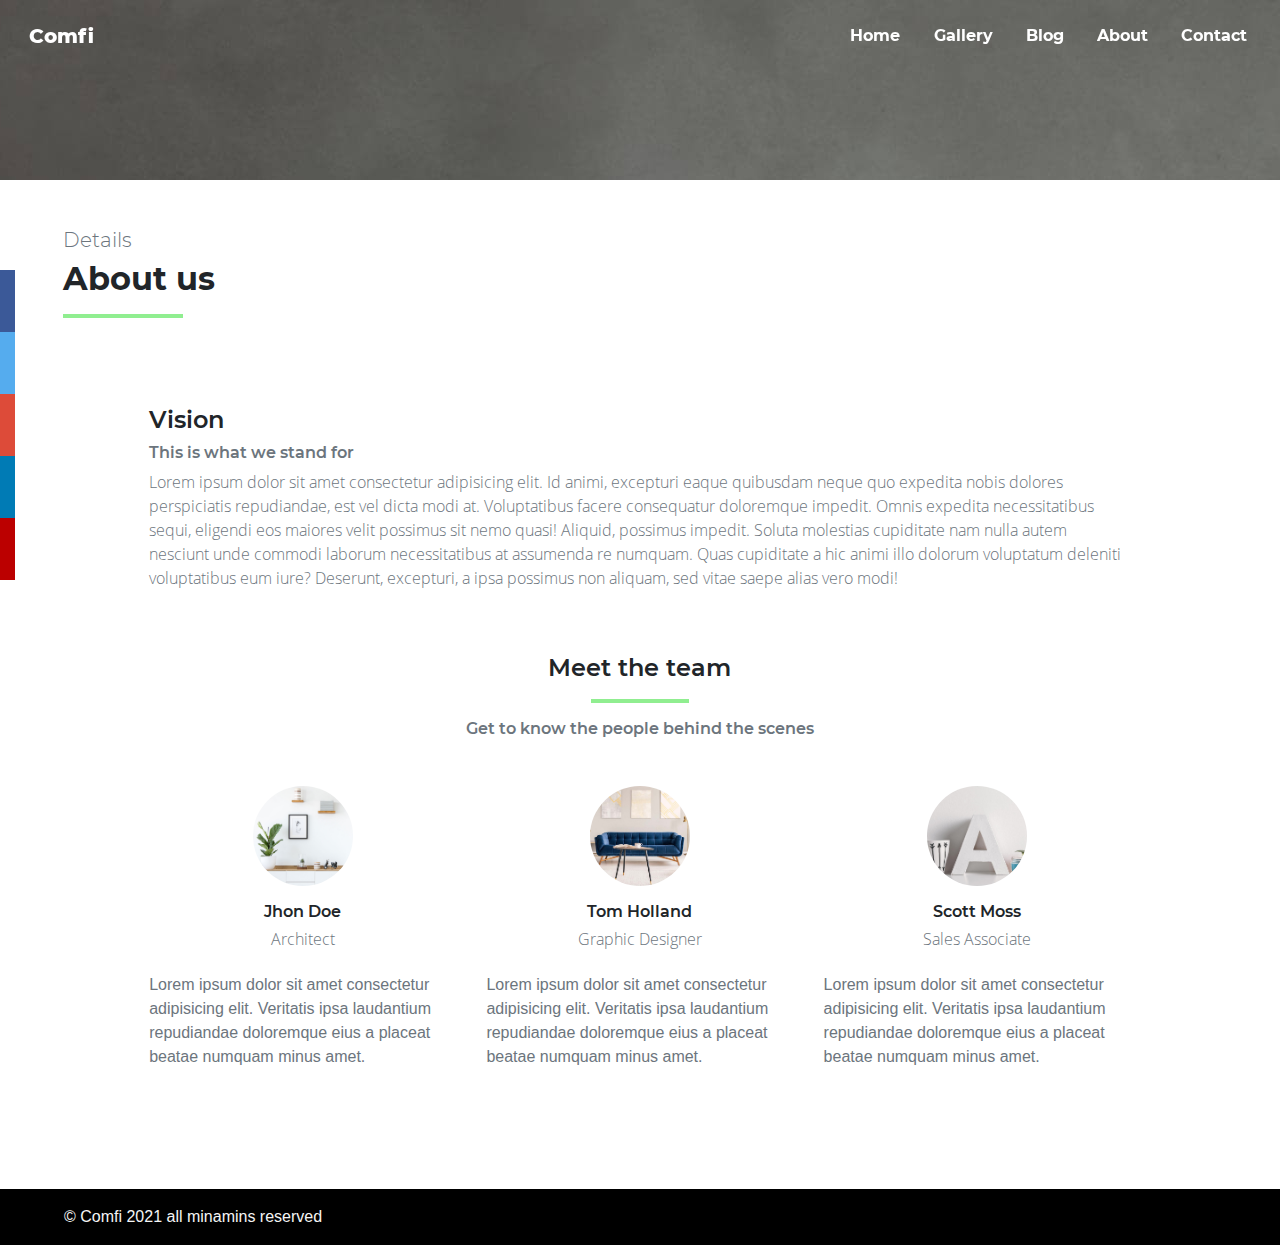
<file: about.html>
<!DOCTYPE html>
<html lang="en">

<head>
    <meta charset="UTF-8">
    <meta http-equiv="X-UA-Compatible" content="IE=edge">
    <meta name="viewport" content="width=device-width, initial-scale=1.0">
    <title>Document</title>
    <link rel="stylesheet" href="./assets/css/bootstrap.css">
    <link rel="stylesheet" href="./assets/fonts/Eleganticons/style.css">
    <link rel="stylesheet" href="./assets/css/styles.css">
    <link rel="stylesheet" href="https://cdnjs.cloudflare.com/ajax/libs/font-awesome/4.7.0/css/font-awesome.min.css">

</head>

<body id="main">
    <!-- Navigation bar  -->
    <nav class="navbar navbar-expand-md navbar-dark bg-transparent fixed-top ">
        <button class="navbar-toggler" type="button" data-toggle="collapse" data-target="#collapser"
            aria-controls="collapser" aria-expanded="false" aria-label="Toggle navigation">
            <span class="borgar icon_menu"></span>
        </button>
        <a class="navbar-brand montserrat-extrabold" href="#">Comfi</a>

        <div class="collapse navbar-collapse" id="collapser">
            <ul class="navbar-nav ml-auto montserrat-bold">
                <li class="nav-item">
                    <a class="nav-link" href="index.html">Home</a>
                </li>
                <li class="nav-item">
                    <a class="nav-link" href="gallery.html">Gallery</a>
                </li>
                <li class="nav-item">
                    <a class="nav-link" href="blog.html">Blog</a>
                </li>
                <li class="nav-item active">
                    <a class="nav-link" href="about.html">About <span class="sr-only">(current)</span></a>
                </li>
                <li class="nav-item">
                    <a class="nav-link" href="contact.html">Contact</a>
                </li>
            </ul>
        </div>
    </nav>

    <!-- Carousel -->
    <section>
        <div id="slide" class="slide" data-ride="carousel">
            <div class="carouselimg-20 image-1" data-type='background' data-speed="2">
            </div>
        </div>
    </section>

    <section class="container-fluid">
        <div class="row d-flex justify-content-start align-items-start pl-5">
            <div class="col-sm-12 py-5">
                <h5 class="montserrat-light text-secondary">Details </h5>
                <h2 class="montserrat-bold">About us </h2>
                <hr class="hr hr-left">
            </div>

        </div>

    </section>

    <section class="container-fluid px-5 mb-5">
        <div class="row">

            <div class="col-sm-10 offset-1 py-4">
                <h4 class="montserrat-semibold">Vision </h4>
                <h6 class="montserrat-semibold text-muted">This is what we stand for </h6>
                <blockquote class="osans text-secondary ">Lorem ipsum dolor sit amet consectetur adipisicing elit. Id
                    animi, excepturi eaque quibusdam neque quo expedita nobis dolores perspiciatis repudiandae, est vel
                    dicta modi at. Voluptatibus facere consequatur doloremque impedit. Omnis expedita necessitatibus
                    sequi, eligendi eos maiores velit possimus sit nemo quasi! Aliquid, possimus impedit. Soluta
                    molestias cupiditate nam nulla autem nesciunt unde commodi laborum necessitatibus at assumenda re
                    numquam. Quas cupiditate a hic animi illo dolorum voluptatum deleniti voluptatibus eum iure?
                    Deserunt, excepturi, a ipsa possimus non aliquam, sed vitae saepe alias vero modi!</blockquote>
            </div>
            <div class="col-sm-10 offset-1 py-4">
                <h4 class="montserrat-semibold text-center">Meet the team </h4>
                <hr class="hr">
                <h6 class="montserrat-semibold text-muted text-center mb-5">Get to know the people behind the scenes
                </h6>
                <div class="row d-flex mb-5">
                    <div class="col-sm-4 d-flex flex-column align-items-center justify-content-center">
                        <div class="avatar d-flex flex-column align-items-center justify-content-center">
                            <img src="/assets/images/p-gallery-2.jpg" class="avatar-img" alt="">
                            <h6 class="montserrat-semibold text-center pt-3">Jhon Doe </h6>
                            <h6 class="osans text-center text-muted pb-3">Architect </h6>
                        </div>
                        <div class="text-muted text-small">
                            Lorem ipsum dolor sit amet consectetur adipisicing elit. Veritatis ipsa laudantium
                            repudiandae doloremque eius a placeat beatae numquam minus amet.
                        </div>

                    </div>
                    <div class="col-sm-4 d-flex flex-column align-items-center justify-content-center">
                        <div class="avatar d-flex flex-column align-items-center justify-content-center">
                            <img src="/assets/images/p-gallery-5.jpg" class="avatar-img" alt="">
                            <h6 class="montserrat-semibold text-center pt-3">Tom Holland </h6>
                            <h6 class="osans text-center text-muted pb-3">Graphic Designer </h6>
                        </div>
                        <div class="text-muted text-small">
                            Lorem ipsum dolor sit amet consectetur adipisicing elit. Veritatis ipsa laudantium
                            repudiandae doloremque eius a placeat beatae numquam minus amet.
                        </div>

                    </div>
                    <div class="col-sm-4 d-flex flex-column align-items-center justify-content-center">
                        <div class="avatar d-flex flex-column align-items-center justify-content-center">
                            <img src="/assets/images/p-gallery-1.jpg" class="avatar-img" alt="">
                            <h6 class="montserrat-semibold text-center pt-3">Scott Moss </h6>
                            <h6 class="osans text-center text-muted pb-3">Sales Associate </h6>
                        </div>
                        <div class="text-muted text-small">
                            Lorem ipsum dolor sit amet consectetur adipisicing elit. Veritatis ipsa laudantium
                            repudiandae doloremque eius a placeat beatae numquam minus amet.
                        </div>

                    </div>
                </div>
            </div>

        </div>



    </section>



    <div class="icon-bar">
        <a href="#" class="facebook"><i class="fa fa-facebook"></i></a>
        <a href="#" class="twitter"><i class="fa fa-twitter"></i></a>
        <a href="#" class="google"><i class="fa fa-google"></i></a>
        <a href="#" class="linkedin"><i class="fa fa-linkedin"></i></a>
        <a href="#" class="youtube"><i class="fa fa-youtube"></i></a>
    </div>

    <div class="copyright">
        &copy; Comfi 2021 all minamins reserved
    </div>










    <script src="./assets/js/jquery-3.6.0.js"></script>
    <script src="./assets/js/bootstrap.js"></script>
    <script src="./assets/js/anime-3.2.1/lib/anime.js"></script>
    <script src="./assets/js/scripts.js"></script>



</body>

</html>
</file>
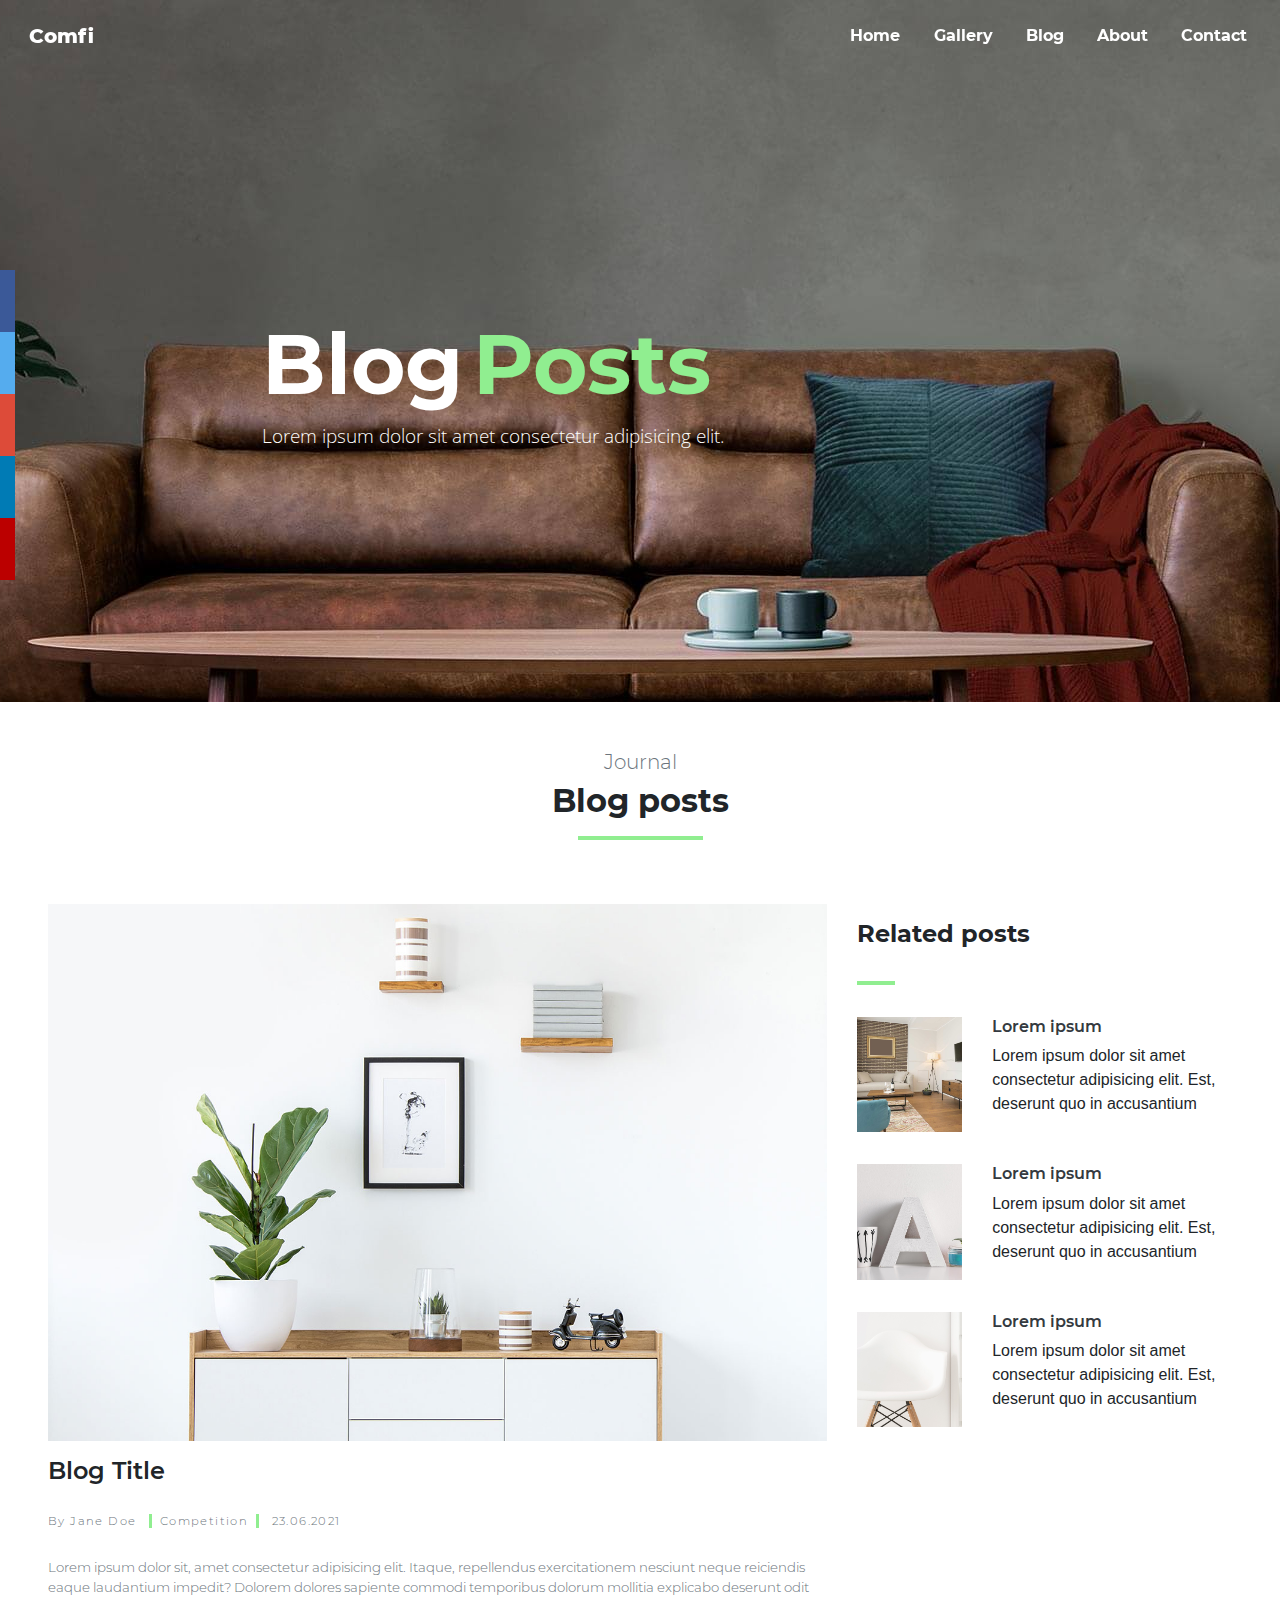
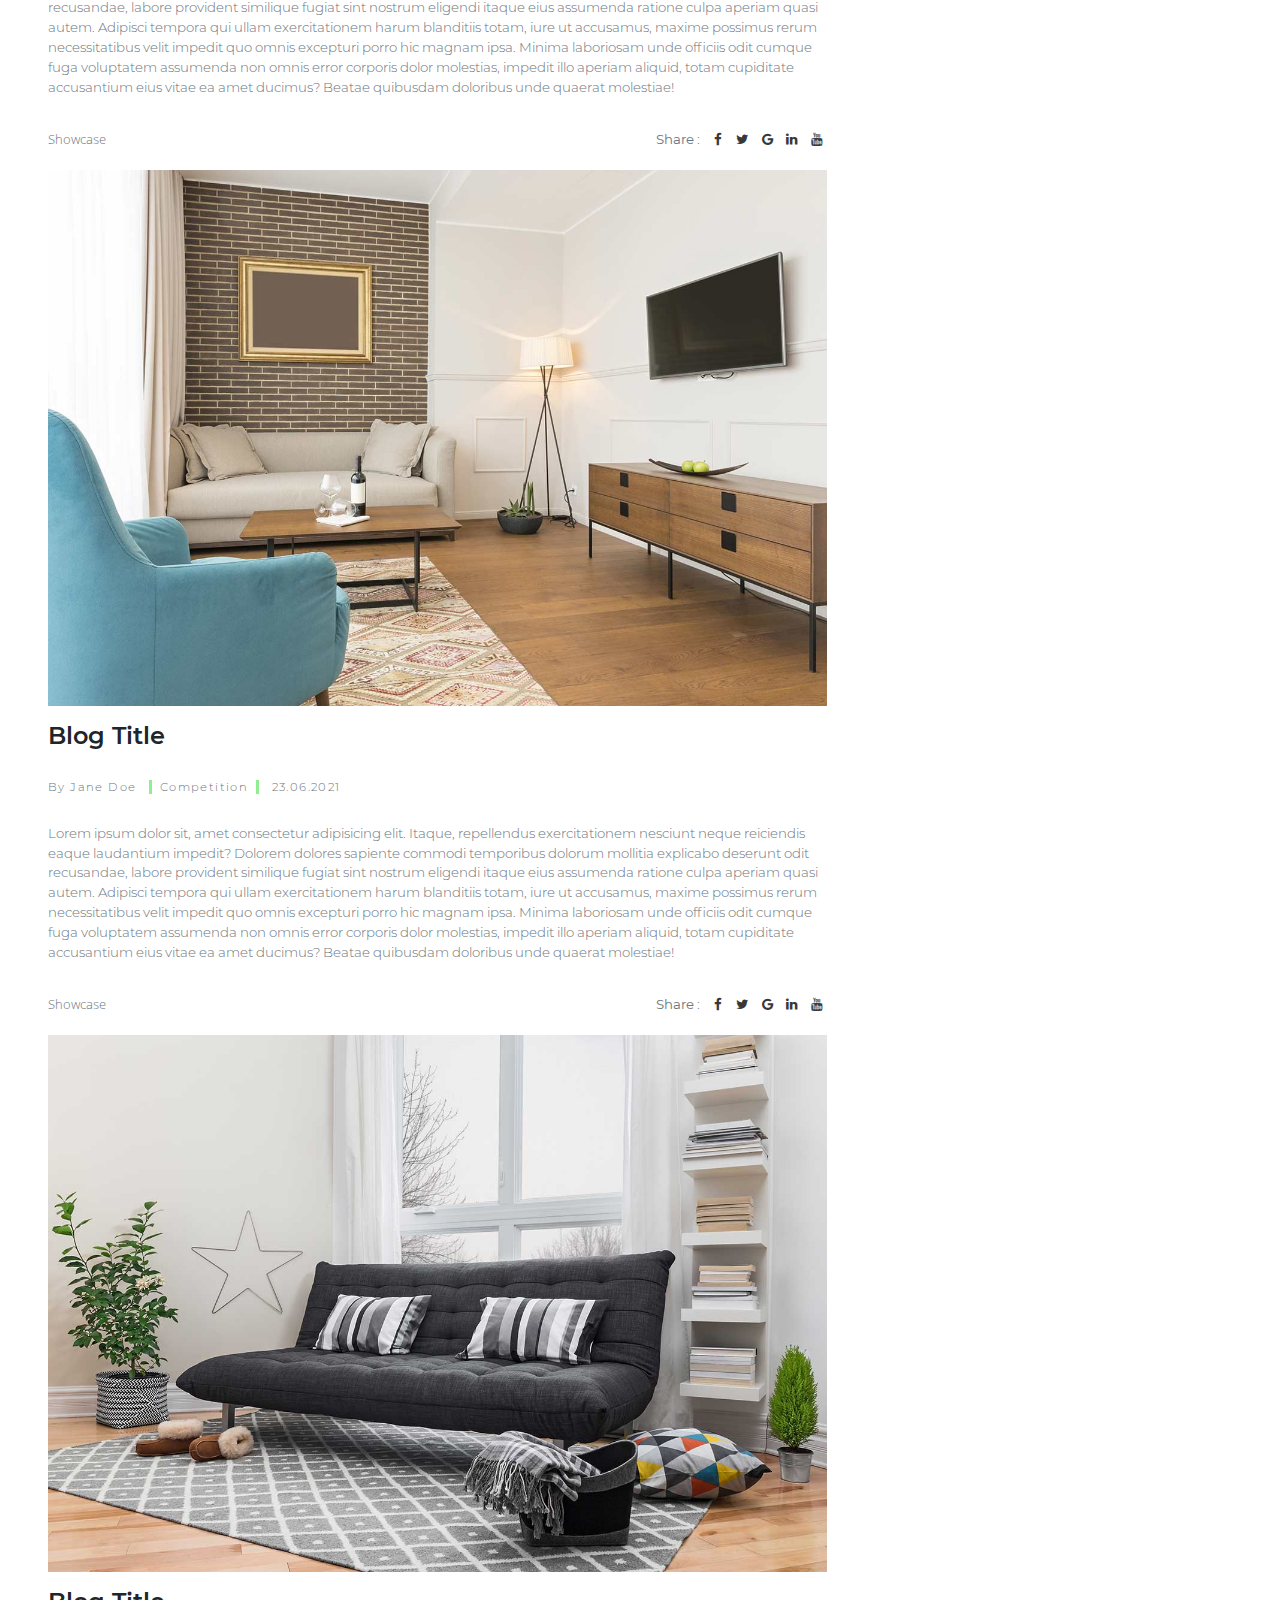
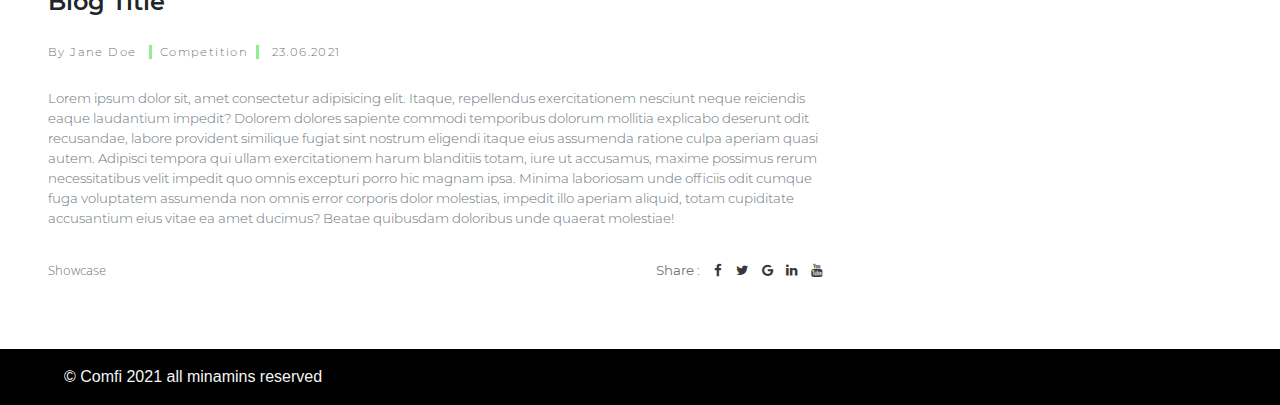
<file: blog.html>
<!DOCTYPE html>
<html lang="en">

<head>
    <meta charset="UTF-8">
    <meta http-equiv="X-UA-Compatible" content="IE=edge">
    <meta name="viewport" content="width=device-width, initial-scale=1.0">
    <title>Document</title>
    <link rel="stylesheet" href="./assets/css/bootstrap.css">
    <link rel="stylesheet" href="./assets/fonts/Eleganticons/style.css">
    <link rel="stylesheet" href="./assets/css/styles.css">
    <link rel="stylesheet" href="https://cdnjs.cloudflare.com/ajax/libs/font-awesome/4.7.0/css/font-awesome.min.css">
</head>

<body id="main">
    <!-- Navigation bar  -->
    <nav class="navbar navbar-expand-md navbar-dark bg-transparent fixed-top ">
        <button class="navbar-toggler" type="button" data-toggle="collapse" data-target="#collapser"
            aria-controls="collapser" aria-expanded="false" aria-label="Toggle navigation">
            <span class="borgar icon_menu"></span>
        </button>
        <a class="navbar-brand montserrat-extrabold" href="#">Comfi</a>

        <div class="collapse navbar-collapse" id="collapser">
            <ul class="navbar-nav ml-auto montserrat-bold">
                <li class="nav-item">
                    <a class="nav-link" href="index.html">Home</a>
                </li>
                <li class="nav-item">
                    <a class="nav-link" href="gallery.html">Gallery</a>
                </li>
                <li class="nav-item active">
                    <a class="nav-link" href="blog.html">Blog <span class="sr-only">(current)</span></a>
                </li>
                <li class="nav-item">
                    <a class="nav-link" href="about.html">About</a>
                </li>
                <li class="nav-item">
                    <a class="nav-link" href="contact.html">Contact</a>
                </li>
            </ul>
        </div>
    </nav>

    <!-- Carousel -->
    <section>
        <div id="slide" class="carousel slide" data-ride="carousel">

            <div class="carousel-inner">
                <div class="carousel-item active">
                    <div class="carouselimg-80 image-1" data-type='background' data-speed="2"></div>
                    <div class="carousel-caption ">
                        <div class="title-box">
                            <h2 class="display-3 text-left montser caption-title n">Blog</h2>
                            <h2 class="display-3 text-left montser caption-title i">Posts</h2>
                        </div>
                        <p class="text-left caption-desc">Lorem ipsum dolor sit amet consectetur adipisicing elit.</p>
                    </div>
                </div>
            </div>

        </div>

    </section>

    <section class="container-fluid">
        <div class="row d-flex justify-content-center align-items-center text-center">
            <div class="col-sm-12 py-5">
                <h5 class="montserrat-light text-secondary">Journal </h5>
                <h2 class="montserrat-bold">Blog posts </h2>
                <hr class="hr">
            </div>

        </div>

    </section>

    <section class="container-fluid px-5 mb-5">
        <div class="row">
            <div class="col-sm-8">
                <div class="blog-elem">
                    <a href="javascript:void(0)" class="blog-image-link">
                        <img src="/assets/images/p-gallery-2.jpg" class="blog-image" alt="">
                    </a>
                    <h4 class="montserrat-semibold py-3">Blog Title</h4>
                    <div class="crumbs montserrat-light text-muted spaced-text">
                        <span class="crumb-author">By Jane Doe </span>
                        <span class="crumb-type">Competition</span>
                        <span class="crumb-date">23.06.2021</span>
                    </div>
                    <p class="montserrat-light text-muted py-3 blog-description">Lorem ipsum dolor sit, amet consectetur
                        adipisicing elit. Itaque, repellendus exercitationem nesciunt neque reiciendis eaque laudantium
                        impedit? Dolorem dolores sapiente commodi temporibus dolorum mollitia explicabo deserunt odit
                        recusandae, labore provident similique fugiat sint nostrum eligendi itaque eius assumenda
                        ratione culpa aperiam quasi autem. Adipisci tempora qui ullam exercitationem harum blanditiis
                        totam, iure ut accusamus, maxime possimus rerum necessitatibus velit impedit quo omnis excepturi
                        porro hic magnam ipsa. Minima laboriosam unde officiis odit cumque fuga voluptatem assumenda non
                        omnis error corporis dolor molestias, impedit illo aperiam aliquid, totam cupiditate accusantium
                        eius vitae ea amet ducimus? Beatae quibusdam doloribus unde quaerat molestiae!</p>
                    <div class="cta d-flex justify-content-between align-content-center">
                        <span class="cta-type osans text-muted ">Showcase</span>
                        <span class="cta-share montserrat-regular text-muted">Share :&nbsp;&nbsp;
                            <a href="#" class="minico"><i class="fa fa-facebook"></i></a>
                            <a href="#" class="minico"><i class="fa fa-twitter"></i></a>
                            <a href="#" class="minico"><i class="fa fa-google"></i></a>
                            <a href="#" class="minico"><i class="fa fa-linkedin"></i></a>
                            <a href="#" class="minico"><i class="fa fa-youtube"></i></a>
                        </span>


                    </div>
                </div>

                <div class="blog-elem">
                    <a href="javascript:void(0)" class="blog-image-link">
                        <img src="/assets/images/p-gallery-4.jpg" class="blog-image" alt="">
                    </a>
                    <h4 class="montserrat-semibold py-3">Blog Title</h4>
                    <div class="crumbs montserrat-light text-muted spaced-text">
                        <span class="crumb-author">By Jane Doe </span>
                        <span class="crumb-type">Competition</span>
                        <span class="crumb-date">23.06.2021</span>
                    </div>
                    <p class="montserrat-light text-muted py-3 blog-description">Lorem ipsum dolor sit, amet consectetur
                        adipisicing elit. Itaque, repellendus exercitationem nesciunt neque reiciendis eaque laudantium
                        impedit? Dolorem dolores sapiente commodi temporibus dolorum mollitia explicabo deserunt odit
                        recusandae, labore provident similique fugiat sint nostrum eligendi itaque eius assumenda
                        ratione culpa aperiam quasi autem. Adipisci tempora qui ullam exercitationem harum blanditiis
                        totam, iure ut accusamus, maxime possimus rerum necessitatibus velit impedit quo omnis excepturi
                        porro hic magnam ipsa. Minima laboriosam unde officiis odit cumque fuga voluptatem assumenda non
                        omnis error corporis dolor molestias, impedit illo aperiam aliquid, totam cupiditate accusantium
                        eius vitae ea amet ducimus? Beatae quibusdam doloribus unde quaerat molestiae!</p>
                    <div class="cta d-flex justify-content-between align-content-center">
                        <span class="cta-type osans text-muted ">Showcase</span>
                        <span class="cta-share montserrat-regular text-muted">Share :&nbsp;&nbsp;
                            <a href="#" class="minico"><i class="fa fa-facebook"></i></a>
                            <a href="#" class="minico"><i class="fa fa-twitter"></i></a>
                            <a href="#" class="minico"><i class="fa fa-google"></i></a>
                            <a href="#" class="minico"><i class="fa fa-linkedin"></i></a>
                            <a href="#" class="minico"><i class="fa fa-youtube"></i></a>
                        </span>


                    </div>
                </div>

                <div class="blog-elem">
                    <a href="javascript:void(0)" class="blog-image-link">
                        <img src="/assets/images/p-gallery-6.jpg" class="blog-image" alt="">
                    </a>
                    <h4 class="montserrat-semibold py-3">Blog Title</h4>
                    <div class="crumbs montserrat-light text-muted spaced-text">
                        <span class="crumb-author">By Jane Doe </span>
                        <span class="crumb-type">Competition</span>
                        <span class="crumb-date">23.06.2021</span>
                    </div>
                    <p class="montserrat-light text-muted py-3 blog-description">Lorem ipsum dolor sit, amet consectetur
                        adipisicing elit. Itaque, repellendus exercitationem nesciunt neque reiciendis eaque laudantium
                        impedit? Dolorem dolores sapiente commodi temporibus dolorum mollitia explicabo deserunt odit
                        recusandae, labore provident similique fugiat sint nostrum eligendi itaque eius assumenda
                        ratione culpa aperiam quasi autem. Adipisci tempora qui ullam exercitationem harum blanditiis
                        totam, iure ut accusamus, maxime possimus rerum necessitatibus velit impedit quo omnis excepturi
                        porro hic magnam ipsa. Minima laboriosam unde officiis odit cumque fuga voluptatem assumenda non
                        omnis error corporis dolor molestias, impedit illo aperiam aliquid, totam cupiditate accusantium
                        eius vitae ea amet ducimus? Beatae quibusdam doloribus unde quaerat molestiae!</p>
                    <div class="cta d-flex justify-content-between align-content-center">
                        <span class="cta-type osans text-muted ">Showcase</span>
                        <span class="cta-share montserrat-regular text-muted">Share :&nbsp;&nbsp;
                            <a href="#" class="minico"><i class="fa fa-facebook"></i></a>
                            <a href="#" class="minico"><i class="fa fa-twitter"></i></a>
                            <a href="#" class="minico"><i class="fa fa-google"></i></a>
                            <a href="#" class="minico"><i class="fa fa-linkedin"></i></a>
                            <a href="#" class="minico"><i class="fa fa-youtube"></i></a>
                        </span>


                    </div>
                </div>

            </div>
            <div class="col-sm-4">
                <h4 class="montserrat-bold py-3">Related posts </h4>
                <hr class="hr hr-left">
                <div class="row pre-post py-3">
                    <div class="col-sm-4 prepost-img">
                        <img src="/assets/images/p-gallery-4.jpg" alt="preview">
                    </div>  
                    <div class="col-sm-8">
                        <a href="">
                        <h6 class="montserrat-semibold text-dark">Lorem ipsum </h6>
                    </a>
                    <p>Lorem ipsum dolor sit amet consectetur adipisicing elit. Est, deserunt quo in accusantium</p>
                    </div>
                    
                </div>
                <div class="row pre-post py-3">
                    <div class="col-sm-4 prepost-img">
                        <img src="/assets/images/p-gallery-1.jpg" alt="preview">
                    </div>  
                    <div class="col-sm-8">
                        <a href="">
                        <h6 class="montserrat-semibold text-dark">Lorem ipsum </h6>
                    </a>
                    <p>Lorem ipsum dolor sit amet consectetur adipisicing elit. Est, deserunt quo in accusantium</p>
                    </div>
                    
                </div>
                <div class="row pre-post py-3">
                    <div class="col-sm-4 prepost-img">
                        <img src="/assets/images/p-gallery-3.jpg" alt="preview">
                    </div>  
                    <div class="col-sm-8">
                        <a href="">
                        <h6 class="montserrat-semibold text-dark">Lorem ipsum </h6>
                    </a>
                    <p>Lorem ipsum dolor sit amet consectetur adipisicing elit. Est, deserunt quo in accusantium</p>
                    </div>
                    
                </div>
            </div>
        </div>

    </section>



    <div class="icon-bar">
        <a href="#" class="facebook"><i class="fa fa-facebook"></i></a>
        <a href="#" class="twitter"><i class="fa fa-twitter"></i></a>
        <a href="#" class="google"><i class="fa fa-google"></i></a>
        <a href="#" class="linkedin"><i class="fa fa-linkedin"></i></a>
        <a href="#" class="youtube"><i class="fa fa-youtube"></i></a>
    </div>

    <div class="copyright">
        &copy; Comfi 2021 all minamins reserved
    </div>







    <script src="./assets/js/jquery-3.6.0.js"></script>
    <script src="./assets/js/bootstrap.js"></script>
    <script src="./assets/js/anime-3.2.1/lib/anime.js"></script>
    <script src="./assets/js/scripts.js"></script>



</body>

</html>
</file>
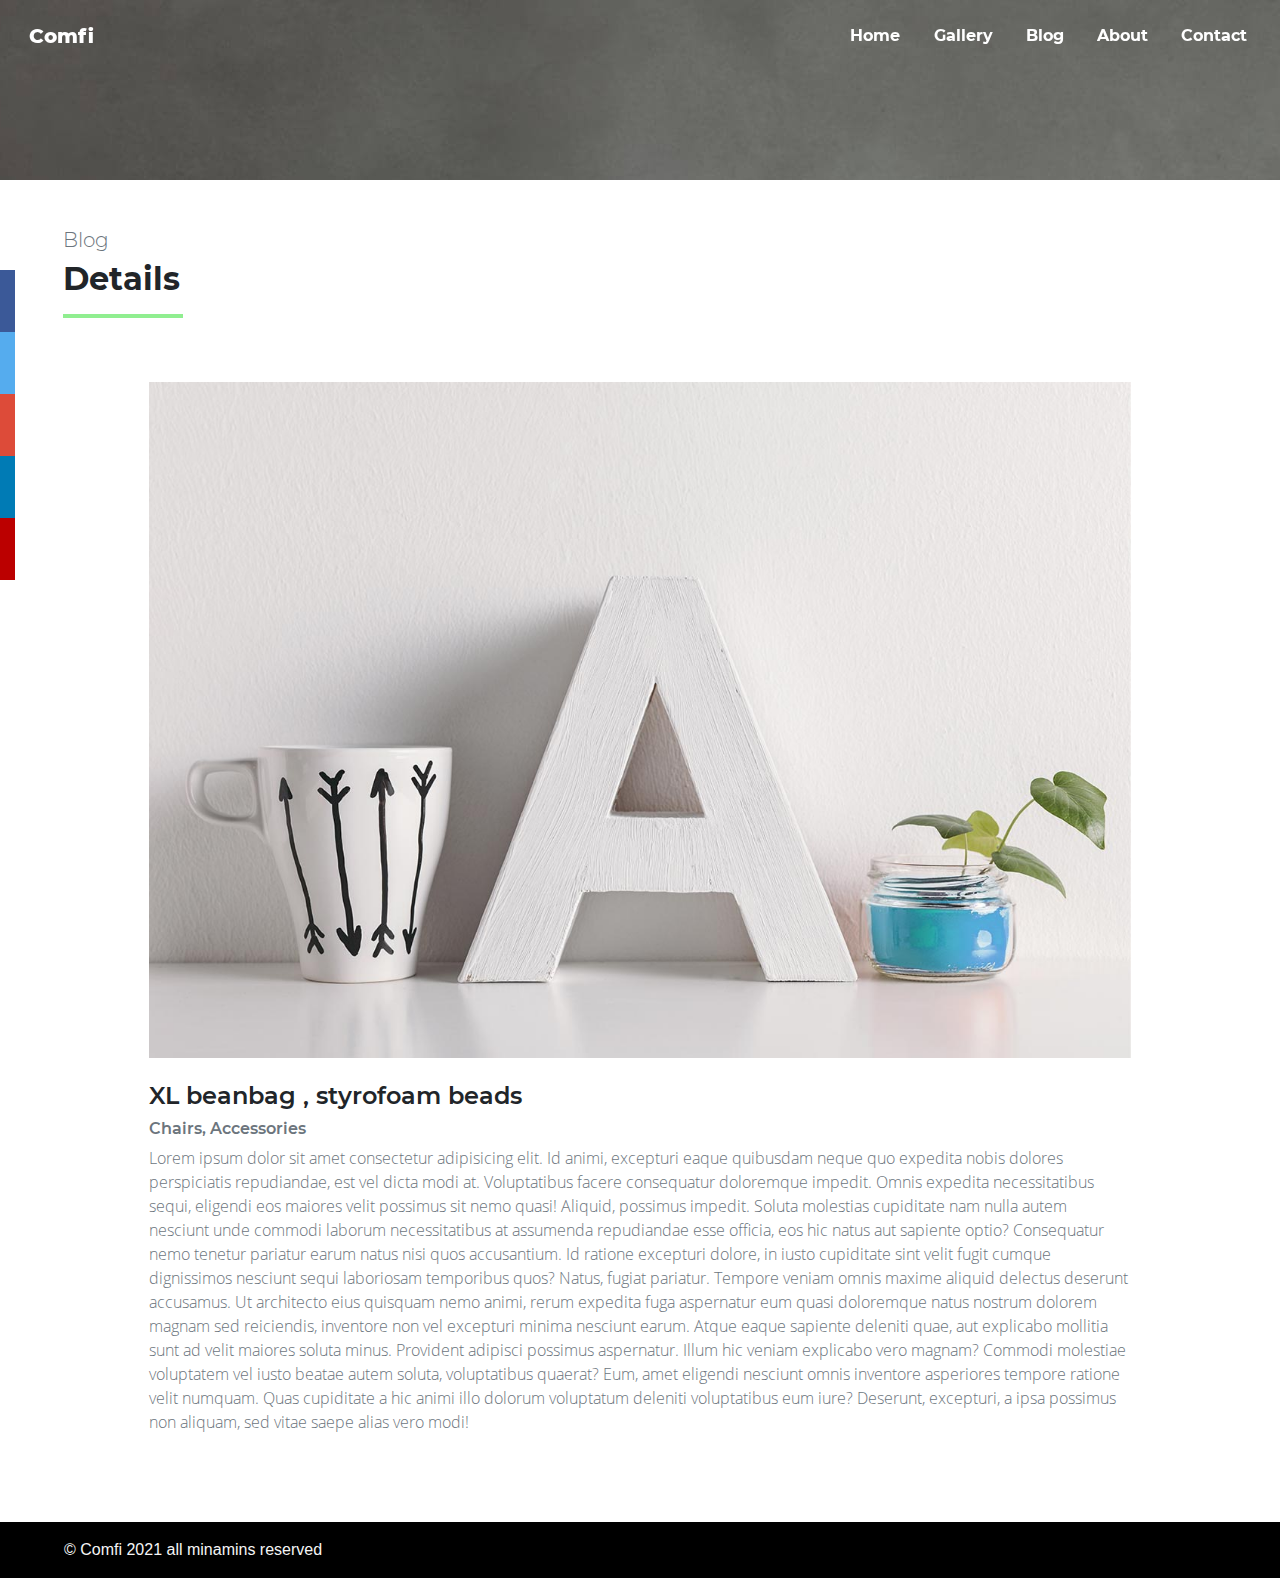
<file: blog_post.html>
<!DOCTYPE html>
<html lang="en">

<head>
    <meta charset="UTF-8">
    <meta http-equiv="X-UA-Compatible" content="IE=edge">
    <meta name="viewport" content="width=device-width, initial-scale=1.0">
    <title>Document</title>
    <link rel="stylesheet" href="./assets/css/bootstrap.css">
    <link rel="stylesheet" href="./assets/fonts/Eleganticons/style.css">
    <link rel="stylesheet" href="./assets/css/styles.css">
    <link rel="stylesheet" href="https://cdnjs.cloudflare.com/ajax/libs/font-awesome/4.7.0/css/font-awesome.min.css">

</head>

<body id="main">
    <!-- Navigation bar  -->
    <nav class="navbar navbar-expand-md navbar-dark bg-transparent fixed-top ">
        <button class="navbar-toggler" type="button" data-toggle="collapse" data-target="#collapser"
            aria-controls="collapser" aria-expanded="false" aria-label="Toggle navigation">
            <span class="borgar icon_menu"></span>
        </button>
        <a class="navbar-brand montserrat-extrabold" href="#">Comfi</a>

        <div class="collapse navbar-collapse" id="collapser">
            <ul class="navbar-nav ml-auto montserrat-bold">
                <li class="nav-item">
                    <a class="nav-link" href="index.html">Home</a>
                </li>
                <li class="nav-item">
                    <a class="nav-link" href="gallery.html">Gallery</a>
                </li>
                <li class="nav-item active">
                    <a class="nav-link" href="blog.html">Blog <span class="sr-only">(current)</span></a>
                </li>
                <li class="nav-item">
                    <a class="nav-link" href="about.html">About</a>
                </li>
                <li class="nav-item">
                    <a class="nav-link" href="contact.html">Contact</a>
                </li>
            </ul>
        </div>
    </nav>

    <!-- Carousel -->
    <section>
        <div id="slide" class="slide" data-ride="carousel">
            <div class="carouselimg-20 image-1" data-type='background' data-speed="2">
            </div>
        </div>
    </section>

    <section class="container-fluid">
        <div class="row d-flex justify-content-start align-items-start pl-5">
            <div class="col-sm-12 py-5">
                <h5 class="montserrat-light text-secondary">Blog </h5>
                <h2 class="montserrat-bold">Details </h2>
                <hr class="hr hr-left">
            </div>

        </div>

    </section>

    <section class="container-fluid px-5 mb-5">
        <div class="row">

            <div class="col-sm-10 offset-1 details-image ">
                <a href="javascript:void(0)">
                    <img src="/assets/images/p-gallery-1.jpg" class="overimage " alt="">
                </a>
            </div>
            <div class="col-sm-10 offset-1 py-4">
                <h4 class="montserrat-semibold"> XL beanbag , styrofoam beads </h4>
                <h6 class="montserrat-semibold text-muted"> Chairs, Accessories</h6>
                <p class="osans text-secondary ">Lorem ipsum dolor sit amet consectetur adipisicing elit. Id animi,
                    excepturi eaque quibusdam neque quo expedita nobis dolores perspiciatis repudiandae, est vel dicta
                    modi at. Voluptatibus facere consequatur doloremque impedit. Omnis expedita necessitatibus sequi,
                    eligendi eos maiores velit possimus sit nemo quasi! Aliquid, possimus impedit. Soluta molestias
                    cupiditate nam nulla autem nesciunt unde commodi laborum necessitatibus at assumenda repudiandae
                    esse officia, eos hic natus aut sapiente optio? Consequatur nemo tenetur pariatur earum natus nisi
                    quos accusantium. Id ratione excepturi dolore, in iusto cupiditate sint velit fugit cumque
                    dignissimos nesciunt sequi laboriosam temporibus quos? Natus, fugiat pariatur. Tempore veniam omnis
                    maxime aliquid delectus deserunt accusamus. Ut architecto eius quisquam nemo animi, rerum expedita
                    fuga aspernatur eum quasi doloremque natus nostrum dolorem magnam sed reiciendis, inventore non vel
                    excepturi minima nesciunt earum. Atque eaque sapiente deleniti quae, aut explicabo mollitia sunt ad
                    velit maiores soluta minus. Provident adipisci possimus aspernatur. Illum hic veniam explicabo vero
                    magnam? Commodi molestiae voluptatem vel iusto beatae autem soluta, voluptatibus quaerat? Eum, amet
                    eligendi nesciunt omnis inventore asperiores tempore ratione velit numquam. Quas cupiditate a hic
                    animi illo dolorum voluptatum deleniti voluptatibus eum iure? Deserunt, excepturi, a ipsa possimus
                    non aliquam, sed vitae saepe alias vero modi!</p>
                <div class="row">

                </div>

            </div>

        </div>



    </section>



    <div class="icon-bar">
        <a href="#" class="facebook"><i class="fa fa-facebook"></i></a>
        <a href="#" class="twitter"><i class="fa fa-twitter"></i></a>
        <a href="#" class="google"><i class="fa fa-google"></i></a>
        <a href="#" class="linkedin"><i class="fa fa-linkedin"></i></a>
        <a href="#" class="youtube"><i class="fa fa-youtube"></i></a>
    </div>

    <div class="copyright">
        &copy; Comfi 2021 all minamins reserved
    </div>










    <script src="./assets/js/jquery-3.6.0.js"></script>
    <script src="./assets/js/bootstrap.js"></script>
    <script src="./assets/js/anime-3.2.1/lib/anime.js"></script>
    <script src="./assets/js/scripts.js"></script>



</body>

</html>
</file>
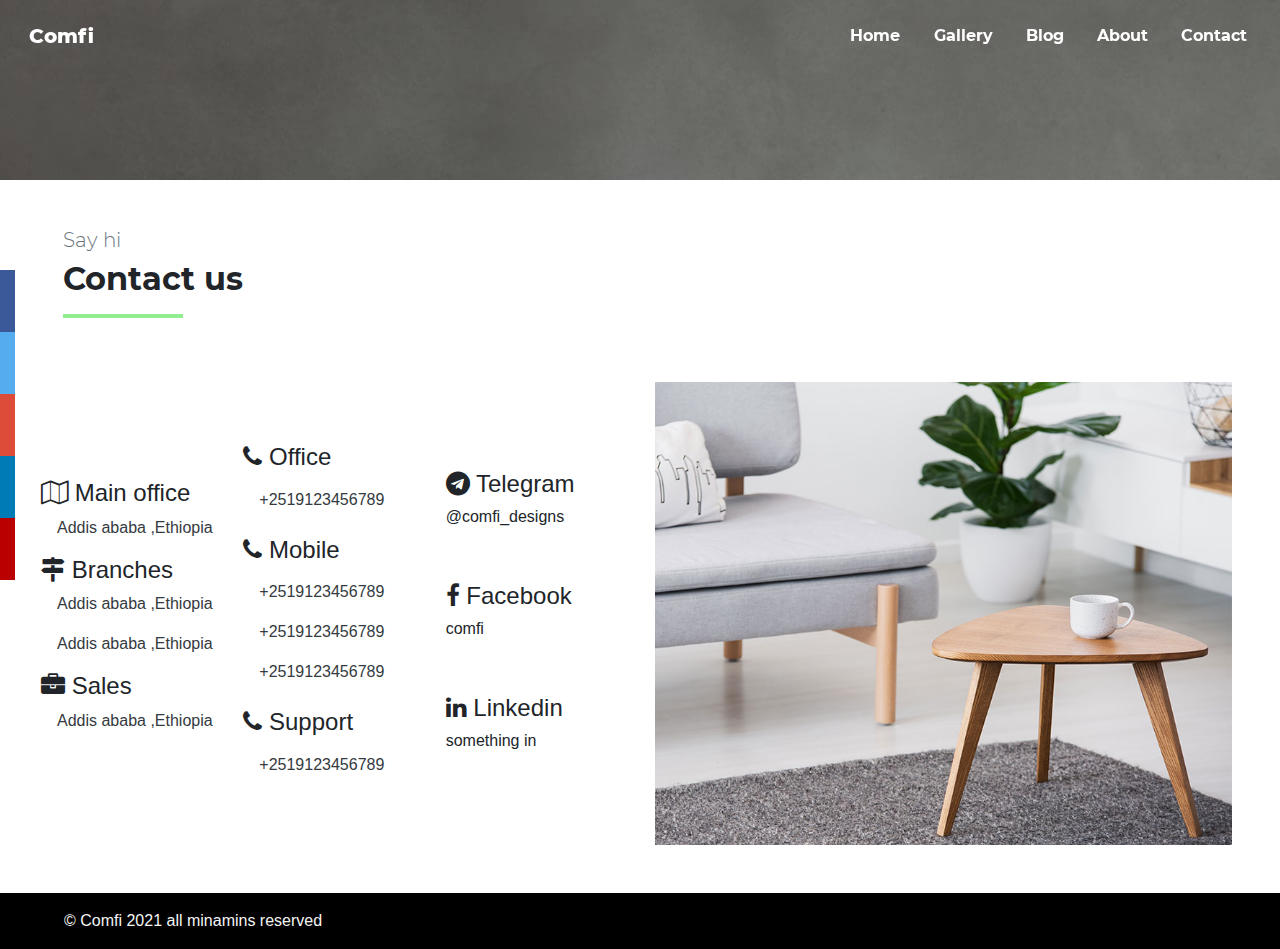
<file: contact.html>
<!DOCTYPE html>
<html lang="en">

<head>
    <meta charset="UTF-8">
    <meta http-equiv="X-UA-Compatible" content="IE=edge">
    <meta name="viewport" content="width=device-width, initial-scale=1.0">
    <title>Document</title>
    <link rel="stylesheet" href="./assets/css/bootstrap.css">
    <link rel="stylesheet" href="./assets/fonts/Eleganticons/style.css">
    <link rel="stylesheet" href="./assets/css/styles.css">
    <link rel="stylesheet" href="https://cdnjs.cloudflare.com/ajax/libs/font-awesome/4.7.0/css/font-awesome.min.css">

</head>

<body id="main">
    <!-- Navigation bar  -->
    <nav class="navbar navbar-expand-md navbar-dark bg-transparent fixed-top ">
        <button class="navbar-toggler" type="button" data-toggle="collapse" data-target="#collapser"
            aria-controls="collapser" aria-expanded="false" aria-label="Toggle navigation">
            <span class="borgar icon_menu"></span>
        </button>
        <a class="navbar-brand montserrat-extrabold" href="#">Comfi</a>

        <div class="collapse navbar-collapse" id="collapser">
            <ul class="navbar-nav ml-auto montserrat-bold">
                <li class="nav-item ">
                    <a class="nav-link" href="index.html">Home</a>
                </li>
                <li class="nav-item">
                    <a class="nav-link" href="gallery.html">Gallery</a>
                </li>
                <li class="nav-item">
                    <a class="nav-link" href="blog.html">Blog</a>
                </li>
                <li class="nav-item">
                    <a class="nav-link" href="about.html">About</a>
                </li>
                <li class="nav-item active">
                    <a class="nav-link" href="contact.html">Contact <span class="sr-only">(current)</span></a>
                </li>
            </ul>
        </div>
    </nav>

    <!-- Carousel -->
    <section>
        <div id="slide" class="slide" data-ride="carousel">
            <div class="carouselimg-20 image-1" data-type='background' data-speed="2">
            </div>
        </div>
    </section>

    <section class="container-fluid">
        <div class="row d-flex justify-content-start align-items-start pl-5">
            <div class="col-sm-12 py-5">
                <h5 class="montserrat-light text-secondary">Say hi </h5>
                <h2 class="montserrat-bold">Contact us </h2>
                <hr class="hr hr-left">
            </div>

        </div>

    </section>

    <section class="container-fluid px-5 mb-5">



        <div class="row ">
            <div class=" col-lg-2 px-2 py-2  d-flex align-items-start flex-column justify-content-center">
                <h4><i class="fa fa-map-o" aria-hidden="true"></i> Main office</h4>
                <p class="pl-3 text-dark">Addis ababa ,Ethiopia </p>
                <h4><i class="fa fa-map-signs" aria-hidden="true"></i> Branches</h4>
                <p class="pl-3 text-dark">Addis ababa ,Ethiopia </p>
                <p class="pl-3 text-dark">Addis ababa ,Ethiopia </p>
                <h4><i class="fa fa-briefcase" aria-hidden="true"></i> Sales</h4>
                <p class="pl-3 text-dark">Addis ababa ,Ethiopia </p>
            </div>
            <div class=" col-lg-2 px-2 py-2  d-flex align-items-start flex-column justify-content-center">
                <h4 class="py-2"><i class="fa fa-phone" aria-hidden="true"></i> Office</h4>
                <p class="pl-3 text-dark">+2519123456789</p>
                <h4 class="py-2"><i class="fa fa-phone" aria-hidden="true"></i> Mobile</h4>
                <p class="pl-3 text-dark">+2519123456789</p>
                <p class="pl-3 text-dark">+2519123456789</p>
                <p class="pl-3 text-dark">+2519123456789</p>
                <h4 class="py-2"><i class="fa fa-phone" aria-hidden="true"></i> Support</h4>
                <p class="pl-3 text-dark">+2519123456789</p>
            </div>
            <div class=" col-lg-2 px-2 py-2  d-flex align-items-start flex-column justify-content-center">
                <h4 class="pt-5"><i class="fa fa-telegram" aria-hidden="true"></i> Telegram </h4>
                <h6>@comfi_designs</h6>
                <h4 class="pt-5"><i class="fa fa-facebook" aria-hidden="true"></i> Facebook </h4>
                <h6>comfi</h6>
                <h4 class="pt-5"><i class="fa fa-linkedin" aria-hidden="true"></i> Linkedin </h4>
                <h6 class="pb-5">something in</h6>


            </div>



            <div class=" col-lg-6  gmaps">
                <img src="/assets/images/h3-img-1.jpg" alt="googru mappu">
            </div>

        </div>
    </section>



    <div class="icon-bar">
        <a href="#" class="facebook"><i class="fa fa-facebook"></i></a>
        <a href="#" class="twitter"><i class="fa fa-twitter"></i></a>
        <a href="#" class="google"><i class="fa fa-google"></i></a>
        <a href="#" class="linkedin"><i class="fa fa-linkedin"></i></a>
        <a href="#" class="youtube"><i class="fa fa-youtube"></i></a>
    </div>

    <div class="copyright">
        &copy; Comfi 2021 all minamins reserved
    </div>










    <script src="./assets/js/jquery-3.6.0.js"></script>
    <script src="./assets/js/bootstrap.js"></script>
    <script src="./assets/js/anime-3.2.1/lib/anime.js"></script>
    <script src="./assets/js/scripts.js"></script>



</body>

</html>
</file>
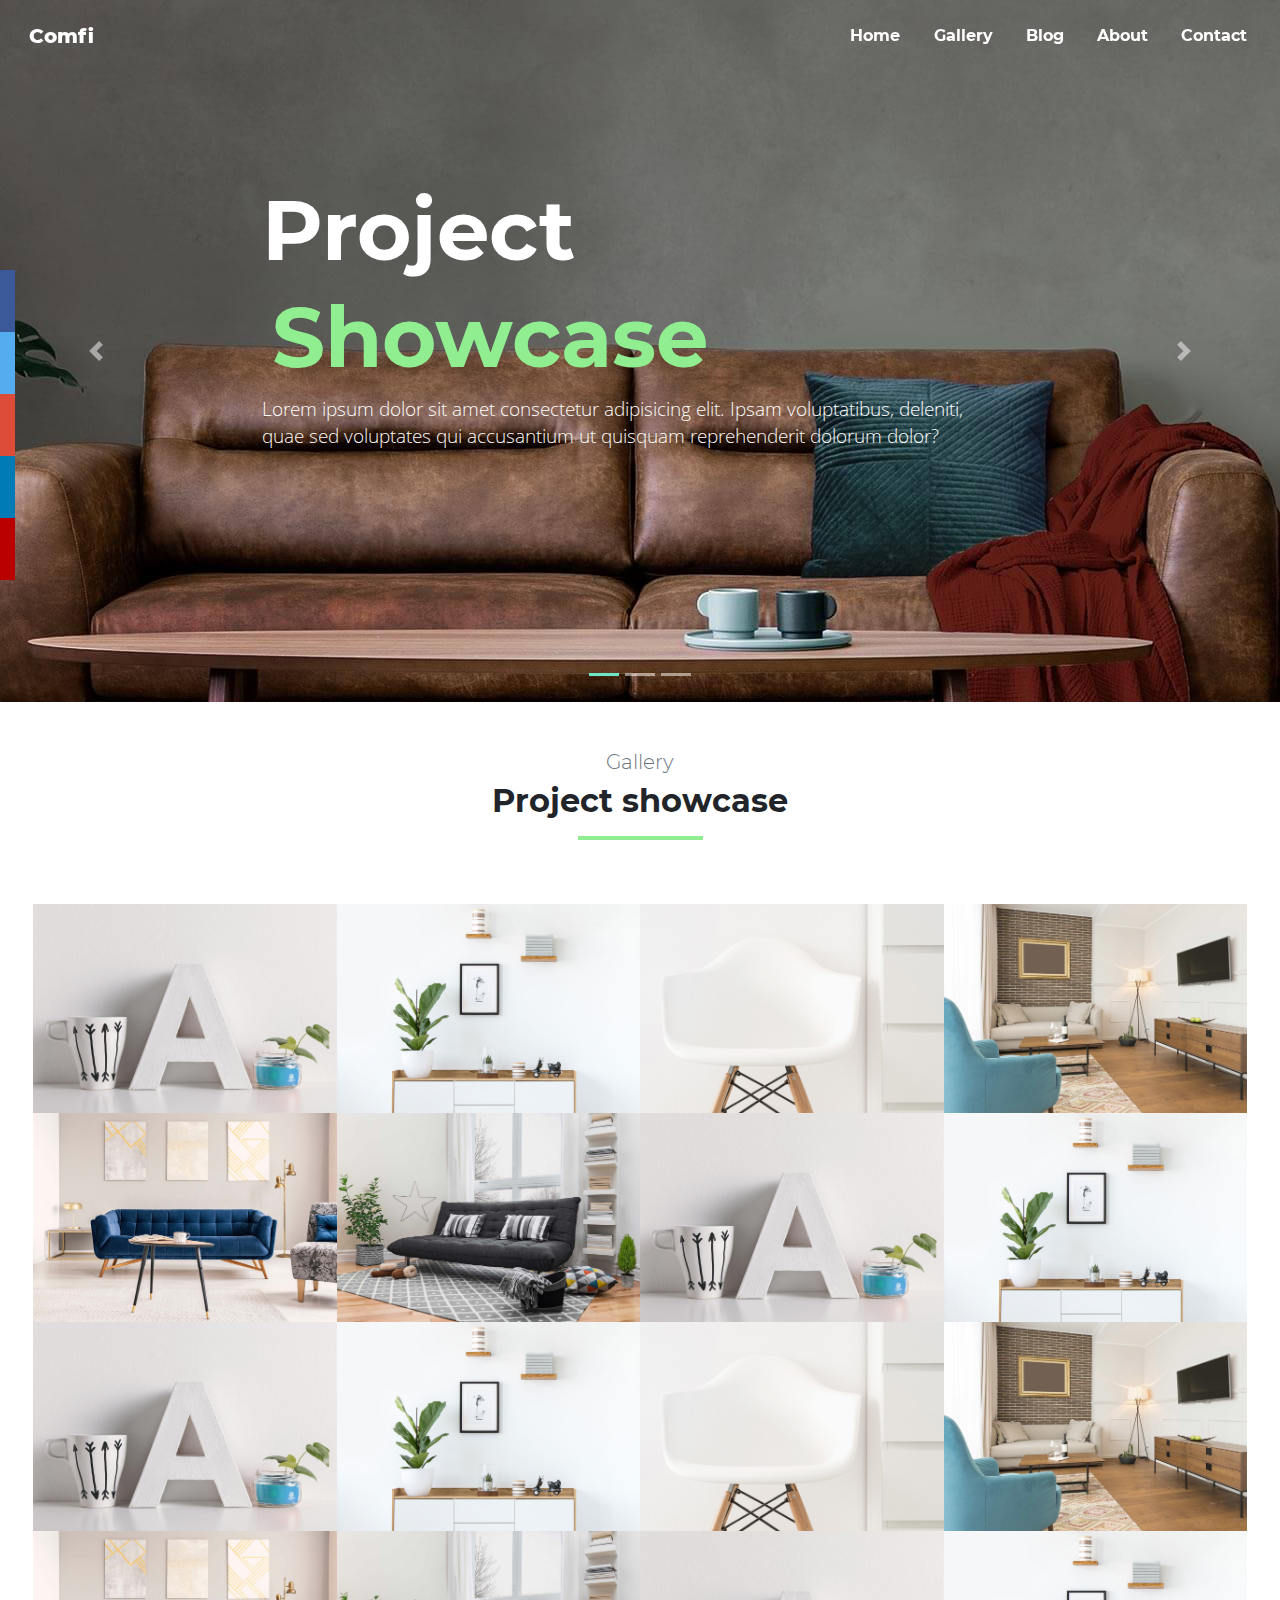
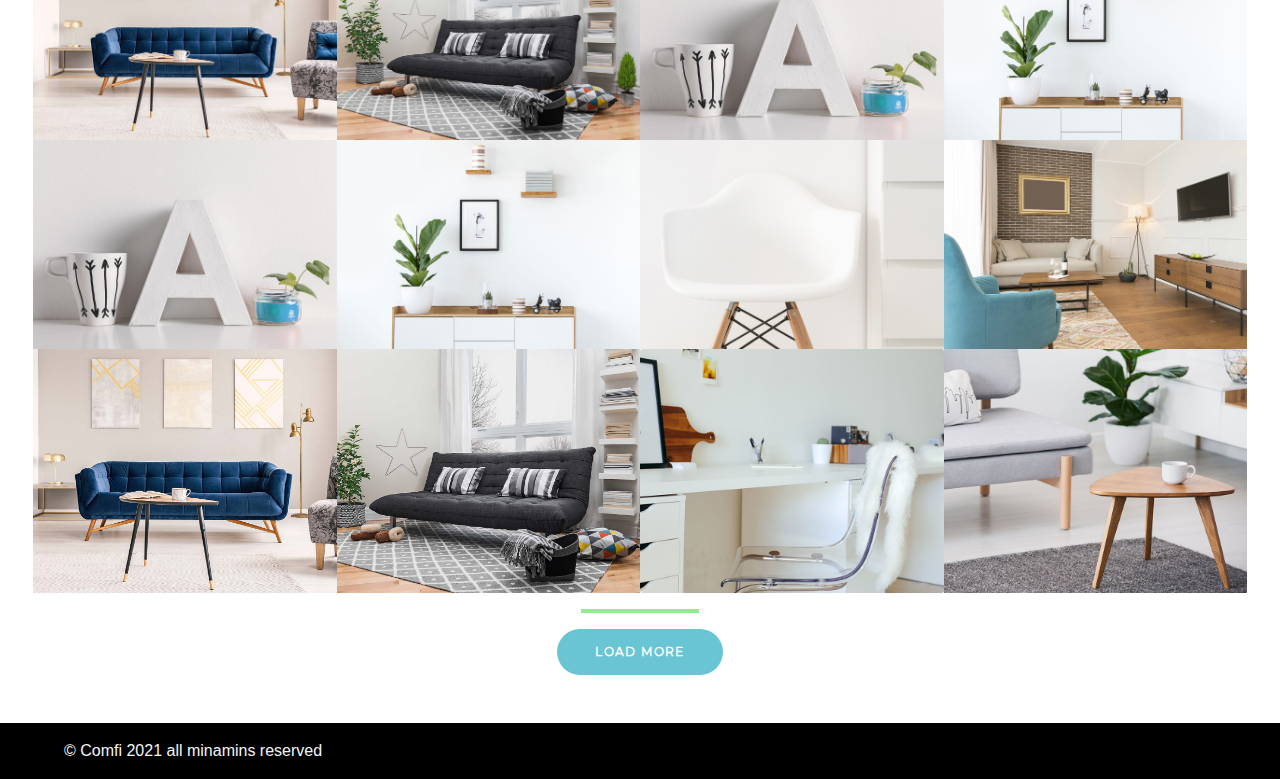
<file: gallery.html>
<!DOCTYPE html>
<html lang="en">

<head>
    <meta charset="UTF-8">
    <meta http-equiv="X-UA-Compatible" content="IE=edge">
    <meta name="viewport" content="width=device-width, initial-scale=1.0">
    <title>Document</title>
    <link rel="stylesheet" href="./assets/css/bootstrap.css">
    <link rel="stylesheet" href="./assets/fonts/Eleganticons/style.css">
    <link rel="stylesheet" href="./assets/css/styles.css">
    <link rel="stylesheet" href="https://cdnjs.cloudflare.com/ajax/libs/font-awesome/4.7.0/css/font-awesome.min.css">
</head>

<body id="main">
    <!-- Navigation bar  -->
    <nav class="navbar navbar-expand-md navbar-dark bg-transparent fixed-top ">
        <button class="navbar-toggler" type="button" data-toggle="collapse" data-target="#collapser"
            aria-controls="collapser" aria-expanded="false" aria-label="Toggle navigation">
            <span class="borgar icon_menu"></span>
        </button>
        <a class="navbar-brand montserrat-extrabold" href="#">Comfi</a>

        <div class="collapse navbar-collapse" id="collapser">
            <ul class="navbar-nav ml-auto montserrat-bold">
                <li class="nav-item ">
                    <a class="nav-link" href="index.html">Home </a>
                </li>
                <li class="nav-item active">
                    <a class="nav-link" href="gallery.html"><span class="sr-only">(current)</span>Gallery</a>
                </li>
                <li class="nav-item">
                    <a class="nav-link" href="blog.html">Blog</a>
                </li>
                <li class="nav-item">
                    <a class="nav-link" href="about.html">About</a>
                </li>
                <li class="nav-item">
                    <a class="nav-link" href="contact.html">Contact</a>
                </li>
            </ul>
        </div>
    </nav>

    <!-- Carousel -->
    <section>
        <div id="slide" class="carousel slide" data-ride="carousel">
            <ol class="carousel-indicators">
                <li data-target="#slide" data-slide-to="0" class="active"></li>
                <li data-target="#slide" data-slide-to="1"></li>
                <li data-target="#slide" data-slide-to="2"></li>
            </ol>
            <div class="carousel-inner">
                <div class="carousel-item active">
                    <div class="carouselimg-80 image-1" data-type='background' data-speed="2"></div>
                    <div class="carousel-caption ">
                        <div class="title-box">
                            <h2 class="display-3 text-left montser caption-title n">Project</h2>
                            <h2 class="display-3 text-left montser caption-title i">Showcase</h2>
                        </div>
                        <p class="text-left caption-desc">Lorem ipsum dolor sit amet consectetur adipisicing elit.
                            Ipsam voluptatibus, deleniti, quae sed voluptates qui accusantium ut quisquam reprehenderit
                            dolorum dolor? </p>
                    </div>
                </div>
                <div class="carousel-item">
                    <div class="carouselimg-80 image-2" data-type='background' data-speed="2"></div>
                    <div class="carousel-caption ">
                        <div class="title-box">
                            <div class="title-box">
                                <h2 class="display-3 text-left montser caption-title n">Project</h2>
                                <h2 class="display-3 text-left montser caption-title i">Showcase</h2>
                            </div>
                        </div>
                        <p class="lead text-left caption-desc">Lorem ipsum dolor sit amet consectetur adipisicing elit.
                            Ipsam voluptatibus, deleniti, quae sed voluptates qui accusantium ut quisquam reprehenderit
                            dolorum dolor? </p>


                    </div>
                </div>
                <div class="carousel-item">
                    <div class="carouselimg-80 image-3" data-type='background' data-speed="2"></div>
                    <div class="carousel-caption ">
                        <div class="title-box">
                            <h2 class="display-3 text-left montser caption-title n">Project</h2>
                            <h2 class="display-3 text-left montser caption-title i">Showcase</h2>
                        </div>
                        <p class="lead text-left caption-desc">Lorem ipsum dolor sit amet consectetur adipisicing elit.
                            Ipsam voluptatibus, deleniti, quae sed voluptates qui accusantium ut quisquam reprehenderit
                            dolorum dolor? </p>

                    </div>
                </div>
            </div>
            <a class="carousel-control-prev" href="#slide" role="button" data-slide="prev">
                <span class="carousel-control-prev-icon" aria-hidden="true"></span>
                <span class="sr-only">Previous</span>
            </a>
            <a class="carousel-control-next" href="#slide" role="button" data-slide="next">
                <span class="carousel-control-next-icon" aria-hidden="true"></span>
                <span class="sr-only">Next</span>
            </a>
        </div>

    </section>

    <section class="container-fluid">
        <div class="row d-flex justify-content-center align-items-center text-center">
            <div class="col-sm-12 py-5">
                <h5 class="montserrat-light text-secondary">Gallery </h5>
                <h2 class="montserrat-bold">Project showcase </h2>
                <hr class="hr">
            </div>

        </div>

    </section>

    <section class="container-fluid px-5 mb-5">
        <div class="row">
            <div class="col-sm-12 p-0 m-0 col-md-6 col-lg-3 hoverlay-image">
                <a href="">
                    <img src="./assets/images/p-gallery-1.jpg" class="overimage" alt="">
                    <div class="overlay">
                        <div class="text">Hello World</div>
                        <div class="desc">Furniture / Interior</div>
                    </div>
                </a>
            </div>
            <div class="col-sm-12 p-0 m-0 col-md-6 col-lg-3 hoverlay-image">
                <a href="">
                    <img src="./assets/images/p-gallery-2.jpg" class="overimage" alt="">
                    <div class="overlay">
                        <div class="text">Hello World</div>
                        <div class="desc">Furniture / Interior</div>
                    </div>
                </a>
            </div>
            <div class="col-sm-12 p-0 m-0 col-md-6 col-lg-3 hoverlay-image">
                <a href="">
                    <img src="./assets/images/p-gallery-3.jpg" class="overimage" alt="">
                    <div class="overlay">
                        <div class="text">Hello World</div>
                        <div class="desc">Furniture / Interior</div>
                    </div>
                </a>
            </div>
            <div class="col-sm-12 p-0 m-0 col-md-6 col-lg-3 hoverlay-image">
                <a href="">
                    <img src="./assets/images/p-gallery-4.jpg" class="overimage" alt="">
                    <div class="overlay">
                        <div class="text">Hello World</div>
                        <div class="desc">Furniture / Interior</div>
                    </div>
                </a>
            </div>
            <div class="col-sm-12 p-0 m-0 col-md-6 col-lg-3 hoverlay-image">
                <a href="">
                    <img src="./assets/images/p-gallery-5.jpg" class="overimage" alt="">
                    <div class="overlay">
                        <div class="text">Hello World</div>
                        <div class="desc">Furniture / Interior</div>
                    </div>
                </a>
            </div>
            <div class="col-sm-12 p-0 m-0 col-md-6 col-lg-3 hoverlay-image">
                <a href="">
                    <img src="./assets/images/p-gallery-6.jpg" class="overimage" alt="">
                    <div class="overlay">
                        <div class="text">Hello World</div>
                        <div class="desc">Furniture / Interior</div>
                    </div>
                </a>
            </div>
            <div class="col-sm-12 p-0 m-0 col-md-6 col-lg-3 hoverlay-image">
                <a href="">
                    <img src="./assets/images/p-gallery-1.jpg" class="overimage" alt="">
                    <div class="overlay">
                        <div class="text">Hello World</div>
                        <div class="desc">Furniture / Interior</div>
                    </div>
                </a>
            </div>
            <div class="col-sm-12 p-0 m-0 col-md-6 col-lg-3 hoverlay-image">
                <a href="">
                    <img src="./assets/images/p-gallery-2.jpg" class="overimage" alt="">
                    <div class="overlay">
                        <div class="text">Hello World</div>
                        <div class="desc">Furniture / Interior</div>
                    </div>
                </a>
            </div>
            <div class="col-sm-12 p-0 m-0 col-md-6 col-lg-3 hoverlay-image">
                <a href="">
                    <img src="./assets/images/p-gallery-1.jpg" class="overimage" alt="">
                    <div class="overlay">
                        <div class="text">Hello World</div>
                        <div class="desc">Furniture / Interior</div>
                    </div>
                </a>
            </div>
            <div class="col-sm-12 p-0 m-0 col-md-6 col-lg-3 hoverlay-image">
                <a href="">
                    <img src="./assets/images/p-gallery-2.jpg" class="overimage" alt="">
                    <div class="overlay">
                        <div class="text">Hello World</div>
                        <div class="desc">Furniture / Interior</div>
                    </div>
                </a>
            </div>
            <div class="col-sm-12 p-0 m-0 col-md-6 col-lg-3 hoverlay-image">
                <a href="">
                    <img src="./assets/images/p-gallery-3.jpg" class="overimage" alt="">
                    <div class="overlay">
                        <div class="text">Hello World</div>
                        <div class="desc">Furniture / Interior</div>
                    </div>
                </a>
            </div>
            <div class="col-sm-12 p-0 m-0 col-md-6 col-lg-3 hoverlay-image">
                <a href="">
                    <img src="./assets/images/p-gallery-4.jpg" class="overimage" alt="">
                    <div class="overlay">
                        <div class="text">Hello World</div>
                        <div class="desc">Furniture / Interior</div>
                    </div>
                </a>
            </div>
            <div class="col-sm-12 p-0 m-0 col-md-6 col-lg-3 hoverlay-image">
                <a href="">
                    <img src="./assets/images/p-gallery-5.jpg" class="overimage" alt="">
                    <div class="overlay">
                        <div class="text">Hello World</div>
                        <div class="desc">Furniture / Interior</div>
                    </div>
                </a>
            </div>
            <div class="col-sm-12 p-0 m-0 col-md-6 col-lg-3 hoverlay-image">
                <a href="">
                    <img src="./assets/images/p-gallery-6.jpg" class="overimage" alt="">
                    <div class="overlay">
                        <div class="text">Hello World</div>
                        <div class="desc">Furniture / Interior</div>
                    </div>
                </a>
            </div>
            <div class="col-sm-12 p-0 m-0 col-md-6 col-lg-3 hoverlay-image">
                <a href="">
                    <img src="./assets/images/p-gallery-1.jpg" class="overimage" alt="">
                    <div class="overlay">
                        <div class="text">Hello World</div>
                        <div class="desc">Furniture / Interior</div>
                    </div>
                </a>
            </div>
            <div class="col-sm-12 p-0 m-0 col-md-6 col-lg-3 hoverlay-image">
                <a href="">
                    <img src="./assets/images/p-gallery-2.jpg" class="overimage" alt="">
                    <div class="overlay">
                        <div class="text">Hello World</div>
                        <div class="desc">Furniture / Interior</div>
                    </div>
                </a>
            </div>
            <div class="col-sm-12 p-0 m-0 col-md-6 col-lg-3 hoverlay-image">
                <a href="">
                    <img src="./assets/images/p-gallery-1.jpg" class="overimage" alt="">
                    <div class="overlay">
                        <div class="text">Hello World</div>
                        <div class="desc">Furniture / Interior</div>
                    </div>
                </a>
            </div>
            <div class="col-sm-12 p-0 m-0 col-md-6 col-lg-3 hoverlay-image">
                <a href="">
                    <img src="./assets/images/p-gallery-2.jpg" class="overimage" alt="">
                    <div class="overlay">
                        <div class="text">Hello World</div>
                        <div class="desc">Furniture / Interior</div>
                    </div>
                </a>
            </div>
            <div class="col-sm-12 p-0 m-0 col-md-6 col-lg-3 hoverlay-image">
                <a href="">
                    <img src="./assets/images/p-gallery-3.jpg" class="overimage" alt="">
                    <div class="overlay">
                        <div class="text">Hello World</div>
                        <div class="desc">Furniture / Interior</div>
                    </div>
                </a>
            </div>
            <div class="col-sm-12 p-0 m-0 col-md-6 col-lg-3 hoverlay-image">
                <a href="">
                    <img src="./assets/images/p-gallery-4.jpg" class="overimage" alt="">
                    <div class="overlay">
                        <div class="text">Hello World</div>
                        <div class="desc">Furniture / Interior</div>
                    </div>
                </a>
            </div>
            <div class="col-sm-12 p-0 m-0 col-md-6 col-lg-3 hoverlay-image">
                <a href="">
                    <img src="./assets/images/p-gallery-5.jpg" class="overimage" alt="">
                    <div class="overlay">
                        <div class="text">Hello World</div>
                        <div class="desc">Furniture / Interior</div>
                    </div>
                </a>
            </div>
            <div class="col-sm-12 p-0 m-0 col-md-6 col-lg-3 hoverlay-image">
                <a href="">
                    <img src="./assets/images/p-gallery-6.jpg" class="overimage" alt="">
                    <div class="overlay">
                        <div class="text">Hello World</div>
                        <div class="desc">Furniture / Interior</div>
                    </div>
                </a>
            </div>
            <div class="col-sm-12 p-0 m-0 col-md-6 col-lg-3 hoverlay-image">
                <a href="">
                    <img src="./assets/images/h3-img-3.jpg" class="overimage" alt="">
                    <div class="overlay">
                        <div class="text">Hello World</div>
                        <div class="desc">Furniture / Interior</div>
                    </div>
                </a>
            </div>
            <div class="col-sm-12 p-0 m-0 col-md-6 col-lg-3 hoverlay-image">
                <a href="">
                    <img src="./assets/images/h3-img-1.jpg" class="overimage" alt="">
                    <div class="overlay">
                        <div class="text">Hello World</div>
                        <div class="desc">Furniture / Interior</div>
                    </div>
                </a>
            </div>

        </div>
        <hr class="hr">
        <div class="row mx-auto d-flex justify-content-center">
            <a class="btn btn-theme montserrat-regular align-center text-white href=" #" role="button">Load more</a>
        </div>

    </section>



    <div class="icon-bar">
        <a href="#" class="facebook"><i class="fa fa-facebook"></i></a>
        <a href="#" class="twitter"><i class="fa fa-twitter"></i></a>
        <a href="#" class="google"><i class="fa fa-google"></i></a>
        <a href="#" class="linkedin"><i class="fa fa-linkedin"></i></a>
        <a href="#" class="youtube"><i class="fa fa-youtube"></i></a>
    </div>

    <div class="copyright">
        &copy; Comfi 2021 all minamins reserved
    </div>







    <script src="./assets/js/jquery-3.6.0.js"></script>
    <script src="./assets/js/bootstrap.js"></script>
    <script src="./assets/js/anime-3.2.1/lib/anime.js"></script>
    <script src="./assets/js/scripts.js"></script>



</body>

</html>
</file>
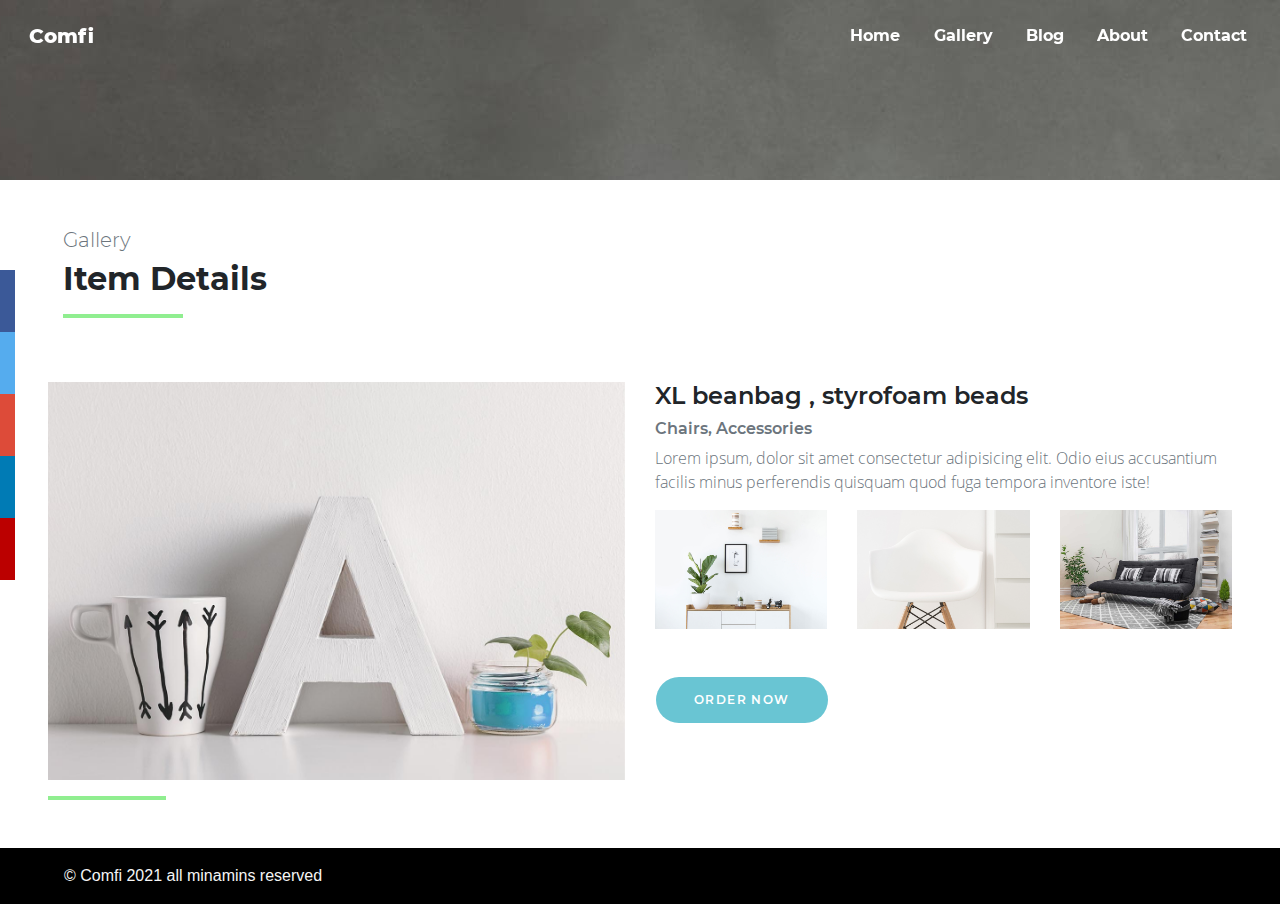
<file: gallery_details.html>
<!DOCTYPE html>
<html lang="en">

<head>
    <meta charset="UTF-8">
    <meta http-equiv="X-UA-Compatible" content="IE=edge">
    <meta name="viewport" content="width=device-width, initial-scale=1.0">
    <title>Document</title>
    <link rel="stylesheet" href="./assets/css/bootstrap.css">
    <link rel="stylesheet" href="./assets/fonts/Eleganticons/style.css">
    <link rel="stylesheet" href="./assets/css/styles.css">
    <link rel="stylesheet" href="https://cdnjs.cloudflare.com/ajax/libs/font-awesome/4.7.0/css/font-awesome.min.css">
    <!-- Core CSS file -->
    <link rel="stylesheet" href="/assets/js/photoswipe/photoswipe.css">

    <!-- Skin CSS file (styling of UI - buttons, caption, etc.)
     In the folder of skin CSS file there are also:
     - .png and .svg icons sprite, 
     - preloader.gif (for browsers that do not support CSS animations) -->
    <link rel="stylesheet" href="/assets/js/photoswipe/default-skin/default-skin.css">
</head>

<body id="main">
    <!-- Navigation bar  -->
    <nav class="navbar navbar-expand-md navbar-dark bg-transparent fixed-top ">
        <button class="navbar-toggler" type="button" data-toggle="collapse" data-target="#collapser"
            aria-controls="collapser" aria-expanded="false" aria-label="Toggle navigation">
            <span class="borgar icon_menu"></span>
        </button>
        <a class="navbar-brand montserrat-extrabold" href="#">Comfi</a>

        <div class="collapse navbar-collapse" id="collapser">
            <ul class="navbar-nav ml-auto montserrat-bold">
                <li class="nav-item">
                    <a class="nav-link" href="index.html">Home</a>
                </li>
                <li class="nav-item active">
                    <a class="nav-link" href="gallery.html">Gallery <span class="sr-only">(current)</span></a>
                </li>
                <li class="nav-item">
                    <a class="nav-link" href="blog.html">Blog</a>
                </li>
                <li class="nav-item">
                    <a class="nav-link" href="about.html">About</a>
                </li>
                <li class="nav-item">
                    <a class="nav-link" href="contact.html">Contact</a>
                </li>
            </ul>
        </div>
    </nav>

    <!-- Carousel -->
    <section>
        <div id="slide" class="slide" data-ride="carousel">
            <div class="carouselimg-20 image-1" data-type='background' data-speed="2">
            </div>
        </div>
    </section>

    <section class="container-fluid">
        <div class="row d-flex justify-content-start align-items-start pl-5">
            <div class="col-sm-12 py-5">
                <h5 class="montserrat-light text-secondary">Gallery </h5>
                <h2 class="montserrat-bold">Item Details </h2>
                <hr class="hr hr-left">
            </div>

        </div>

    </section>

    <section class="container-fluid px-5 mb-5">
        <div class="row">

            <div class="col-sm-6 details-image ">
                <a href="javascript:void(0)">
                    <img src="/assets/images/p-gallery-1.jpg" class="overimage galop" alt="">
                </a>
            </div>
            <div class="col-sm-6">
                <h4 class="montserrat-semibold"> XL beanbag , styrofoam beads </h4>
                <h6 class="montserrat-semibold text-muted"> Chairs, Accessories</h6>
                <p class="osans text-secondary ">Lorem ipsum, dolor sit amet consectetur adipisicing elit. Odio eius
                    accusantium facilis minus perferendis quisquam quod fuga tempora inventore iste!</p>
                <div class="row">
                    <div class="col-sm-4 similar-image ">
                        <a href="javascript:void(0)">
                            <img src="/assets/images/p-gallery-2.jpg" class="overimage galop" alt="">
                        </a>
                    </div>
                    <div class="col-sm-4 similar-image">
                        <a href="javascript:void(0)">
                            <img src="/assets/images/p-gallery-3.jpg" class="overimage galop" alt="">
                        </a>
                    </div>
                    <div class="col-sm-4 similar-image">
                        <a href="javascript:void(0)">
                            <img src="/assets/images/p-gallery-6.jpg" class="overimage galop" alt="">
                        </a>
                    </div>
                </div>
                <div class="row py-5 pl-3">
                    <a class="btn btn-theme montserrat-semibold align-center text-white " href="javascript:void(0)"
                        role="button">Order Now</a>
                </div>
            </div>

        </div>
        <hr class="hr hr-left">


    </section>



    <div class="icon-bar">
        <a href="#" class="facebook"><i class="fa fa-facebook"></i></a>
        <a href="#" class="twitter"><i class="fa fa-twitter"></i></a>
        <a href="#" class="google"><i class="fa fa-google"></i></a>
        <a href="#" class="linkedin"><i class="fa fa-linkedin"></i></a>
        <a href="#" class="youtube"><i class="fa fa-youtube"></i></a>
    </div>

    <div class="copyright">
        &copy; Comfi 2021 all minamins reserved
    </div>


    <!-- Root element of PhotoSwipe. Must have class pswp. -->
    <div class="pswp" tabindex="-1" role="dialog" aria-hidden="true">

        <!-- Background of PhotoSwipe. 
         It's a separate element as animating opacity is faster than rgba(). -->
        <div class="pswp__bg"></div>

        <!-- Slides wrapper with overflow:hidden. -->
        <div class="pswp__scroll-wrap">

            <!-- Container that holds slides. 
            PhotoSwipe keeps only 3 of them in the DOM to save memory.
            Don't modify these 3 pswp__item elements, data is added later on. -->
            <div class="pswp__container">
                <div class="pswp__item"></div>
                <div class="pswp__item"></div>
                <div class="pswp__item"></div>
            </div>

            <!-- Default (PhotoSwipeUI_Default) interface on top of sliding area. Can be changed. -->
            <div class="pswp__ui pswp__ui--hidden">

                <div class="pswp__top-bar">

                    <!--  Controls are self-explanatory. Order can be changed. -->

                    <div class="pswp__counter"></div>

                    <button class="pswp__button pswp__button--close" title="Close (Esc)"></button>

                    <button class="pswp__button pswp__button--share" title="Share"></button>

                    <button class="pswp__button pswp__button--fs" title="Toggle fullscreen"></button>

                    <button class="pswp__button pswp__button--zoom" title="Zoom in/out"></button>

                    <!-- Preloader demo https://codepen.io/dimsemenov/pen/yyBWoR -->
                    <!-- element will get class pswp__preloader--active when preloader is running -->
                    <div class="pswp__preloader">
                        <div class="pswp__preloader__icn">
                            <div class="pswp__preloader__cut">
                                <div class="pswp__preloader__donut"></div>
                            </div>
                        </div>
                    </div>
                </div>

                <div class="pswp__share-modal pswp__share-modal--hidden pswp__single-tap">
                    <div class="pswp__share-tooltip"></div>
                </div>

                <button class="pswp__button pswp__button--arrow--left" title="Previous (arrow left)">
                </button>

                <button class="pswp__button pswp__button--arrow--right" title="Next (arrow right)">
                </button>

                <div class="pswp__caption">
                    <div class="pswp__caption__center"></div>
                </div>

            </div>

        </div>

    </div>










    <script src="./assets/js/jquery-3.6.0.js"></script>
    <script src="./assets/js/bootstrap.js"></script>
    <script src="./assets/js/anime-3.2.1/lib/anime.js"></script>
    <script src="./assets/js/scripts.js"></script>

    <!-- Core JS file -->
    <script src="/assets/js/photoswipe/photoswipe.js"></script>

    <!-- UI JS file -->
    <script src="/assets/js/photoswipe/photoswipe-ui-default.min.js"></script>

    <script>
        var pswpElement = document.querySelectorAll('.pswp')[0];

        // build items array
        var items = [
            {
                src: '/assets/images/p-gallery-1.jpg',
                w: 1200,
                h: 900
            },
            {
                src: '/assets/images/p-gallery-2.jpg',
                w: 1200,
                h: 900
            },
            {
                src: '/assets/images/p-gallery-3.jpg',
                w: 1200,
                h: 900
            },
            {
                src: '/assets/images/p-gallery-6.jpg',
                w: 1200,
                h: 900
            }
        ];

        // define options (if needed)
        var options = {
            // optionName: 'option value'
            // for example:
            index: 0 // start at first slide
        };

        // Initializes and opens PhotoSwipe

        $('.galop').click(() => {
            var gallery = new PhotoSwipe(pswpElement, PhotoSwipeUI_Default, items, options);
            gallery.init();
        })


    </script>


</body>

</html>
</file>
<file: assets/fonts/Eleganticons/style.css>
@font-face {
	font-family: 'ElegantIcons';
	src:url('fonts/ElegantIcons.eot');
	src:url('fonts/ElegantIcons.eot?#iefix') format('embedded-opentype'),
		url('fonts/ElegantIcons.woff') format('woff'),
		url('fonts/ElegantIcons.ttf') format('truetype'),
		url('fonts/ElegantIcons.svg#ElegantIcons') format('svg');
	font-weight: normal;
	font-style: normal;
}

/* Use the following CSS code if you want to use data attributes for inserting your icons */
[data-icon]:before {
	font-family: 'ElegantIcons';
	content: attr(data-icon);
	speak: none;
	font-weight: normal;
	font-variant: normal;
	text-transform: none;
	line-height: 1;
	-webkit-font-smoothing: antialiased;
	-moz-osx-font-smoothing: grayscale;
}

/* Use the following CSS code if you want to have a class per icon */
/*
Instead of a list of all class selectors,
you can use the generic selector below, but it's slower:
[class*="your-class-prefix"] {
*/
.arrow_up, .arrow_down, .arrow_left, .arrow_right, .arrow_left-up, .arrow_right-up, .arrow_right-down, .arrow_left-down, .arrow-up-down, .arrow_up-down_alt, .arrow_left-right_alt, .arrow_left-right, .arrow_expand_alt2, .arrow_expand_alt, .arrow_condense, .arrow_expand, .arrow_move, .arrow_carrot-up, .arrow_carrot-down, .arrow_carrot-left, .arrow_carrot-right, .arrow_carrot-2up, .arrow_carrot-2down, .arrow_carrot-2left, .arrow_carrot-2right, .arrow_carrot-up_alt2, .arrow_carrot-down_alt2, .arrow_carrot-left_alt2, .arrow_carrot-right_alt2, .arrow_carrot-2up_alt2, .arrow_carrot-2down_alt2, .arrow_carrot-2left_alt2, .arrow_carrot-2right_alt2, .arrow_triangle-up, .arrow_triangle-down, .arrow_triangle-left, .arrow_triangle-right, .arrow_triangle-up_alt2, .arrow_triangle-down_alt2, .arrow_triangle-left_alt2, .arrow_triangle-right_alt2, .arrow_back, .icon_minus-06, .icon_plus, .icon_close, .icon_check, .icon_minus_alt2, .icon_plus_alt2, .icon_close_alt2, .icon_check_alt2, .icon_zoom-out_alt, .icon_zoom-in_alt, .icon_search, .icon_box-empty, .icon_box-selected, .icon_minus-box, .icon_plus-box, .icon_box-checked, .icon_circle-empty, .icon_circle-slelected, .icon_stop_alt2, .icon_stop, .icon_pause_alt2, .icon_pause, .icon_menu, .icon_menu-square_alt2, .icon_menu-circle_alt2, .icon_ul, .icon_ol, .icon_adjust-horiz, .icon_adjust-vert, .icon_document_alt, .icon_documents_alt, .icon_pencil, .icon_pencil-edit_alt, .icon_pencil-edit, .icon_folder-alt, .icon_folder-open_alt, .icon_folder-add_alt, .icon_info_alt, .icon_error-oct_alt, .icon_error-circle_alt, .icon_error-triangle_alt, .icon_question_alt2, .icon_question, .icon_comment_alt, .icon_chat_alt, .icon_vol-mute_alt, .icon_volume-low_alt, .icon_volume-high_alt, .icon_quotations, .icon_quotations_alt2, .icon_clock_alt, .icon_lock_alt, .icon_lock-open_alt, .icon_key_alt, .icon_cloud_alt, .icon_cloud-upload_alt, .icon_cloud-download_alt, .icon_image, .icon_images, .icon_lightbulb_alt, .icon_gift_alt, .icon_house_alt, .icon_genius, .icon_mobile, .icon_tablet, .icon_laptop, .icon_desktop, .icon_camera_alt, .icon_mail_alt, .icon_cone_alt, .icon_ribbon_alt, .icon_bag_alt, .icon_creditcard, .icon_cart_alt, .icon_paperclip, .icon_tag_alt, .icon_tags_alt, .icon_trash_alt, .icon_cursor_alt, .icon_mic_alt, .icon_compass_alt, .icon_pin_alt, .icon_pushpin_alt, .icon_map_alt, .icon_drawer_alt, .icon_toolbox_alt, .icon_book_alt, .icon_calendar, .icon_film, .icon_table, .icon_contacts_alt, .icon_headphones, .icon_lifesaver, .icon_piechart, .icon_refresh, .icon_link_alt, .icon_link, .icon_loading, .icon_blocked, .icon_archive_alt, .icon_heart_alt, .icon_star_alt, .icon_star-half_alt, .icon_star, .icon_star-half, .icon_tools, .icon_tool, .icon_cog, .icon_cogs, .arrow_up_alt, .arrow_down_alt, .arrow_left_alt, .arrow_right_alt, .arrow_left-up_alt, .arrow_right-up_alt, .arrow_right-down_alt, .arrow_left-down_alt, .arrow_condense_alt, .arrow_expand_alt3, .arrow_carrot_up_alt, .arrow_carrot-down_alt, .arrow_carrot-left_alt, .arrow_carrot-right_alt, .arrow_carrot-2up_alt, .arrow_carrot-2dwnn_alt, .arrow_carrot-2left_alt, .arrow_carrot-2right_alt, .arrow_triangle-up_alt, .arrow_triangle-down_alt, .arrow_triangle-left_alt, .arrow_triangle-right_alt, .icon_minus_alt, .icon_plus_alt, .icon_close_alt, .icon_check_alt, .icon_zoom-out, .icon_zoom-in, .icon_stop_alt, .icon_menu-square_alt, .icon_menu-circle_alt, .icon_document, .icon_documents, .icon_pencil_alt, .icon_folder, .icon_folder-open, .icon_folder-add, .icon_folder_upload, .icon_folder_download, .icon_info, .icon_error-circle, .icon_error-oct, .icon_error-triangle, .icon_question_alt, .icon_comment, .icon_chat, .icon_vol-mute, .icon_volume-low, .icon_volume-high, .icon_quotations_alt, .icon_clock, .icon_lock, .icon_lock-open, .icon_key, .icon_cloud, .icon_cloud-upload, .icon_cloud-download, .icon_lightbulb, .icon_gift, .icon_house, .icon_camera, .icon_mail, .icon_cone, .icon_ribbon, .icon_bag, .icon_cart, .icon_tag, .icon_tags, .icon_trash, .icon_cursor, .icon_mic, .icon_compass, .icon_pin, .icon_pushpin, .icon_map, .icon_drawer, .icon_toolbox, .icon_book, .icon_contacts, .icon_archive, .icon_heart, .icon_profile, .icon_group, .icon_grid-2x2, .icon_grid-3x3, .icon_music, .icon_pause_alt, .icon_phone, .icon_upload, .icon_download, .social_facebook, .social_twitter, .social_pinterest, .social_googleplus, .social_tumblr, .social_tumbleupon, .social_wordpress, .social_instagram, .social_dribbble, .social_vimeo, .social_linkedin, .social_rss, .social_deviantart, .social_share, .social_myspace, .social_skype, .social_youtube, .social_picassa, .social_googledrive, .social_flickr, .social_blogger, .social_spotify, .social_delicious, .social_facebook_circle, .social_twitter_circle, .social_pinterest_circle, .social_googleplus_circle, .social_tumblr_circle, .social_stumbleupon_circle, .social_wordpress_circle, .social_instagram_circle, .social_dribbble_circle, .social_vimeo_circle, .social_linkedin_circle, .social_rss_circle, .social_deviantart_circle, .social_share_circle, .social_myspace_circle, .social_skype_circle, .social_youtube_circle, .social_picassa_circle, .social_googledrive_alt2, .social_flickr_circle, .social_blogger_circle, .social_spotify_circle, .social_delicious_circle, .social_facebook_square, .social_twitter_square, .social_pinterest_square, .social_googleplus_square, .social_tumblr_square, .social_stumbleupon_square, .social_wordpress_square, .social_instagram_square, .social_dribbble_square, .social_vimeo_square, .social_linkedin_square, .social_rss_square, .social_deviantart_square, .social_share_square, .social_myspace_square, .social_skype_square, .social_youtube_square, .social_picassa_square, .social_googledrive_square, .social_flickr_square, .social_blogger_square, .social_spotify_square, .social_delicious_square, .icon_printer, .icon_calulator, .icon_building, .icon_floppy, .icon_drive, .icon_search-2, .icon_id, .icon_id-2, .icon_puzzle, .icon_like, .icon_dislike, .icon_mug, .icon_currency, .icon_wallet, .icon_pens, .icon_easel, .icon_flowchart, .icon_datareport, .icon_briefcase, .icon_shield, .icon_percent, .icon_globe, .icon_globe-2, .icon_target, .icon_hourglass, .icon_balance, .icon_rook, .icon_printer-alt, .icon_calculator_alt, .icon_building_alt, .icon_floppy_alt, .icon_drive_alt, .icon_search_alt, .icon_id_alt, .icon_id-2_alt, .icon_puzzle_alt, .icon_like_alt, .icon_dislike_alt, .icon_mug_alt, .icon_currency_alt, .icon_wallet_alt, .icon_pens_alt, .icon_easel_alt, .icon_flowchart_alt, .icon_datareport_alt, .icon_briefcase_alt, .icon_shield_alt, .icon_percent_alt, .icon_globe_alt, .icon_clipboard {
	font-family: 'ElegantIcons';
	speak: none;
	font-style: normal;
	font-weight: normal;
	font-variant: normal;
	text-transform: none;
	line-height: 1;
	-webkit-font-smoothing: antialiased;
}
.arrow_up:before {
	content: "\21";
}
.arrow_down:before {
	content: "\22";
}
.arrow_left:before {
	content: "\23";
}
.arrow_right:before {
	content: "\24";
}
.arrow_left-up:before {
	content: "\25";
}
.arrow_right-up:before {
	content: "\26";
}
.arrow_right-down:before {
	content: "\27";
}
.arrow_left-down:before {
	content: "\28";
}
.arrow-up-down:before {
	content: "\29";
}
.arrow_up-down_alt:before {
	content: "\2a";
}
.arrow_left-right_alt:before {
	content: "\2b";
}
.arrow_left-right:before {
	content: "\2c";
}
.arrow_expand_alt2:before {
	content: "\2d";
}
.arrow_expand_alt:before {
	content: "\2e";
}
.arrow_condense:before {
	content: "\2f";
}
.arrow_expand:before {
	content: "\30";
}
.arrow_move:before {
	content: "\31";
}
.arrow_carrot-up:before {
	content: "\32";
}
.arrow_carrot-down:before {
	content: "\33";
}
.arrow_carrot-left:before {
	content: "\34";
}
.arrow_carrot-right:before {
	content: "\35";
}
.arrow_carrot-2up:before {
	content: "\36";
}
.arrow_carrot-2down:before {
	content: "\37";
}
.arrow_carrot-2left:before {
	content: "\38";
}
.arrow_carrot-2right:before {
	content: "\39";
}
.arrow_carrot-up_alt2:before {
	content: "\3a";
}
.arrow_carrot-down_alt2:before {
	content: "\3b";
}
.arrow_carrot-left_alt2:before {
	content: "\3c";
}
.arrow_carrot-right_alt2:before {
	content: "\3d";
}
.arrow_carrot-2up_alt2:before {
	content: "\3e";
}
.arrow_carrot-2down_alt2:before {
	content: "\3f";
}
.arrow_carrot-2left_alt2:before {
	content: "\40";
}
.arrow_carrot-2right_alt2:before {
	content: "\41";
}
.arrow_triangle-up:before {
	content: "\42";
}
.arrow_triangle-down:before {
	content: "\43";
}
.arrow_triangle-left:before {
	content: "\44";
}
.arrow_triangle-right:before {
	content: "\45";
}
.arrow_triangle-up_alt2:before {
	content: "\46";
}
.arrow_triangle-down_alt2:before {
	content: "\47";
}
.arrow_triangle-left_alt2:before {
	content: "\48";
}
.arrow_triangle-right_alt2:before {
	content: "\49";
}
.arrow_back:before {
	content: "\4a";
}
.icon_minus-06:before {
	content: "\4b";
}
.icon_plus:before {
	content: "\4c";
}
.icon_close:before {
	content: "\4d";
}
.icon_check:before {
	content: "\4e";
}
.icon_minus_alt2:before {
	content: "\4f";
}
.icon_plus_alt2:before {
	content: "\50";
}
.icon_close_alt2:before {
	content: "\51";
}
.icon_check_alt2:before {
	content: "\52";
}
.icon_zoom-out_alt:before {
	content: "\53";
}
.icon_zoom-in_alt:before {
	content: "\54";
}
.icon_search:before {
	content: "\55";
}
.icon_box-empty:before {
	content: "\56";
}
.icon_box-selected:before {
	content: "\57";
}
.icon_minus-box:before {
	content: "\58";
}
.icon_plus-box:before {
	content: "\59";
}
.icon_box-checked:before {
	content: "\5a";
}
.icon_circle-empty:before {
	content: "\5b";
}
.icon_circle-slelected:before {
	content: "\5c";
}
.icon_stop_alt2:before {
	content: "\5d";
}
.icon_stop:before {
	content: "\5e";
}
.icon_pause_alt2:before {
	content: "\5f";
}
.icon_pause:before {
	content: "\60";
}
.icon_menu:before {
	content: "\61";
}
.icon_menu-square_alt2:before {
	content: "\62";
}
.icon_menu-circle_alt2:before {
	content: "\63";
}
.icon_ul:before {
	content: "\64";
}
.icon_ol:before {
	content: "\65";
}
.icon_adjust-horiz:before {
	content: "\66";
}
.icon_adjust-vert:before {
	content: "\67";
}
.icon_document_alt:before {
	content: "\68";
}
.icon_documents_alt:before {
	content: "\69";
}
.icon_pencil:before {
	content: "\6a";
}
.icon_pencil-edit_alt:before {
	content: "\6b";
}
.icon_pencil-edit:before {
	content: "\6c";
}
.icon_folder-alt:before {
	content: "\6d";
}
.icon_folder-open_alt:before {
	content: "\6e";
}
.icon_folder-add_alt:before {
	content: "\6f";
}
.icon_info_alt:before {
	content: "\70";
}
.icon_error-oct_alt:before {
	content: "\71";
}
.icon_error-circle_alt:before {
	content: "\72";
}
.icon_error-triangle_alt:before {
	content: "\73";
}
.icon_question_alt2:before {
	content: "\74";
}
.icon_question:before {
	content: "\75";
}
.icon_comment_alt:before {
	content: "\76";
}
.icon_chat_alt:before {
	content: "\77";
}
.icon_vol-mute_alt:before {
	content: "\78";
}
.icon_volume-low_alt:before {
	content: "\79";
}
.icon_volume-high_alt:before {
	content: "\7a";
}
.icon_quotations:before {
	content: "\7b";
}
.icon_quotations_alt2:before {
	content: "\7c";
}
.icon_clock_alt:before {
	content: "\7d";
}
.icon_lock_alt:before {
	content: "\7e";
}
.icon_lock-open_alt:before {
	content: "\e000";
}
.icon_key_alt:before {
	content: "\e001";
}
.icon_cloud_alt:before {
	content: "\e002";
}
.icon_cloud-upload_alt:before {
	content: "\e003";
}
.icon_cloud-download_alt:before {
	content: "\e004";
}
.icon_image:before {
	content: "\e005";
}
.icon_images:before {
	content: "\e006";
}
.icon_lightbulb_alt:before {
	content: "\e007";
}
.icon_gift_alt:before {
	content: "\e008";
}
.icon_house_alt:before {
	content: "\e009";
}
.icon_genius:before {
	content: "\e00a";
}
.icon_mobile:before {
	content: "\e00b";
}
.icon_tablet:before {
	content: "\e00c";
}
.icon_laptop:before {
	content: "\e00d";
}
.icon_desktop:before {
	content: "\e00e";
}
.icon_camera_alt:before {
	content: "\e00f";
}
.icon_mail_alt:before {
	content: "\e010";
}
.icon_cone_alt:before {
	content: "\e011";
}
.icon_ribbon_alt:before {
	content: "\e012";
}
.icon_bag_alt:before {
	content: "\e013";
}
.icon_creditcard:before {
	content: "\e014";
}
.icon_cart_alt:before {
	content: "\e015";
}
.icon_paperclip:before {
	content: "\e016";
}
.icon_tag_alt:before {
	content: "\e017";
}
.icon_tags_alt:before {
	content: "\e018";
}
.icon_trash_alt:before {
	content: "\e019";
}
.icon_cursor_alt:before {
	content: "\e01a";
}
.icon_mic_alt:before {
	content: "\e01b";
}
.icon_compass_alt:before {
	content: "\e01c";
}
.icon_pin_alt:before {
	content: "\e01d";
}
.icon_pushpin_alt:before {
	content: "\e01e";
}
.icon_map_alt:before {
	content: "\e01f";
}
.icon_drawer_alt:before {
	content: "\e020";
}
.icon_toolbox_alt:before {
	content: "\e021";
}
.icon_book_alt:before {
	content: "\e022";
}
.icon_calendar:before {
	content: "\e023";
}
.icon_film:before {
	content: "\e024";
}
.icon_table:before {
	content: "\e025";
}
.icon_contacts_alt:before {
	content: "\e026";
}
.icon_headphones:before {
	content: "\e027";
}
.icon_lifesaver:before {
	content: "\e028";
}
.icon_piechart:before {
	content: "\e029";
}
.icon_refresh:before {
	content: "\e02a";
}
.icon_link_alt:before {
	content: "\e02b";
}
.icon_link:before {
	content: "\e02c";
}
.icon_loading:before {
	content: "\e02d";
}
.icon_blocked:before {
	content: "\e02e";
}
.icon_archive_alt:before {
	content: "\e02f";
}
.icon_heart_alt:before {
	content: "\e030";
}
.icon_star_alt:before {
	content: "\e031";
}
.icon_star-half_alt:before {
	content: "\e032";
}
.icon_star:before {
	content: "\e033";
}
.icon_star-half:before {
	content: "\e034";
}
.icon_tools:before {
	content: "\e035";
}
.icon_tool:before {
	content: "\e036";
}
.icon_cog:before {
	content: "\e037";
}
.icon_cogs:before {
	content: "\e038";
}
.arrow_up_alt:before {
	content: "\e039";
}
.arrow_down_alt:before {
	content: "\e03a";
}
.arrow_left_alt:before {
	content: "\e03b";
}
.arrow_right_alt:before {
	content: "\e03c";
}
.arrow_left-up_alt:before {
	content: "\e03d";
}
.arrow_right-up_alt:before {
	content: "\e03e";
}
.arrow_right-down_alt:before {
	content: "\e03f";
}
.arrow_left-down_alt:before {
	content: "\e040";
}
.arrow_condense_alt:before {
	content: "\e041";
}
.arrow_expand_alt3:before {
	content: "\e042";
}
.arrow_carrot_up_alt:before {
	content: "\e043";
}
.arrow_carrot-down_alt:before {
	content: "\e044";
}
.arrow_carrot-left_alt:before {
	content: "\e045";
}
.arrow_carrot-right_alt:before {
	content: "\e046";
}
.arrow_carrot-2up_alt:before {
	content: "\e047";
}
.arrow_carrot-2dwnn_alt:before {
	content: "\e048";
}
.arrow_carrot-2left_alt:before {
	content: "\e049";
}
.arrow_carrot-2right_alt:before {
	content: "\e04a";
}
.arrow_triangle-up_alt:before {
	content: "\e04b";
}
.arrow_triangle-down_alt:before {
	content: "\e04c";
}
.arrow_triangle-left_alt:before {
	content: "\e04d";
}
.arrow_triangle-right_alt:before {
	content: "\e04e";
}
.icon_minus_alt:before {
	content: "\e04f";
}
.icon_plus_alt:before {
	content: "\e050";
}
.icon_close_alt:before {
	content: "\e051";
}
.icon_check_alt:before {
	content: "\e052";
}
.icon_zoom-out:before {
	content: "\e053";
}
.icon_zoom-in:before {
	content: "\e054";
}
.icon_stop_alt:before {
	content: "\e055";
}
.icon_menu-square_alt:before {
	content: "\e056";
}
.icon_menu-circle_alt:before {
	content: "\e057";
}
.icon_document:before {
	content: "\e058";
}
.icon_documents:before {
	content: "\e059";
}
.icon_pencil_alt:before {
	content: "\e05a";
}
.icon_folder:before {
	content: "\e05b";
}
.icon_folder-open:before {
	content: "\e05c";
}
.icon_folder-add:before {
	content: "\e05d";
}
.icon_folder_upload:before {
	content: "\e05e";
}
.icon_folder_download:before {
	content: "\e05f";
}
.icon_info:before {
	content: "\e060";
}
.icon_error-circle:before {
	content: "\e061";
}
.icon_error-oct:before {
	content: "\e062";
}
.icon_error-triangle:before {
	content: "\e063";
}
.icon_question_alt:before {
	content: "\e064";
}
.icon_comment:before {
	content: "\e065";
}
.icon_chat:before {
	content: "\e066";
}
.icon_vol-mute:before {
	content: "\e067";
}
.icon_volume-low:before {
	content: "\e068";
}
.icon_volume-high:before {
	content: "\e069";
}
.icon_quotations_alt:before {
	content: "\e06a";
}
.icon_clock:before {
	content: "\e06b";
}
.icon_lock:before {
	content: "\e06c";
}
.icon_lock-open:before {
	content: "\e06d";
}
.icon_key:before {
	content: "\e06e";
}
.icon_cloud:before {
	content: "\e06f";
}
.icon_cloud-upload:before {
	content: "\e070";
}
.icon_cloud-download:before {
	content: "\e071";
}
.icon_lightbulb:before {
	content: "\e072";
}
.icon_gift:before {
	content: "\e073";
}
.icon_house:before {
	content: "\e074";
}
.icon_camera:before {
	content: "\e075";
}
.icon_mail:before {
	content: "\e076";
}
.icon_cone:before {
	content: "\e077";
}
.icon_ribbon:before {
	content: "\e078";
}
.icon_bag:before {
	content: "\e079";
}
.icon_cart:before {
	content: "\e07a";
}
.icon_tag:before {
	content: "\e07b";
}
.icon_tags:before {
	content: "\e07c";
}
.icon_trash:before {
	content: "\e07d";
}
.icon_cursor:before {
	content: "\e07e";
}
.icon_mic:before {
	content: "\e07f";
}
.icon_compass:before {
	content: "\e080";
}
.icon_pin:before {
	content: "\e081";
}
.icon_pushpin:before {
	content: "\e082";
}
.icon_map:before {
	content: "\e083";
}
.icon_drawer:before {
	content: "\e084";
}
.icon_toolbox:before {
	content: "\e085";
}
.icon_book:before {
	content: "\e086";
}
.icon_contacts:before {
	content: "\e087";
}
.icon_archive:before {
	content: "\e088";
}
.icon_heart:before {
	content: "\e089";
}
.icon_profile:before {
	content: "\e08a";
}
.icon_group:before {
	content: "\e08b";
}
.icon_grid-2x2:before {
	content: "\e08c";
}
.icon_grid-3x3:before {
	content: "\e08d";
}
.icon_music:before {
	content: "\e08e";
}
.icon_pause_alt:before {
	content: "\e08f";
}
.icon_phone:before {
	content: "\e090";
}
.icon_upload:before {
	content: "\e091";
}
.icon_download:before {
	content: "\e092";
}
.social_facebook:before {
	content: "\e093";
}
.social_twitter:before {
	content: "\e094";
}
.social_pinterest:before {
	content: "\e095";
}
.social_googleplus:before {
	content: "\e096";
}
.social_tumblr:before {
	content: "\e097";
}
.social_tumbleupon:before {
	content: "\e098";
}
.social_wordpress:before {
	content: "\e099";
}
.social_instagram:before {
	content: "\e09a";
}
.social_dribbble:before {
	content: "\e09b";
}
.social_vimeo:before {
	content: "\e09c";
}
.social_linkedin:before {
	content: "\e09d";
}
.social_rss:before {
	content: "\e09e";
}
.social_deviantart:before {
	content: "\e09f";
}
.social_share:before {
	content: "\e0a0";
}
.social_myspace:before {
	content: "\e0a1";
}
.social_skype:before {
	content: "\e0a2";
}
.social_youtube:before {
	content: "\e0a3";
}
.social_picassa:before {
	content: "\e0a4";
}
.social_googledrive:before {
	content: "\e0a5";
}
.social_flickr:before {
	content: "\e0a6";
}
.social_blogger:before {
	content: "\e0a7";
}
.social_spotify:before {
	content: "\e0a8";
}
.social_delicious:before {
	content: "\e0a9";
}
.social_facebook_circle:before {
	content: "\e0aa";
}
.social_twitter_circle:before {
	content: "\e0ab";
}
.social_pinterest_circle:before {
	content: "\e0ac";
}
.social_googleplus_circle:before {
	content: "\e0ad";
}
.social_tumblr_circle:before {
	content: "\e0ae";
}
.social_stumbleupon_circle:before {
	content: "\e0af";
}
.social_wordpress_circle:before {
	content: "\e0b0";
}
.social_instagram_circle:before {
	content: "\e0b1";
}
.social_dribbble_circle:before {
	content: "\e0b2";
}
.social_vimeo_circle:before {
	content: "\e0b3";
}
.social_linkedin_circle:before {
	content: "\e0b4";
}
.social_rss_circle:before {
	content: "\e0b5";
}
.social_deviantart_circle:before {
	content: "\e0b6";
}
.social_share_circle:before {
	content: "\e0b7";
}
.social_myspace_circle:before {
	content: "\e0b8";
}
.social_skype_circle:before {
	content: "\e0b9";
}
.social_youtube_circle:before {
	content: "\e0ba";
}
.social_picassa_circle:before {
	content: "\e0bb";
}
.social_googledrive_alt2:before {
	content: "\e0bc";
}
.social_flickr_circle:before {
	content: "\e0bd";
}
.social_blogger_circle:before {
	content: "\e0be";
}
.social_spotify_circle:before {
	content: "\e0bf";
}
.social_delicious_circle:before {
	content: "\e0c0";
}
.social_facebook_square:before {
	content: "\e0c1";
}
.social_twitter_square:before {
	content: "\e0c2";
}
.social_pinterest_square:before {
	content: "\e0c3";
}
.social_googleplus_square:before {
	content: "\e0c4";
}
.social_tumblr_square:before {
	content: "\e0c5";
}
.social_stumbleupon_square:before {
	content: "\e0c6";
}
.social_wordpress_square:before {
	content: "\e0c7";
}
.social_instagram_square:before {
	content: "\e0c8";
}
.social_dribbble_square:before {
	content: "\e0c9";
}
.social_vimeo_square:before {
	content: "\e0ca";
}
.social_linkedin_square:before {
	content: "\e0cb";
}
.social_rss_square:before {
	content: "\e0cc";
}
.social_deviantart_square:before {
	content: "\e0cd";
}
.social_share_square:before {
	content: "\e0ce";
}
.social_myspace_square:before {
	content: "\e0cf";
}
.social_skype_square:before {
	content: "\e0d0";
}
.social_youtube_square:before {
	content: "\e0d1";
}
.social_picassa_square:before {
	content: "\e0d2";
}
.social_googledrive_square:before {
	content: "\e0d3";
}
.social_flickr_square:before {
	content: "\e0d4";
}
.social_blogger_square:before {
	content: "\e0d5";
}
.social_spotify_square:before {
	content: "\e0d6";
}
.social_delicious_square:before {
	content: "\e0d7";
}
.icon_printer:before {
	content: "\e103";
}
.icon_calulator:before {
	content: "\e0ee";
}
.icon_building:before {
	content: "\e0ef";
}
.icon_floppy:before {
	content: "\e0e8";
}
.icon_drive:before {
	content: "\e0ea";
}
.icon_search-2:before {
	content: "\e101";
}
.icon_id:before {
	content: "\e107";
}
.icon_id-2:before {
	content: "\e108";
}
.icon_puzzle:before {
	content: "\e102";
}
.icon_like:before {
	content: "\e106";
}
.icon_dislike:before {
	content: "\e0eb";
}
.icon_mug:before {
	content: "\e105";
}
.icon_currency:before {
	content: "\e0ed";
}
.icon_wallet:before {
	content: "\e100";
}
.icon_pens:before {
	content: "\e104";
}
.icon_easel:before {
	content: "\e0e9";
}
.icon_flowchart:before {
	content: "\e109";
}
.icon_datareport:before {
	content: "\e0ec";
}
.icon_briefcase:before {
	content: "\e0fe";
}
.icon_shield:before {
	content: "\e0f6";
}
.icon_percent:before {
	content: "\e0fb";
}
.icon_globe:before {
	content: "\e0e2";
}
.icon_globe-2:before {
	content: "\e0e3";
}
.icon_target:before {
	content: "\e0f5";
}
.icon_hourglass:before {
	content: "\e0e1";
}
.icon_balance:before {
	content: "\e0ff";
}
.icon_rook:before {
	content: "\e0f8";
}
.icon_printer-alt:before {
	content: "\e0fa";
}
.icon_calculator_alt:before {
	content: "\e0e7";
}
.icon_building_alt:before {
	content: "\e0fd";
}
.icon_floppy_alt:before {
	content: "\e0e4";
}
.icon_drive_alt:before {
	content: "\e0e5";
}
.icon_search_alt:before {
	content: "\e0f7";
}
.icon_id_alt:before {
	content: "\e0e0";
}
.icon_id-2_alt:before {
	content: "\e0fc";
}
.icon_puzzle_alt:before {
	content: "\e0f9";
}
.icon_like_alt:before {
	content: "\e0dd";
}
.icon_dislike_alt:before {
	content: "\e0f1";
}
.icon_mug_alt:before {
	content: "\e0dc";
}
.icon_currency_alt:before {
	content: "\e0f3";
}
.icon_wallet_alt:before {
	content: "\e0d8";
}
.icon_pens_alt:before {
	content: "\e0db";
}
.icon_easel_alt:before {
	content: "\e0f0";
}
.icon_flowchart_alt:before {
	content: "\e0df";
}
.icon_datareport_alt:before {
	content: "\e0f2";
}
.icon_briefcase_alt:before {
	content: "\e0f4";
}
.icon_shield_alt:before {
	content: "\e0d9";
}
.icon_percent_alt:before {
	content: "\e0da";
}
.icon_globe_alt:before {
	content: "\e0de";
}
.icon_clipboard:before {
	content: "\e0e6";
}


	.glyph {
		float: left;
		text-align: center;
		padding: .75em;
		margin: .4em 1.5em .75em 0;
		width: 6em;
text-shadow: none;
	}
        .glyph_big {
        font-size: 128px;
        color: #59c5dc;
        float: left;
        margin-right: 20px;
        }

        .glyph div { padding-bottom: 10px;}

	.glyph input {
		font-family: consolas, monospace;
		font-size: 12px;
		width: 100%;
		text-align: center;
		border: 0;
		box-shadow: 0 0 0 1px #ccc;
		padding: .2em;
                -moz-border-radius: 5px;
                -webkit-border-radius: 5px;
	}
	.centered {
		margin-left: auto;
		margin-right: auto;
	}
	.glyph .fs1 {
		font-size: 2em;
	}
</file>
<file: assets/css/styles.css>
/* fonts  */

/* Montserrat */
@font-face {
	font-family: 'Montserrat_Black';
	src: url("../fonts/Montserrat/Montserrat-Black.ttf");
}
@font-face {
	font-family: 'Montserrat_Bold';
	src: url("../fonts/Montserrat/Montserrat-Bold.ttf");
}
@font-face {
	font-family: 'Montserrat_ExtraBold';
	src: url("../fonts/Montserrat/Montserrat-ExtraBold.ttf");
}
@font-face {
	font-family: 'Montserrat_ExtraLight';
	src: url("../fonts/Montserrat/Montserrat-ExtraLight.ttf");
}
@font-face {
	font-family: 'Montserrat_Light';
	src: url("../fonts/Montserrat/Montserrat-Light.ttf");
}
@font-face {
	font-family: 'Montserrat_Medium';
	src: url("../fonts/Montserrat/Montserrat-Medium.ttf");
}
@font-face {
	font-family: 'Montserrat_Regular';
	src: url("../fonts/Montserrat/Montserrat-Regular.ttf");
}
@font-face {
	font-family: 'Montserrat_SemiBold';
	src: url("../fonts/Montserrat/Montserrat-SemiBold.ttf");
}
@font-face {
	font-family: 'Montserrat_Thin';
	src: url("../fonts/Montserrat/Montserrat-Thin.ttf");
}

.montserrat-black {
	font-family: 'Montserrat_Black';
}
.montserrat-bold {
	font-family: 'Montserrat_Bold';
}
.montserrat-extrabold {
	font-family: 'Montserrat_ExtraBold';
}
.montserrat-extralight {
	font-family: 'Montserrat_ExtraLight';
}
.montserrat-light {
	font-family: 'Montserrat_Light';
}
.montserrat-medium {
	font-family: 'Montserrat_Medium';
}
.montserrat-regular {
	font-family: 'Montserrat_Regular';
}
.montserrat-semibold {
	font-family: 'Montserrat_SemiBold';
}
.montserrat-thin {
	font-family: 'Montserrat_Thin';
}

@font-face {
	font-family: 'Opensans';
	src: url("../fonts/Open_Sans/OpenSans-Light.ttf");
}

.osans {
	font-family: 'Opensans';
}

/* Common Styles */

/* Navbar  */

nav.navbar-brand {
	font-size: 2.5em;
}
nav.collapse ul.navbar-nav li {
	font-size: 15px;
	line-height: 20px;
	font-weight: 700;
}
.navbar-expand-md .navbar-nav .nav-link {
	padding: 1em 1.04em;
}
.navbar-dark .navbar-nav .nav-link:hover,
.navbar-dark .navbar-nav .nav-link:hover {
	color: lightgreen !important;
}
.navbar-light .navbar-nav .nav-link:hover,
.navbar-light .navbar-nav .nav-link:hover {
	color: lightgreen !important;
}
nav.navbar-dark .navbar-nav li.nav-item:hover {
	color: cornflowerblue;
}
nav.navbar.navbar-light {
	background-color: rgb(255, 255, 255) !important;
	color: black;
	box-shadow: 0px 1px 20px 0px rgba(126, 152, 130, 0.801);
	transition: all 0.3s ease;
}
nav.navbar.navbar-dark.fixed-top {
	transition: all 0.3s ease;
}

/* carousel */
.carousel {
	position: relative;
	background-color: whitesmoke;
}
.carousel-inner {
	position: relative;
	width: 100%;
	overflow: hidden;
}
.carousel-item {
	position: relative;
	display: none;
	-webkit-box-align: center;
	-ms-flex-align: center;
	align-items: center;
	width: 100%;
	transition: -webkit-opacity 1s ease;
	transition: opacity 0.69s ease;
	transition: opacity 0.69s ease, -webkit-opacity 0.69s ease;
	-webkit-backface-visibility: hidden;
	backface-visibility: hidden;
	-webkit-perspective: 1000px;
	perspective: 1000px;
}
/* carousel typography  */
.carousel .carousel-inner .carousel-item h2 {
	font-family: 'Montserrat_bold';
}
.carousel .carousel-inner .carousel-item p {
	font-family: 'Opensans';
	font-size: 1.2em;
	line-height: 1.4em;
}
/* carousel images */
.carouselimg {
	width: 100%;
	height: 100vh;
	object-fit: cover;
	background-size: cover;
	background-position: center;
}
.carouselimg-80 {
	width: 100%;
	height: 78vh;
	object-fit: cover;
	background-size: cover;
	background-position: center;
}
.carouselimg-20 {
	width: 100%;
	height: 20vh;
	object-fit: cover;
	background-size: cover;
	background-position: center;
}
.image-1 {
	background: url('../images/slide1.jpg') 50% 0 repeat fixed;
}
.image-2 {
	background: url('../images/slide2.jpg') 50% 0 repeat fixed;
}
.image-3 {
	background: url('../images/slide3.jpg') 50% 0 repeat fixed;
}
.carousel-item.active,
.carousel-item-next,
.carousel-item-prev {
	display: block;
}

.carousel-item-next,
.carousel-item-prev {
	position: absolute;
	top: 0;
}

.carousel-item-next.carousel-item-left,
.carousel-item-prev.carousel-item-right {
	-webkit-transform: none;
	transform: none;
	opacity: 1;
}

.carousel-item-next,
.active.carousel-item-right {
	-webkit-transform: none;
	transform: none;
	opacity: 0.2;
}

.carousel-item-prev,
.active.carousel-item-left {
	-webkit-transform: none;
	transform: none;
	opacity: 0.2;
}

.carousel-control-prev,
.carousel-control-next {
	position: absolute;
	top: 0;
	bottom: 0;
	display: -webkit-box;
	display: -ms-flexbox;
	display: flex;
	-webkit-box-align: center;
	-ms-flex-align: center;
	align-items: center;
	-webkit-box-pack: center;
	-ms-flex-pack: center;
	justify-content: center;
	width: 15%;
	color: #fff;
	text-align: center;
	opacity: 0.5;
}


.carousel-control-prev:hover,
.carousel-control-prev:focus,
.carousel-control-next:hover,
.carousel-control-next:focus {
	color: #fff;
	text-decoration: none;
	outline: 0;
	opacity: .9;
}

.carousel-control-prev {
	left: 0;
}

.carousel-control-next {
	right: 0;
}

.carousel-control-prev-icon,
.carousel-control-next-icon {
	display: inline-block;
	width: 20px;
	height: 20px;
	background: transparent no-repeat center center;
	background-size: 100% 100%;
}

.carousel-control-prev-icon {
	background-image: url("data:image/svg+xml;charset=utf8,%3Csvg xmlns='http://www.w3.org/2000/svg' fill='%23fff' viewBox='0 0 8 8'%3E%3Cpath d='M5.25 0l-4 4 4 4 1.5-1.5-2.5-2.5 2.5-2.5-1.5-1.5z'/%3E%3C/svg%3E");
}

.carousel-control-next-icon {
	background-image: url("data:image/svg+xml;charset=utf8,%3Csvg xmlns='http://www.w3.org/2000/svg' fill='%23fff' viewBox='0 0 8 8'%3E%3Cpath d='M2.75 0l-1.5 1.5 2.5 2.5-2.5 2.5 1.5 1.5 4-4-4-4z'/%3E%3C/svg%3E");
}

.carousel-indicators {
	position: absolute;
	right: 0;
	bottom: 10px;
	left: 0;
	z-index: 15;
	display: -webkit-box;
	display: -ms-flexbox;
	display: flex;
	-webkit-box-pack: center;
	-ms-flex-pack: center;
	justify-content: center;
	padding-left: 0;
	margin-right: 15%;
	margin-left: 15%;
	list-style: none;
}

.carousel-indicators li {
	position: relative;
	-webkit-box-flex: 0;
	-ms-flex: 0 1 auto;
	flex: 0 1 auto;
	width: 30px;
	height: 3px;
	margin-right: 3px;
	margin-left: 3px;
	text-indent: -999px;
	background-color: rgba(255, 255, 255, 0.5);
}

.carousel-indicators li::before {
	position: absolute;
	top: -10px;
	left: 0;
	display: inline-block;
	width: 100%;
	height: 10px;
	content: "";
}

.carousel-indicators li::after {
	position: absolute;
	bottom: -10px;
	left: 0;
	display: inline-block;
	width: 100%;
	height: 10px;
	content: "";
}

.carousel-indicators .active {
	background-color: rgb(109, 230, 195);
}

.carousel-caption {
	position: absolute;
	right: 15%;
	bottom: 35vh;
	left: 15%;
	z-index: 10;
	padding-top: 20px;
	padding-bottom: 20px;
	color: #fff;
	text-align: center;
}

.btn-theme {
	background-color: #69c5d3;
	color: white;
	letter-spacing: 1.4px;
	font-weight: 700;
	font-size: 12px;
	line-height: 1.7em;
	padding: 12px 37px;
	border-radius: 45px;
	text-transform: uppercase;
	transition: all 0.2s ease-in;
}
.btn-theme:hover {
	background-color: #212121;
	color: white;
}
.btn-theme:focus {
	box-shadow: none;
}

.carousel-item a.btn-theme {
	margin-right: 100%;
}

/* Extra small devices (phones, 600px and down) */
@media only screen and (max-width: 600px) {
	.carousel-image {
		object-fit: cover;
		height: 100vh;
		max-width: 100%;
		background-size: cover;
		background-position: center;
	}
	.carousel-caption {
		position: absolute;
		right: 15%;
		bottom: 25vh;
		left: 15%;
		z-index: 10;
		color: #fff;
		text-align: center;
	}
	.caption-title {
		font-size: 3em;
	}
	.caption-desc {
		font-size: smaller;
	}
	.carousel-control-next,
	.carousel-control-prev {
		display: none;
	}
	nav.navbar.navbar-dark.fixed-top {
		background-color: rgb(255, 255, 255) !important;
		color: rgb(0, 0, 0);
		display: flex;
		align-content: center;
		justify-content: center;
	}
	nav.navbar.navbar-dark.fixed-top .nav-link{

		color: rgb(17, 17, 17);

	}
	nav.navbar-dark span.bograr.icon_menu {
		color: white;
	}
	.navbar-dark .navbar-toggler {
		color: rgb(0, 0, 0);
		border-color: rgba(255, 255, 255, 0);
	}

	nav.navbar-dark a.navbar-brand {
		display: inline;
		color: rgb(0, 0, 0);
		margin-right: 30vw;
		margin-left: 20vw;
	}
	nav.navbar-dark a.navbar-brand:hover {
		color: rgb(0, 0, 0);
	}

	.navbar-dark.navbar-toggler {
		border: none;
		color: black;
	}
}
/* Small devices (portrait tablets and large phones, 600px and up) */
@media only screen and (min-width: 600px) {
	.carousel-image {
		object-fit: cover;
		height: 100vh;
		max-width: 100%;
		background-size: cover;
		background-position: center;
	}
	.carousel-caption {
		position: absolute;
		right: 15%;
		bottom: 20vh;
		left: 15%;
		z-index: 10;
		color: #fff;
		text-align: center;
	}
	.caption-title {
		font-size: 3.9em;
	}
	.caption-desc {
		font-size: 1.1em;
	}
	.carousel-control-next,
	.carousel-control-prev {
		display: none;
	}
	nav.navbar.navbar-dark.fixed-top {
		background-color: rgb(255, 255, 255) !important;
		color: black;
		display: flex;
		align-content: center;
		justify-content: center;
	}
	nav.navbar.navbar-dark.fixed-top .nav-link{

		color: rgb(17, 17, 17);

	}
	nav.navbar-dark span.bograr.icon_menu {
		color: white;
	}
	.navbar-dark .navbar-toggler {
		color: rgb(0, 0, 0);
		border-color: rgba(255, 255, 255, 0);
	}

	nav.navbar-dark a.navbar-brand {
		display: inline;
		color: rgb(0, 0, 0);
		margin-right: 30vw;
		margin-left: 20vw;
	}
	nav.navbar-dark a.navbar-brand:hover {
		color: rgb(0, 0, 0);
	}

	.navbar-dark.navbar-toggler {
		border: none;
		color: black;
	}
}
/* Medium devices (landscape tablets, 768px and up) */
@media only screen and (min-width: 768px) {
	.carousel-image {
		object-fit: cover;
		height: 100vh;
		max-width: 100%;
		background-size: cover;
		background-position: center;
	}
	.carousel-caption {
		position: absolute;
		right: 15%;
		bottom: 22vh;
		left: 15%;
		z-index: 10;
		color: #fff;
		text-align: center;
	}
	.caption-title {
		font-size: 4.3em;
	}
	.caption-desc {
		font-size: 1.3em;
	}
	.carousel-control-next,
	.carousel-control-prev {
		display: flex;
	}
	nav.navbar.navbar-dark.fixed-top {
		background-color: rgba(26, 26, 26, 0) !important;
		color: black;
		display: flex;
		align-content: center;
		justify-content: center;
	}
	nav.navbar.navbar-dark.fixed-top .nav-link{

		color: rgb(255, 255, 255);

	}
	nav.navbar-dark span.bograr.icon_menu {
		color: white;
	}
	.navbar-dark .navbar-toggler {
		color: rgb(255, 255, 255);
		border-color: rgba(255, 255, 255, 0);
	}

	nav.navbar-dark a.navbar-brand {
		display: inline;
		color: rgb(255, 255, 255);
		margin-right: 30vw;
		margin-left: 5vw;
	}
	nav.navbar-dark a.navbar-brand:hover {
		color: rgb(0, 0, 0);
	}

	.navbar-dark.navbar-toggler {
		border: none;
		color: black;
	}
}
/* Large devices (laptops/desktops, 992px and up) */
@media only screen and (min-width: 992px) {
	.carousel-image {
		object-fit: cover;
		height: 100vh;
		max-width: 100%;
		background-size: cover;
		background-position: center;
	}
	.carousel-caption {
		position: absolute;
		right: 20%;
		bottom: 22vh;
		left: 20%;
		z-index: 10;
		color: #fff;
		text-align: center;
	}
	.caption-title {
		font-size: 5em;
	}
	.caption-desc {
		font-size: 1.3em;
	}
	.carousel-control-next,
	.carousel-control-prev {
		display: flex;
	}
	nav.navbar.navbar-dark.fixed-top {
		background-color: rgba(26, 26, 26, 0) !important;
		color: black;
		display: flex;
		align-content: center;
		justify-content: center;
	}
	nav.navbar-dark span.bograr.icon_menu {
		color: white;
	}
	.navbar-dark .navbar-toggler {
		color: rgb(255, 255, 255);
		border-color: rgba(255, 255, 255, 0);
	}

	nav.navbar-dark a.navbar-brand {
		display: inline;
		color: rgb(255, 255, 255);
		margin-right: 30vw;
		margin-left: 1vw;
	}
	nav.navbar-dark a.navbar-brand:hover {
		color: rgb(240, 240, 240);
	}

	.navbar-dark.navbar-toggler {
		border: none;
		color: black;
	}
}
/* Extra large devices (large laptops and desktops, 1200px and up) */
@media only screen and (min-width: 1200px) {
	.carousel-image {
		object-fit: cover;
		height: 100vh;
		max-width: 100%;
		background-size: cover;
		background-position: center;
	}
	.carousel-caption {
		position: absolute;
		right: 22%;
		bottom: 24vh;
		left: 22%;
		z-index: 10;
		color: #fff;
		text-align: center;
	}
	.caption-title {
		font-size: 5.2em;
	}
	.caption-desc {
		font-size: 1.3em;
	}
	.carousel-control-next,
	.carousel-control-prev {
		display: flex;
	}
	nav.navbar.navbar-dark.fixed-top {
		background-color: rgba(26, 26, 26, 0) !important;
		color: black;
		display: flex;
		align-content: center;
		justify-content: center;
	}
	nav.navbar-dark span.bograr.icon_menu {
		color: white;
	}
	.navbar-dark .navbar-toggler {
		color: rgb(255, 255, 255);
		border-color: rgba(255, 255, 255, 0);
	}

	nav.navbar-dark a.navbar-brand {
		display: inline;
		color: rgb(255, 255, 255);
		margin-right: 30vw;
		margin-left: 1vw;
	}
	nav.navbar-dark a.navbar-brand:hover {
		color: rgb(240, 240, 240);
	}

	.navbar-dark.navbar-toggler {
		border: none;
		color: black;
	}
}

div.carousel-caption a {
	opacity: 0;
}
div.carousel-caption p {
	display: flex;
	text-align: left;
	opacity: 0;
}
div.carousel-caption h2.n {
	display: flex;
	text-align: left;
	opacity: 0;
}
div.carousel-caption h2.i {
	display: flex;
	text-align: left;
	color: lightgreen;
	opacity: 0;
}
div.title-box {
	display: flex;
	align-items: center;
	flex-wrap: wrap;
}
.cave_green {
	color: lightgreen;
}
.card-img {
	width: 100%;
	object-fit: cover;
	background-attachment: fixed;
	background-size: cover;
	background-position: center;
	border-radius: 3px;
}
.picard {
	margin: 0 5%;
}

.btn-theme-bare {
	background-color: #ffffff;
	color: #69c5d3;
	letter-spacing: 1.4px;
	font-weight: 700;
	font-size: 13px;
	line-height: 1.7em;
	text-transform: uppercase;
}
.btn-theme-bare:hover {
	background-color: #ffffff;
	color: #69c5d3;
}
.btn-theme-bare:focus {
	box-shadow: none;
}
hr.hr {
	border-color: lightgreen;
	border-width: 4px;
	width: 10%;
}
hr.hr-left {
	margin-right: 100%;
}
.spaced-text {
	letter-spacing: 1.4px;
}
.taller-text {
	line-height: 1.7em;
}
.animate {
	transition: all 0.61s ease;
}
.bg-light_but_dark {
	background-color: #efefef;
	padding: 4em 3em;
}
.cdes {
	font-weight: 400;
}
.hoverlay-image img {
	width: 100%;
}

.overlay {
	position: absolute;
	top: 0;
	bottom: 0;
	left: 0;
	right: 0;
	height: 100%;
	width: 100%;
	opacity: 0;
	transition: .5s ease;
	background-color: rgba(144, 238, 144, 0.795);
}
.text {
	color: white;
	font-size: 20px;
	position: absolute;
	text-decoration: underline;
	bottom: 2rem;
	left: 4rem;
	transform: translate(-50%, -50%);
	-ms-transform: translate(-50%, -50%);
}
.desc {
	color: white;
	font-size: 13px;
	position: absolute;
	bottom: 1rem;
	left: 4rem;
	transform: translate(-50%, -50%);
	-ms-transform: translate(-50%, -50%);
}
div.hoverlay-image:hover .overlay {
	opacity: 1;
}

div.progrext_container {
	margin: 1.2rem 1rem;
}

div.progrext_container .row {
	font-family: 'Montserrat';
}

div.progressbars {
	display: flex;
	flex-direction: column;
	align-content: center;
	justify-content: center;
	padding: 1rem 3rem;
}
div.post-title {
	margin: 1.2em 0em;
}
div.crumbs {
	font-size: 0.72em;
	margin: 1em 0em;
}

div.crumbs span.crumb-author {
	padding-right: 0.5rem;
	border-right: 3px solid lightgreen;
}
div.crumbs span.crumb-type {
	padding-right: 0.5rem;
	padding-left: 0.5rem;
	border-right: 3px solid lightgreen;
}
div.crumbs span.crumb-date {
	padding-right: 0.5rem;
	padding-left: 0.5rem;
}
a.post-title-link {
	color: black;
	transition: all 0.2s ease;
}
a.post-title-link:hover {
	color: lightgreen;
	text-decoration: none;
}
.post-img {
	width: 100%;
	object-fit: cover;
	background-attachment: fixed;
	background-size: cover;
	background-position: center;
	border-radius: 3px;
	transition: all 0.25s ease;
}
.post-img:hover {
	filter: brightness(108%);
	filter: contrast(108%);
}
.feeter {
	background-color: #1c1c1c;
	color: white;
}

.gmaps img {
	width: 100%;
	height: 100%;
	overflow: hidden;
}
.cute_phone_pic {
	max-width: 100%;
	object-fit: cover;
	overflow: hidden;
	background-size: cover;
	background-position: center;
	transform: translatey(-30px);
}

/* Fixed/sticky icon bar */
.icon-bar {
	position: fixed;
	top: 30%;
	z-index: 420;
	transition: all 0.3s ease;
	transform: translateY(-10%);
	transform: translateX(-70%);
}
.icon-bar:hover {
	position: fixed;
	top: 30%;
	transform: translateY(-10%);
	transform: translateX(0%);
}

.icon-bar a {
	display: block;
	text-align: center;
	padding: 16px;
	transition: all 0.3s ease;
	color: white;
	font-size: 20px;
}

\ .icon-bar a:hover {
	background-color: #000;
}

.facebook {
	background: #3b5998;
	color: white;
}

.twitter {
	background: #55acee;
	color: white;
}

.google {
	background: #dd4b39;
	color: white;
}

.linkedin {
	background: #007bb5;
	color: white;
}

.youtube {
	background: #bb0000;
	color: white;
}
a.social-links {
	color: white;
	display: flex;
	align-items: center;
	padding: 1.1em 0em;
	transition: color 0.2s ease-in;
}
a.social-links:hover {
	color: lightgreen;
	text-decoration: none;
}
.copyright {
	width: 100%;
	padding: 1em 4em;
	margin: 0 auto;
	background-color: black;
	color: whitesmoke;
}

.details-image a img {
	overflow: hidden;
	object-fit: cover;
	max-height: 80vh;
	width: 100%;
	background-size: contain;
	background-position: center;
}
.similar-image a img {
	overflow: hidden;
	object-fit: cover;
	width: 100%;
	background-size: contain;
	background-position: center;
}
.blog-image-link img {
	overflow: hidden;
	object-fit: cover;
	width: 100%;
	background-size: contain;
	background-position: center;
}
.minico {
	color: rgb(56, 56, 56);
	padding: 0.2em 0.4em;
}

.blog-description {
	font-size: 10pt;
}
.cta {
	font-size: 10pt;
	padding-bottom: 1.5em;
}

img.avatar-img {
	overflow: hidden;
	object-fit: cover;
	background-size: cover;
	background-position: center;
	border-radius: 50%;
	height: 100px;
	width: 100px;
}
.prepost-img img{
	overflow: hidden;
	object-fit: cover;
	background-size: cover;
	background-position: center;

	height: 100%;
	width: 100%;
}
img.overimage{
	width: 100%;
	height: 100%;
	object-fit: cover;
	background-size: cover;
	background-position: center;
}
</file>
<file: assets/js/photoswipe/photoswipe.css>
/*! PhotoSwipe main CSS by Dmitry Semenov | photoswipe.com | MIT license */
/*
	Styles for basic PhotoSwipe functionality (sliding area, open/close transitions)
*/
/* pswp = photoswipe */
.pswp {
  display: none;
  position: absolute;
  width: 100%;
  height: 100%;
  left: 0;
  top: 0;
  overflow: hidden;
  -ms-touch-action: none;
  touch-action: none;
  z-index: 1500;
  -webkit-text-size-adjust: 100%;
  /* create separate layer, to avoid paint on window.onscroll in webkit/blink */
  -webkit-backface-visibility: hidden;
  outline: none; }
  .pswp * {
    -webkit-box-sizing: border-box;
            box-sizing: border-box; }
  .pswp img {
    max-width: none; }

/* style is added when JS option showHideOpacity is set to true */
.pswp--animate_opacity {
  /* 0.001, because opacity:0 doesn't trigger Paint action, which causes lag at start of transition */
  opacity: 0.001;
  will-change: opacity;
  /* for open/close transition */
  -webkit-transition: opacity 333ms cubic-bezier(0.4, 0, 0.22, 1);
          transition: opacity 333ms cubic-bezier(0.4, 0, 0.22, 1); }

.pswp--open {
  display: block; }

.pswp--zoom-allowed .pswp__img {
  /* autoprefixer: off */
  cursor: -webkit-zoom-in;
  cursor: -moz-zoom-in;
  cursor: zoom-in; }

.pswp--zoomed-in .pswp__img {
  /* autoprefixer: off */
  cursor: -webkit-grab;
  cursor: -moz-grab;
  cursor: grab; }

.pswp--dragging .pswp__img {
  /* autoprefixer: off */
  cursor: -webkit-grabbing;
  cursor: -moz-grabbing;
  cursor: grabbing; }

/*
	Background is added as a separate element.
	As animating opacity is much faster than animating rgba() background-color.
*/
.pswp__bg {
  position: absolute;
  left: 0;
  top: 0;
  width: 100%;
  height: 100%;
  background: #000;
  opacity: 0;
  -webkit-transform: translateZ(0);
          transform: translateZ(0);
  -webkit-backface-visibility: hidden;
  will-change: opacity; }

.pswp__scroll-wrap {
  position: absolute;
  left: 0;
  top: 0;
  width: 100%;
  height: 100%;
  overflow: hidden; }

.pswp__container,
.pswp__zoom-wrap {
  -ms-touch-action: none;
  touch-action: none;
  position: absolute;
  left: 0;
  right: 0;
  top: 0;
  bottom: 0; }

/* Prevent selection and tap highlights */
.pswp__container,
.pswp__img {
  -webkit-user-select: none;
  -moz-user-select: none;
  -ms-user-select: none;
      user-select: none;
  -webkit-tap-highlight-color: transparent;
  -webkit-touch-callout: none; }

.pswp__zoom-wrap {
  position: absolute;
  width: 100%;
  -webkit-transform-origin: left top;
  -ms-transform-origin: left top;
  transform-origin: left top;
  /* for open/close transition */
  -webkit-transition: -webkit-transform 333ms cubic-bezier(0.4, 0, 0.22, 1);
          transition: transform 333ms cubic-bezier(0.4, 0, 0.22, 1); }

.pswp__bg {
  will-change: opacity;
  /* for open/close transition */
  -webkit-transition: opacity 333ms cubic-bezier(0.4, 0, 0.22, 1);
          transition: opacity 333ms cubic-bezier(0.4, 0, 0.22, 1); }

.pswp--animated-in .pswp__bg,
.pswp--animated-in .pswp__zoom-wrap {
  -webkit-transition: none;
  transition: none; }

.pswp__container,
.pswp__zoom-wrap {
  -webkit-backface-visibility: hidden; }

.pswp__item {
  position: absolute;
  left: 0;
  right: 0;
  top: 0;
  bottom: 0;
  overflow: hidden; }

.pswp__img {
  position: absolute;
  width: auto;
  height: auto;
  top: 0;
  left: 0; }

/*
	stretched thumbnail or div placeholder element (see below)
	style is added to avoid flickering in webkit/blink when layers overlap
*/
.pswp__img--placeholder {
  -webkit-backface-visibility: hidden; }

/*
	div element that matches size of large image
	large image loads on top of it
*/
.pswp__img--placeholder--blank {
  background: #222; }

.pswp--ie .pswp__img {
  width: 100% !important;
  height: auto !important;
  left: 0;
  top: 0; }

/*
	Error message appears when image is not loaded
	(JS option errorMsg controls markup)
*/
.pswp__error-msg {
  position: absolute;
  left: 0;
  top: 50%;
  width: 100%;
  text-align: center;
  font-size: 14px;
  line-height: 16px;
  margin-top: -8px;
  color: #CCC; }

.pswp__error-msg a {
  color: #CCC;
  text-decoration: underline; }
</file>
<file: assets/js/photoswipe/default-skin/default-skin.css>
/*! PhotoSwipe Default UI CSS by Dmitry Semenov | photoswipe.com | MIT license */
/*

	Contents:

	1. Buttons
	2. Share modal and links
	3. Index indicator ("1 of X" counter)
	4. Caption
	5. Loading indicator
	6. Additional styles (root element, top bar, idle state, hidden state, etc.)

*/
/*
	
	1. Buttons

 */
/* <button> css reset */
.pswp__button {
  width: 44px;
  height: 44px;
  position: relative;
  background: none;
  cursor: pointer;
  overflow: visible;
  -webkit-appearance: none;
  display: block;
  border: 0;
  padding: 0;
  margin: 0;
  float: right;
  opacity: 0.75;
  -webkit-transition: opacity 0.2s;
          transition: opacity 0.2s;
  -webkit-box-shadow: none;
          box-shadow: none; }
  .pswp__button:focus, .pswp__button:hover {
    opacity: 1; }
  .pswp__button:active {
    outline: none;
    opacity: 0.9; }
  .pswp__button::-moz-focus-inner {
    padding: 0;
    border: 0; }

/* pswp__ui--over-close class it added when mouse is over element that should close gallery */
.pswp__ui--over-close .pswp__button--close {
  opacity: 1; }

.pswp__button,
.pswp__button--arrow--left:before,
.pswp__button--arrow--right:before {
  background: url(default-skin.png) 0 0 no-repeat;
  background-size: 264px 88px;
  width: 44px;
  height: 44px; }

@media (-webkit-min-device-pixel-ratio: 1.1), (-webkit-min-device-pixel-ratio: 1.09375), (min-resolution: 105dpi), (min-resolution: 1.1dppx) {
  /* Serve SVG sprite if browser supports SVG and resolution is more than 105dpi */
  .pswp--svg .pswp__button,
  .pswp--svg .pswp__button--arrow--left:before,
  .pswp--svg .pswp__button--arrow--right:before {
    background-image: url(default-skin.svg); }
  .pswp--svg .pswp__button--arrow--left,
  .pswp--svg .pswp__button--arrow--right {
    background: none; } }

.pswp__button--close {
  background-position: 0 -44px; }

.pswp__button--share {
  background-position: -44px -44px; }

.pswp__button--fs {
  display: none; }

.pswp--supports-fs .pswp__button--fs {
  display: block; }

.pswp--fs .pswp__button--fs {
  background-position: -44px 0; }

.pswp__button--zoom {
  display: none;
  background-position: -88px 0; }

.pswp--zoom-allowed .pswp__button--zoom {
  display: block; }

.pswp--zoomed-in .pswp__button--zoom {
  background-position: -132px 0; }

/* no arrows on touch screens */
.pswp--touch .pswp__button--arrow--left,
.pswp--touch .pswp__button--arrow--right {
  visibility: hidden; }

/*
	Arrow buttons hit area
	(icon is added to :before pseudo-element)
*/
.pswp__button--arrow--left,
.pswp__button--arrow--right {
  background: none;
  top: 50%;
  margin-top: -50px;
  width: 70px;
  height: 100px;
  position: absolute; }

.pswp__button--arrow--left {
  left: 0; }

.pswp__button--arrow--right {
  right: 0; }

.pswp__button--arrow--left:before,
.pswp__button--arrow--right:before {
  content: '';
  top: 35px;
  background-color: rgba(0, 0, 0, 0.3);
  height: 30px;
  width: 32px;
  position: absolute; }

.pswp__button--arrow--left:before {
  left: 6px;
  background-position: -138px -44px; }

.pswp__button--arrow--right:before {
  right: 6px;
  background-position: -94px -44px; }

/*

	2. Share modal/popup and links

 */
.pswp__counter,
.pswp__share-modal {
  -webkit-user-select: none;
  -moz-user-select: none;
  -ms-user-select: none;
      user-select: none; }

.pswp__share-modal {
  display: block;
  background: rgba(0, 0, 0, 0.5);
  width: 100%;
  height: 100%;
  top: 0;
  left: 0;
  padding: 10px;
  position: absolute;
  z-index: 1600;
  opacity: 0;
  -webkit-transition: opacity 0.25s ease-out;
          transition: opacity 0.25s ease-out;
  -webkit-backface-visibility: hidden;
  will-change: opacity; }

.pswp__share-modal--hidden {
  display: none; }

.pswp__share-tooltip {
  z-index: 1620;
  position: absolute;
  background: #FFF;
  top: 56px;
  border-radius: 2px;
  display: block;
  width: auto;
  right: 44px;
  -webkit-box-shadow: 0 2px 5px rgba(0, 0, 0, 0.25);
          box-shadow: 0 2px 5px rgba(0, 0, 0, 0.25);
  -webkit-transform: translateY(6px);
      -ms-transform: translateY(6px);
          transform: translateY(6px);
  -webkit-transition: -webkit-transform 0.25s;
          transition: transform 0.25s;
  -webkit-backface-visibility: hidden;
  will-change: transform; }
  .pswp__share-tooltip a {
    display: block;
    padding: 8px 12px;
    color: #000;
    text-decoration: none;
    font-size: 14px;
    line-height: 18px; }
    .pswp__share-tooltip a:hover {
      text-decoration: none;
      color: #000; }
    .pswp__share-tooltip a:first-child {
      /* round corners on the first/last list item */
      border-radius: 2px 2px 0 0; }
    .pswp__share-tooltip a:last-child {
      border-radius: 0 0 2px 2px; }

.pswp__share-modal--fade-in {
  opacity: 1; }
  .pswp__share-modal--fade-in .pswp__share-tooltip {
    -webkit-transform: translateY(0);
        -ms-transform: translateY(0);
            transform: translateY(0); }

/* increase size of share links on touch devices */
.pswp--touch .pswp__share-tooltip a {
  padding: 16px 12px; }

a.pswp__share--facebook:before {
  content: '';
  display: block;
  width: 0;
  height: 0;
  position: absolute;
  top: -12px;
  right: 15px;
  border: 6px solid transparent;
  border-bottom-color: #FFF;
  -webkit-pointer-events: none;
  -moz-pointer-events: none;
  pointer-events: none; }

a.pswp__share--facebook:hover {
  background: #3E5C9A;
  color: #FFF; }
  a.pswp__share--facebook:hover:before {
    border-bottom-color: #3E5C9A; }

a.pswp__share--twitter:hover {
  background: #55ACEE;
  color: #FFF; }

a.pswp__share--pinterest:hover {
  background: #CCC;
  color: #CE272D; }

a.pswp__share--download:hover {
  background: #DDD; }

/*

	3. Index indicator ("1 of X" counter)

 */
.pswp__counter {
  position: absolute;
  left: 0;
  top: 0;
  height: 44px;
  font-size: 13px;
  line-height: 44px;
  color: #FFF;
  opacity: 0.75;
  padding: 0 10px; }

/*
	
	4. Caption

 */
.pswp__caption {
  position: absolute;
  left: 0;
  bottom: 0;
  width: 100%;
  min-height: 44px; }
  .pswp__caption small {
    font-size: 11px;
    color: #BBB; }

.pswp__caption__center {
  text-align: left;
  max-width: 420px;
  margin: 0 auto;
  font-size: 13px;
  padding: 10px;
  line-height: 20px;
  color: #CCC; }

.pswp__caption--empty {
  display: none; }

/* Fake caption element, used to calculate height of next/prev image */
.pswp__caption--fake {
  visibility: hidden; }

/*

	5. Loading indicator (preloader)

	You can play with it here - http://codepen.io/dimsemenov/pen/yyBWoR

 */
.pswp__preloader {
  width: 44px;
  height: 44px;
  position: absolute;
  top: 0;
  left: 50%;
  margin-left: -22px;
  opacity: 0;
  -webkit-transition: opacity 0.25s ease-out;
          transition: opacity 0.25s ease-out;
  will-change: opacity;
  direction: ltr; }

.pswp__preloader__icn {
  width: 20px;
  height: 20px;
  margin: 12px; }

.pswp__preloader--active {
  opacity: 1; }
  .pswp__preloader--active .pswp__preloader__icn {
    /* We use .gif in browsers that don't support CSS animation */
    background: url(preloader.gif) 0 0 no-repeat; }

.pswp--css_animation .pswp__preloader--active {
  opacity: 1; }
  .pswp--css_animation .pswp__preloader--active .pswp__preloader__icn {
    -webkit-animation: clockwise 500ms linear infinite;
            animation: clockwise 500ms linear infinite; }
  .pswp--css_animation .pswp__preloader--active .pswp__preloader__donut {
    -webkit-animation: donut-rotate 1000ms cubic-bezier(0.4, 0, 0.22, 1) infinite;
            animation: donut-rotate 1000ms cubic-bezier(0.4, 0, 0.22, 1) infinite; }

.pswp--css_animation .pswp__preloader__icn {
  background: none;
  opacity: 0.75;
  width: 14px;
  height: 14px;
  position: absolute;
  left: 15px;
  top: 15px;
  margin: 0; }

.pswp--css_animation .pswp__preloader__cut {
  /* 
			The idea of animating inner circle is based on Polymer ("material") loading indicator 
			 by Keanu Lee https://blog.keanulee.com/2014/10/20/the-tale-of-three-spinners.html
		*/
  position: relative;
  width: 7px;
  height: 14px;
  overflow: hidden; }

.pswp--css_animation .pswp__preloader__donut {
  -webkit-box-sizing: border-box;
          box-sizing: border-box;
  width: 14px;
  height: 14px;
  border: 2px solid #FFF;
  border-radius: 50%;
  border-left-color: transparent;
  border-bottom-color: transparent;
  position: absolute;
  top: 0;
  left: 0;
  background: none;
  margin: 0; }

@media screen and (max-width: 1024px) {
  .pswp__preloader {
    position: relative;
    left: auto;
    top: auto;
    margin: 0;
    float: right; } }

@-webkit-keyframes clockwise {
  0% {
    -webkit-transform: rotate(0deg);
            transform: rotate(0deg); }
  100% {
    -webkit-transform: rotate(360deg);
            transform: rotate(360deg); } }

@keyframes clockwise {
  0% {
    -webkit-transform: rotate(0deg);
            transform: rotate(0deg); }
  100% {
    -webkit-transform: rotate(360deg);
            transform: rotate(360deg); } }

@-webkit-keyframes donut-rotate {
  0% {
    -webkit-transform: rotate(0);
            transform: rotate(0); }
  50% {
    -webkit-transform: rotate(-140deg);
            transform: rotate(-140deg); }
  100% {
    -webkit-transform: rotate(0);
            transform: rotate(0); } }

@keyframes donut-rotate {
  0% {
    -webkit-transform: rotate(0);
            transform: rotate(0); }
  50% {
    -webkit-transform: rotate(-140deg);
            transform: rotate(-140deg); }
  100% {
    -webkit-transform: rotate(0);
            transform: rotate(0); } }

/*
	
	6. Additional styles

 */
/* root element of UI */
.pswp__ui {
  -webkit-font-smoothing: auto;
  visibility: visible;
  opacity: 1;
  z-index: 1550; }

/* top black bar with buttons and "1 of X" indicator */
.pswp__top-bar {
  position: absolute;
  left: 0;
  top: 0;
  height: 44px;
  width: 100%; }

.pswp__caption,
.pswp__top-bar,
.pswp--has_mouse .pswp__button--arrow--left,
.pswp--has_mouse .pswp__button--arrow--right {
  -webkit-backface-visibility: hidden;
  will-change: opacity;
  -webkit-transition: opacity 333ms cubic-bezier(0.4, 0, 0.22, 1);
          transition: opacity 333ms cubic-bezier(0.4, 0, 0.22, 1); }

/* pswp--has_mouse class is added only when two subsequent mousemove events occur */
.pswp--has_mouse .pswp__button--arrow--left,
.pswp--has_mouse .pswp__button--arrow--right {
  visibility: visible; }

.pswp__top-bar,
.pswp__caption {
  background-color: rgba(0, 0, 0, 0.5); }

/* pswp__ui--fit class is added when main image "fits" between top bar and bottom bar (caption) */
.pswp__ui--fit .pswp__top-bar,
.pswp__ui--fit .pswp__caption {
  background-color: rgba(0, 0, 0, 0.3); }

/* pswp__ui--idle class is added when mouse isn't moving for several seconds (JS option timeToIdle) */
.pswp__ui--idle .pswp__top-bar {
  opacity: 0; }

.pswp__ui--idle .pswp__button--arrow--left,
.pswp__ui--idle .pswp__button--arrow--right {
  opacity: 0; }

/*
	pswp__ui--hidden class is added when controls are hidden
	e.g. when user taps to toggle visibility of controls
*/
.pswp__ui--hidden .pswp__top-bar,
.pswp__ui--hidden .pswp__caption,
.pswp__ui--hidden .pswp__button--arrow--left,
.pswp__ui--hidden .pswp__button--arrow--right {
  /* Force paint & create composition layer for controls. */
  opacity: 0.001; }

/* pswp__ui--one-slide class is added when there is just one item in gallery */
.pswp__ui--one-slide .pswp__button--arrow--left,
.pswp__ui--one-slide .pswp__button--arrow--right,
.pswp__ui--one-slide .pswp__counter {
  display: none; }

.pswp__element--disabled {
  display: none !important; }

.pswp--minimal--dark .pswp__top-bar {
  background: none; }
</file>
